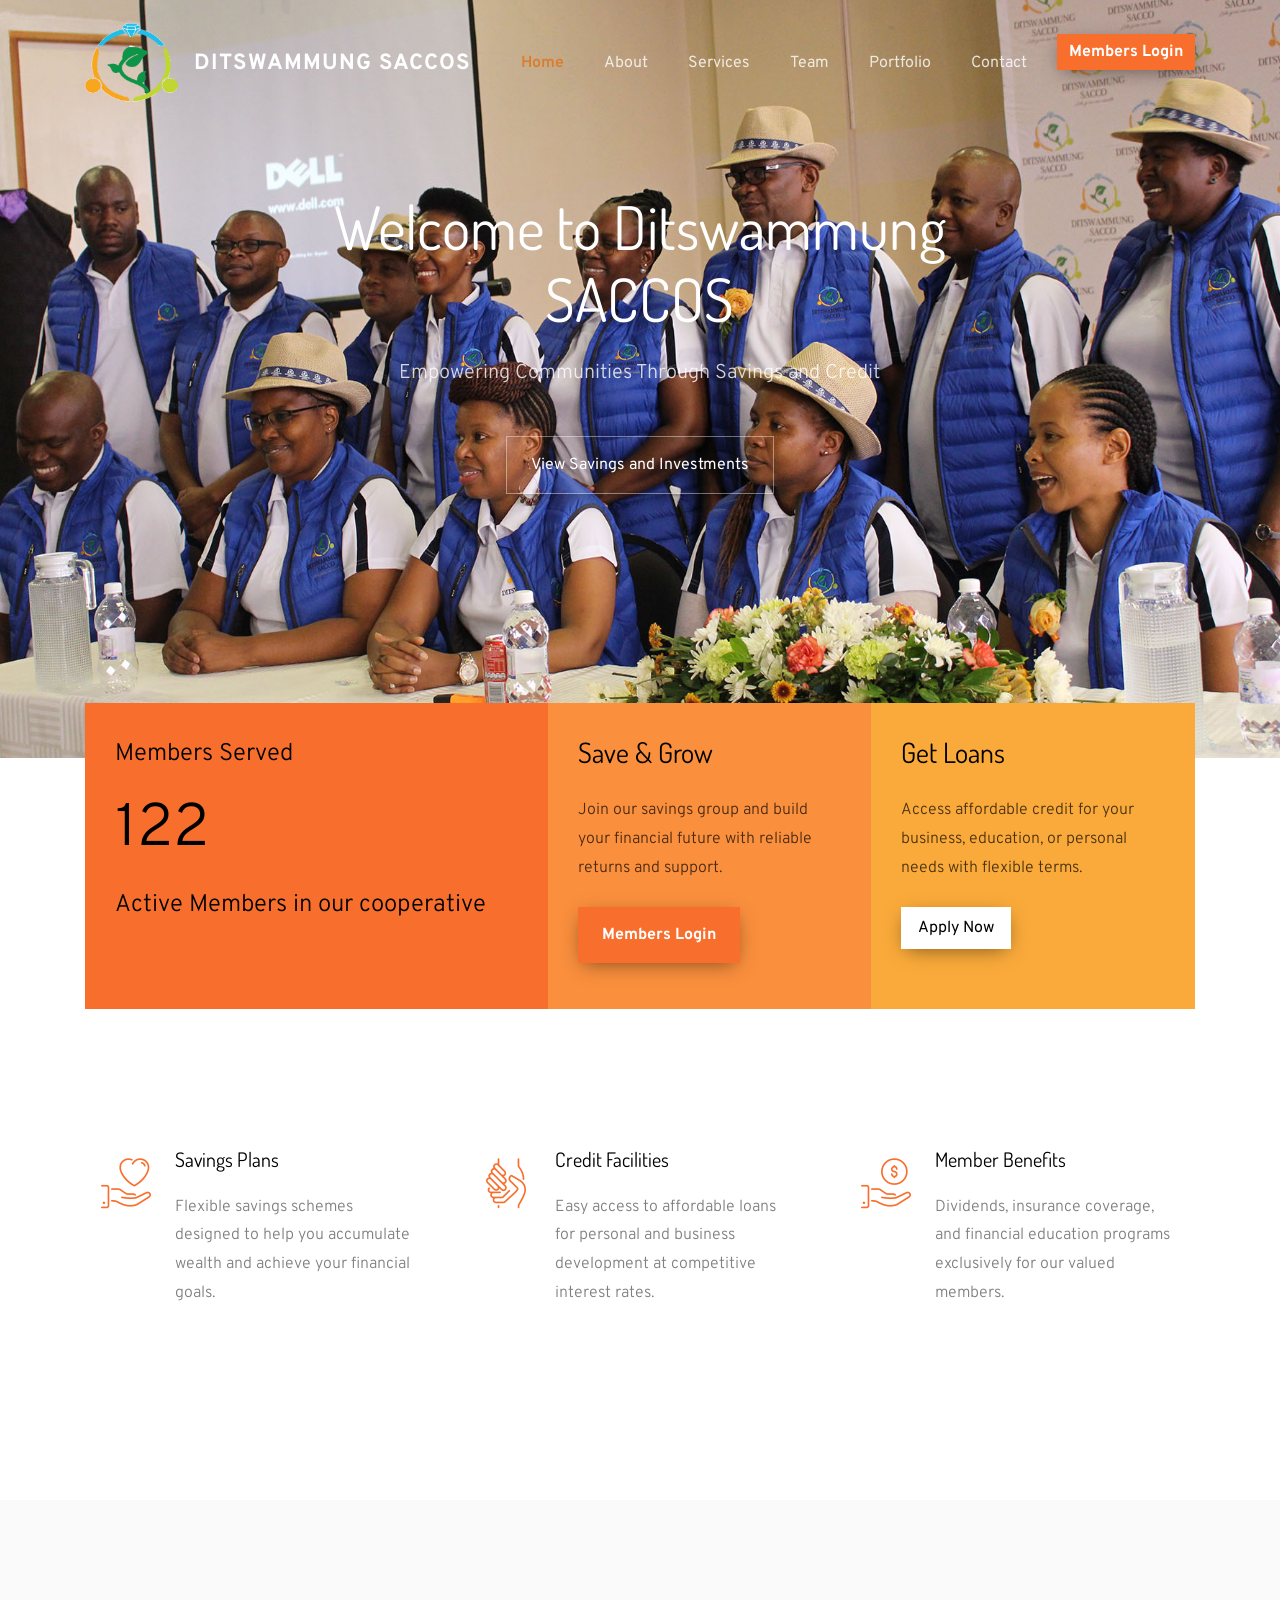
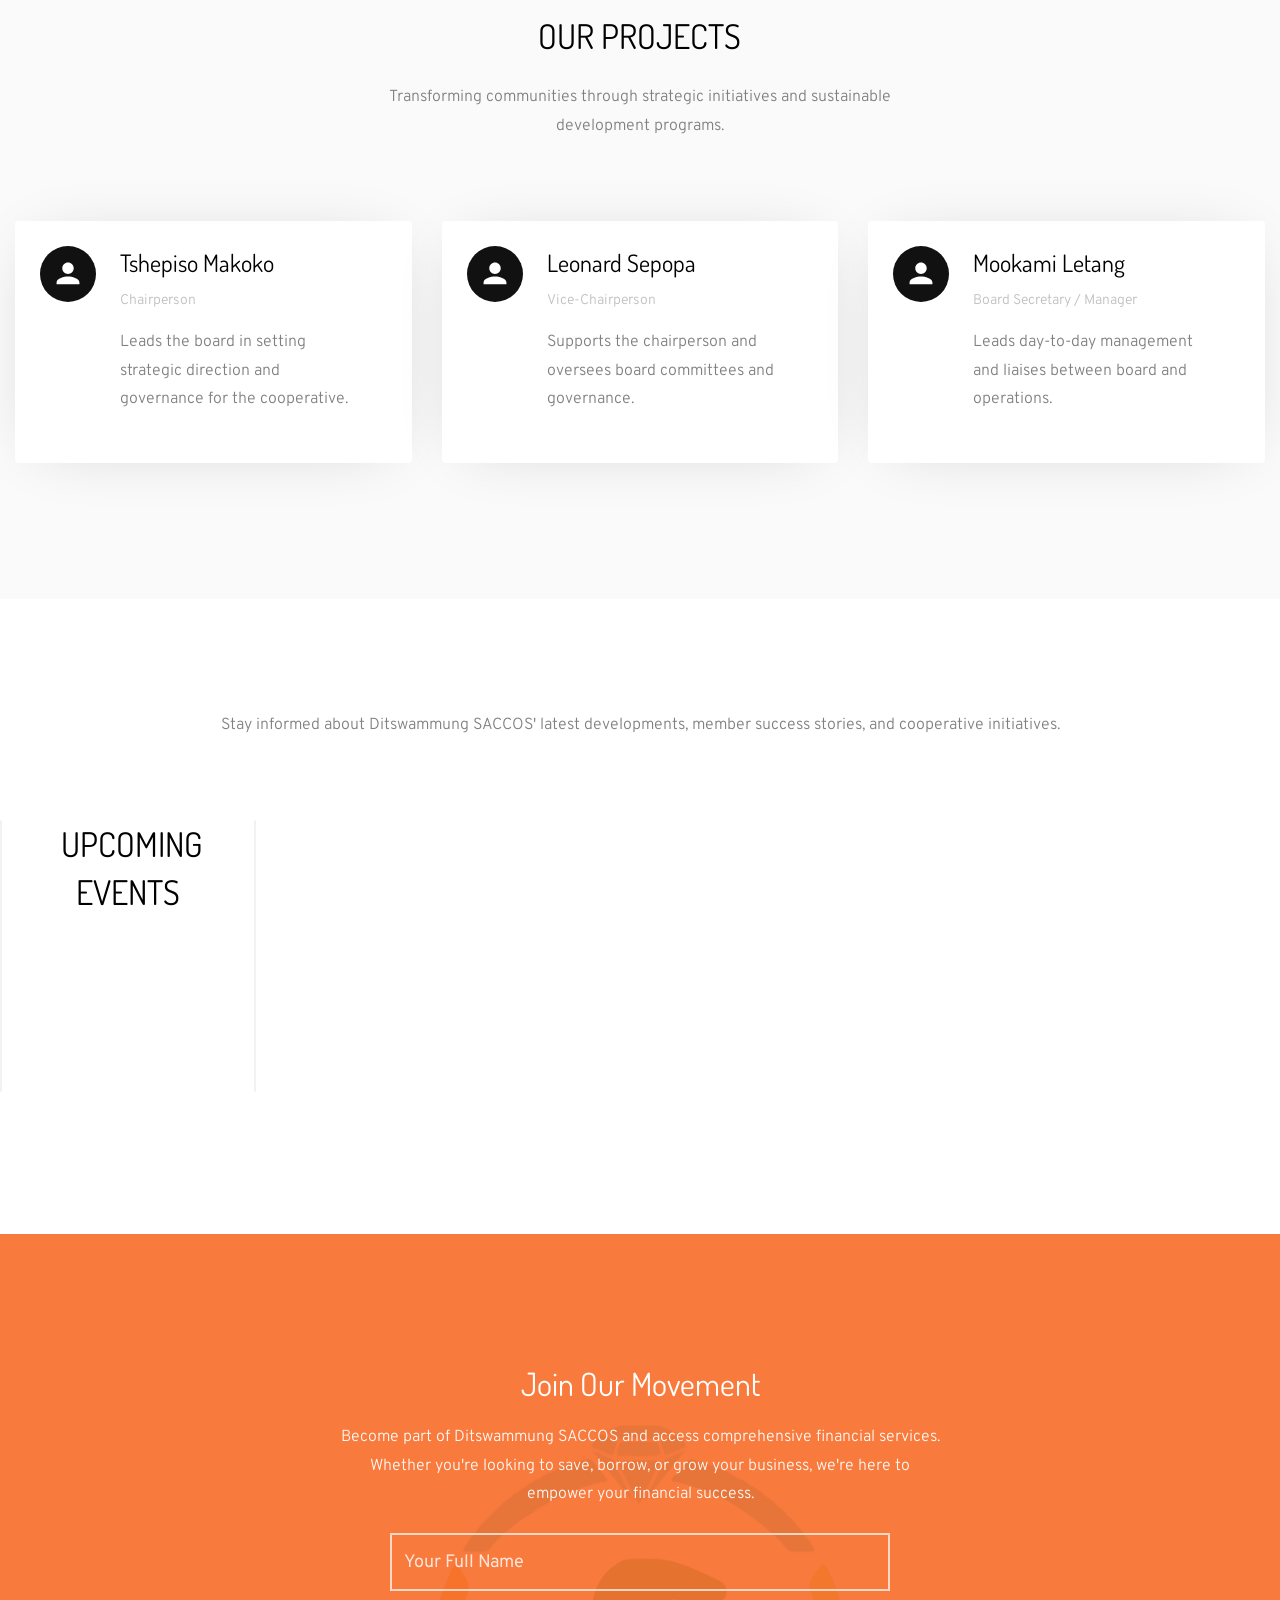
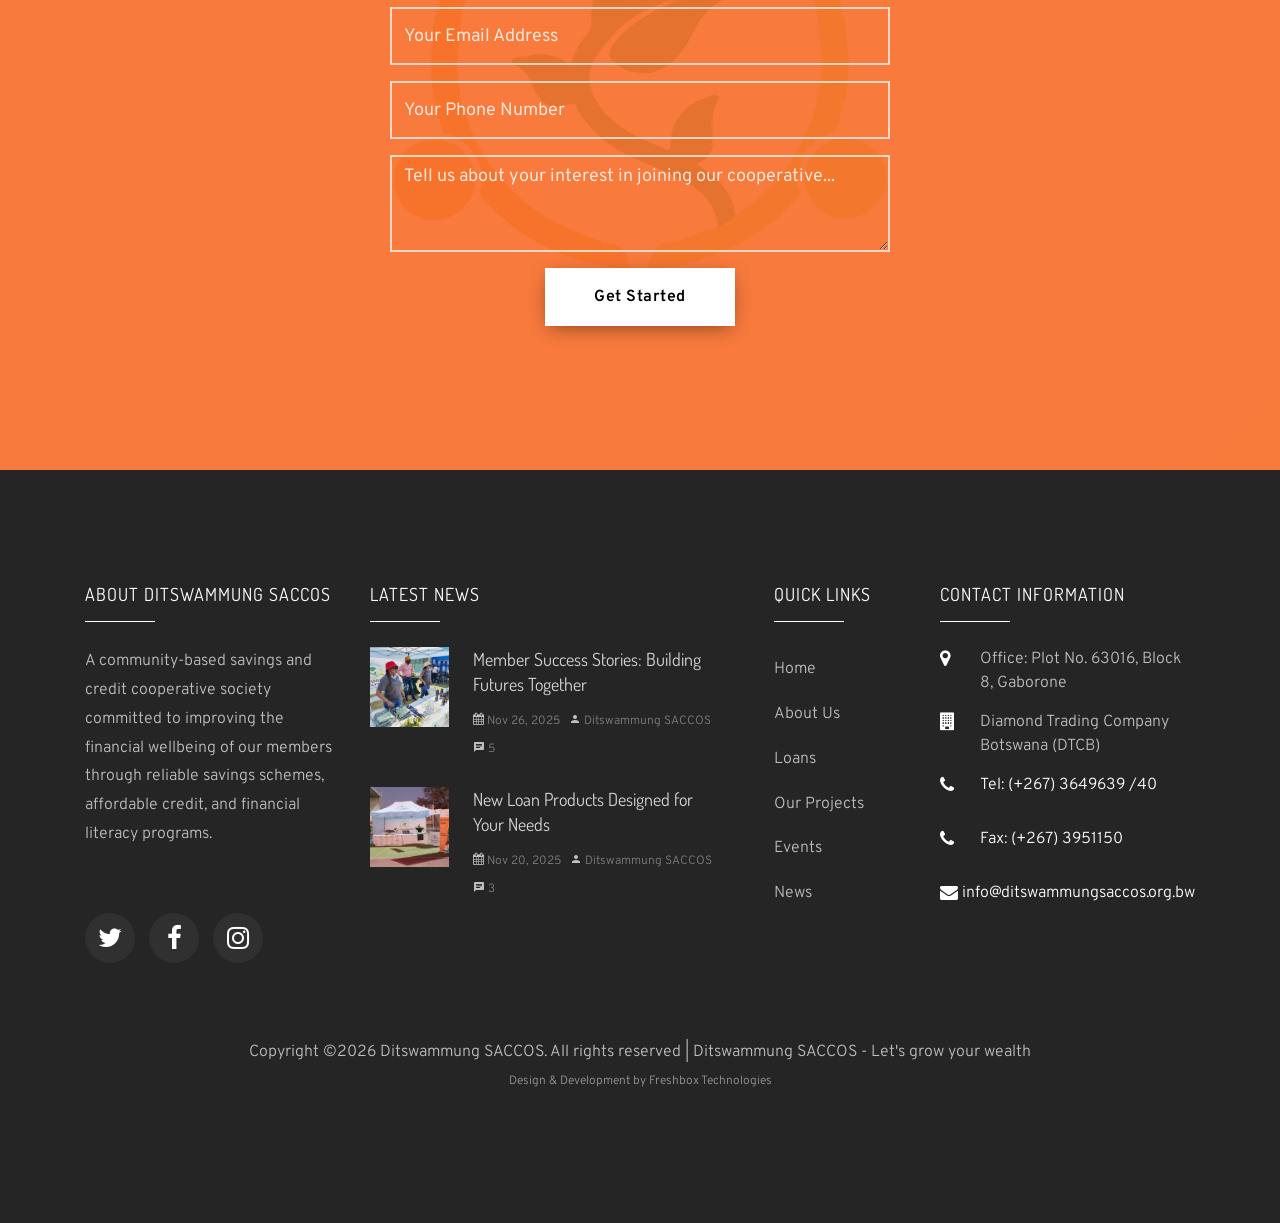
<file: index.html>
<!DOCTYPE html>
<html lang="en">

<head>
  <meta charset="utf-8">
  <meta name="viewport" content="width=device-width, initial-scale=1, shrink-to-fit=no">
  <title>Ditswammung SACCOS - Let's grow your wealth</title>

    <!-- Favicons (32x32 primary) -->
    <link rel="icon" type="image/png" href="images/favicon/favicon-32x32.png" sizes="32x32">
    <link rel="shortcut icon" href="images/favicon/favicon-32x32.png">
    <link rel="apple-touch-icon" href="images/favicon/apple-touch-icon.png" sizes="180x180">
    <link rel="manifest" href="images/favicon/site.webmanifest">
    <meta name="msapplication-TileImage" content="images/favicon/android-chrome-192x192.png">
    <meta name="theme-color" content="#c05a1f">

    <link href="https://fonts.googleapis.com/css?family=Dosis:200,300,400,500,700" rel="stylesheet">
    <link href="https://fonts.googleapis.com/css?family=Overpass:300,400,400i,600,700" rel="stylesheet">

    <link rel="stylesheet" href="css/open-iconic-bootstrap.min.css">
    <link rel="stylesheet" href="css/animate.css">
    <link rel="stylesheet" href="css/owl.carousel.min.css">
    <link rel="stylesheet" href="css/owl.theme.default.min.css">
    <link rel="stylesheet" href="css/magnific-popup.css">
    <link rel="stylesheet" href="css/aos.css">
    <link rel="stylesheet" href="css/ionicons.min.css">
    <link rel="stylesheet" href="css/bootstrap-datepicker.css">
    <link rel="stylesheet" href="css/jquery.timepicker.css">
    <link rel="stylesheet" href="css/flaticon.css">
    <link rel="stylesheet" href="css/icomoon.css">
    <link rel="stylesheet" href="css/style.css">

    <style>
      .navbar-nav .nav-item.active .nav-link {
        color: #d97d2f !important;
        font-weight: 600;
      }
      .navbar-nav .nav-link:hover {
        color: #d97d2f !important;
      }
    </style>
  </head>
  <body>
    
  <nav class="navbar navbar-expand-lg navbar-dark ftco_navbar bg-dark ftco-navbar-light" id="ftco-navbar">
    <div class="container">
      <a class="navbar-brand" href="index.html"><img src="images/logo.png" alt="Ditswammung SACCOS" style="height: 80px; margin-right: 15px;">Ditswammung SACCOS</a>
      <button class="navbar-toggler" type="button" data-toggle="collapse" data-target="#ftco-nav" aria-controls="ftco-nav" aria-expanded="false" aria-label="Toggle navigation">
        <span class="oi oi-menu"></span> Menu
      </button>

      <div class="collapse navbar-collapse" id="ftco-nav">
        <ul class="navbar-nav ml-auto">
          <li class="nav-item active"><a href="index.html" class="nav-link">Home</a></li>
          <li class="nav-item"><a href="about.html" class="nav-link">About</a></li>
          <li class="nav-item dropdown">
            <a class="nav-link dropdown-toggle" href="#" id="servicesDropdown" role="button" data-toggle="dropdown" aria-haspopup="true" aria-expanded="false">Services</a>
            <div class="dropdown-menu" aria-labelledby="servicesDropdown">
              <a class="dropdown-item" href="services.html">Core Services</a>
              <a class="dropdown-item" href="pricing.html">Savings and Investments</a>
              <a class="dropdown-item" href="loans.html">Loans</a>
            </div>
          </li>
          <li class="nav-item"><a href="team.html" class="nav-link">Team</a></li>
          <li class="nav-item"><a href="portfolio.html" class="nav-link">Portfolio</a></li>
          <li class="nav-item"><a href="contact.html" class="nav-link">Contact</a></li>
          <li class="nav-item"><a href="https://coopmis.co.bw/Landing/Index/" class="btn btn-warning" style="background-color: #f86f2d; color: white; font-weight: bold; border: none; margin-left: 10px;" target="_blank">Members Login</a></li>
        </ul>
      </div>
    </div>
  </nav>
    <!-- END nav -->
    
    <div class="hero-wrap" style="background-image: url('images/slide/slide-1.jpg');" data-stellar-background-ratio="0.5" role="img" aria-label="Welcome to Ditswammung SACCOS - Savings and Credit Cooperative">
      <div class="overlay"></div>
      <div class="container">
        <div class="row no-gutters slider-text align-items-center justify-content-center" data-scrollax-parent="true">
          <div class="col-md-7 ftco-animate text-center" data-scrollax=" properties: { translateY: '70%' }">
            <h1 class="mb-4" data-scrollax="properties: { translateY: '30%', opacity: 1.6 }">Welcome to Ditswammung SACCOS</h1>
            <p class="mb-5" data-scrollax="properties: { translateY: '30%', opacity: 1.6 }">Empowering Communities Through Savings and Credit</p>

            <p data-scrollax="properties: { translateY: '30%', opacity: 1.6 }"><a href="pricing.html" class="btn btn-white btn-outline-white px-4 py-3">View Savings and Investments</a></p>
          </div>
        </div>
      </div>
    </div>

    <section class="ftco-counter ftco-intro" id="section-counter">
    	<div class="container">
    		<div class="row no-gutters">
    			<div class="col-md-5 d-flex justify-content-center counter-wrap ftco-animate">
            <div class="block-18 color-1 align-items-stretch">
              <div class="text">
              	<span>Members Served</span>
                <strong class="number" data-number="500">0</strong>
                <span>Active Members in our cooperative</span>
              </div>
            </div>
          </div>
          <div class="col-md d-flex justify-content-center counter-wrap ftco-animate">
            <div class="block-18 color-2 align-items-stretch">
              <div class="text">
              	<h3 class="mb-4">Save & Grow</h3>
              	<p>Join our savings group and build your financial future with reliable returns and support.</p>
              	<p><a href="https://coopmis.co.bw/Landing/Index/" class="btn px-4 py-3 mt-2" style="background-color: #f86f2d; color: white; font-weight: bold; border: none; font-size: 16px;" target="_blank">Members Login</a></p>
              </div>
            </div>
          </div>
          <div class="col-md d-flex justify-content-center counter-wrap ftco-animate">
            <div class="block-18 color-3 align-items-stretch">
              <div class="text">
              	<h3 class="mb-4">Get Loans</h3>
              	<p>Access affordable credit for your business, education, or personal needs with flexible terms.</p>
              	<p><a href="contact.html" class="btn btn-white px-3 py-2 mt-2">Apply Now</a></p>
              </div>
            </div>
          </div>
    		</div>
    	</div>
    </section>

    <section class="ftco-section">
    	<div class="container">
    		<div class="row">
          <div class="col-md-4 d-flex align-self-stretch ftco-animate">
            <div class="media block-6 d-flex services p-3 py-4 d-block">
              <div class="icon d-flex mb-3"><span class="flaticon-donation-1"></span></div>
              <div class="media-body pl-4">
                <h3 class="heading">Savings Plans</h3>
                <p>Flexible savings schemes designed to help you accumulate wealth and achieve your financial goals.</p>
              </div>
            </div>      
          </div>
          <div class="col-md-4 d-flex align-self-stretch ftco-animate">
            <div class="media block-6 d-flex services p-3 py-4 d-block">
              <div class="icon d-flex mb-3"><span class="flaticon-charity"></span></div>
              <div class="media-body pl-4">
                <h3 class="heading">Credit Facilities</h3>
                <p>Easy access to affordable loans for personal and business development at competitive interest rates.</p>
              </div>
            </div>      
          </div>
          <div class="col-md-4 d-flex align-self-stretch ftco-animate">
            <div class="media block-6 d-flex services p-3 py-4 d-block">
              <div class="icon d-flex mb-3"><span class="flaticon-donation"></span></div>
              <div class="media-body pl-4">
                <h3 class="heading">Member Benefits</h3>
                <p>Dividends, insurance coverage, and financial education programs exclusively for our valued members.</p>
              </div>
            </div>    
          </div>
        </div>
    	</div>
    </section>


    <section class="ftco-section bg-light">
    	<div class="container-fluid">
    		<div class="row justify-content-center mb-5 pb-3">
          <div class="col-md-5 heading-section ftco-animate text-center">
            <h2 class="mb-4">Our Projects</h2>
            <p>Transforming communities through strategic initiatives and sustainable development programs.</p>
          </div>
        </div>
        <div class="row">
          <div class="col-lg-4 d-flex mb-sm-4 ftco-animate">
            <div class="staff w-100">
              <div class="d-flex mb-4">
                <div class="member-icon" aria-hidden>
                  <svg viewBox="0 0 24 24" xmlns="http://www.w3.org/2000/svg"><path d="M12 12c2.7 0 4.9-2.2 4.9-4.9S14.7 2.2 12 2.2 7.1 4.4 7.1 7.1 9.3 12 12 12zm0 2.2c-3.3 0-9.8 1.7-9.8 5v1.6h19.6V19.2c0-3.3-6.5-5-9.8-5z"/></svg>
                </div>
                <div class="info ml-4">
                  <h3><a href="team.html">Tshepiso Makoko</a></h3>
                  <span class="position">Chairperson</span>
                  <div class="text"><p>Leads the board in setting strategic direction and governance for the cooperative.</p></div>
                </div>
              </div>
            </div>
          </div>

          <div class="col-lg-4 d-flex mb-sm-4 ftco-animate">
            <div class="staff w-100">
              <div class="d-flex mb-4">
                <div class="member-icon" aria-hidden>
                  <svg viewBox="0 0 24 24" xmlns="http://www.w3.org/2000/svg"><path d="M12 12c2.7 0 4.9-2.2 4.9-4.9S14.7 2.2 12 2.2 7.1 4.4 7.1 7.1 9.3 12 12 12zm0 2.2c-3.3 0-9.8 1.7-9.8 5v1.6h19.6V19.2c0-3.3-6.5-5-9.8-5z"/></svg>
                </div>
                <div class="info ml-4">
                  <h3><a href="team.html">Leonard Sepopa</a></h3>
                  <span class="position">Vice-Chairperson</span>
                  <div class="text"><p>Supports the chairperson and oversees board committees and governance.</p></div>
                </div>
              </div>
            </div>
          </div>

          <div class="col-lg-4 d-flex mb-sm-4 ftco-animate">
            <div class="staff w-100">
              <div class="d-flex mb-4">
                <div class="member-icon" aria-hidden>
                  <svg viewBox="0 0 24 24" xmlns="http://www.w3.org/2000/svg"><path d="M12 12c2.7 0 4.9-2.2 4.9-4.9S14.7 2.2 12 2.2 7.1 4.4 7.1 7.1 9.3 12 12 12zm0 2.2c-3.3 0-9.8 1.7-9.8 5v1.6h19.6V19.2c0-3.3-6.5-5-9.8-5z"/></svg>
                </div>
                <div class="info ml-4">
                  <h3><a href="team.html">Mookami Letang</a></h3>
                  <span class="position">Board Secretary / Manager</span>
                  <div class="text"><p>Leads day-to-day management and liaises between board and operations.</p></div>
                </div>
              </div>
            </div>
          </div>
        </div>
        				<div class="info ml-4">
                    </div>
                  </div>
                </div>
              </div>
            </div>
          </div>
        </div>
      </section>

      <section class="ftco-section">
        <div class="container">
          <div class="row justify-content-center mb-5 pb-3">
            <p>Stay informed about Ditswammung SACCOS' latest developments, member success stories, and cooperative initiatives.</p>
          </div>
        </div>
        <div class="row d-flex">
            <div class="col-md-4 d-flex ftco-animate">
            	<div class="blog-entry align-self-stretch">
              <a href="news.html" class="block-20" style="background-image: url('images/img2/20220917_123610.jpg');">
              </a>
              </div>
        <div class="row justify-content-center mb-5 pb-3">
          <div class="col-md-7 heading-section ftco-animate text-center">
            <h2 class="mb-4">Upcoming Events</h2>
          </div>
        </div>
        <div class="row">
        	<div class="col-md-4 d-flex ftco-animate">
          	<div class="blog-entry align-self-stretch">
              <a href="news.html" class="block-20" style="background-image: url('images/img2/IMG_0249.JPG');">
              </a>
              </div>
        </div>
      </div>
    </section>
		
    <section class="ftco-section-3 img" style="background: linear-gradient(135deg, rgba(248, 111, 45, 0.25) 0%, rgba(250, 143, 61, 0.25) 100%), url(images/ditswa.png); background-size: auto, 40%; background-position: center, center; background-repeat: repeat, no-repeat; position: relative;">
    	<div class="overlay"></div>
    	<div class="container" style="position: relative; z-index: 2;">
    		<div class="row d-md-flex align-items-center justify-content-center">
    		<div class="col-md-8 volunteer ftco-animate text-center">
    			<h3 class="mb-3" style="color: #fff; font-size: 32px;">Join Our Movement</h3>
    			<p class="mb-4" style="font-size: 16px; line-height: 1.8; color: rgba(255,255,255,0.95); max-width: 600px; margin: 0 auto;">Become part of Ditswammung SACCOS and access comprehensive financial services. Whether you're looking to save, borrow, or grow your business, we're here to empower your financial success.</p>
    			<form action="#" class="volunter-form" style="max-width: 500px; margin: 0 auto;">
            <div class="form-group">
              <input type="text" class="form-control" placeholder="Your Full Name" required>
            </div>
            <div class="form-group">
              <input type="email" class="form-control" placeholder="Your Email Address" required>
            </div>
            <div class="form-group">
              <input type="tel" class="form-control" placeholder="Your Phone Number">
            </div>
            <div class="form-group">
              <textarea name="message" id="message" cols="30" rows="3" class="form-control" placeholder="Tell us about your interest in joining our cooperative..."></textarea>
            </div>
            <div class="form-group">
              <input type="submit" value="Get Started" class="btn btn-white py-3 px-5" style="font-weight: 600; letter-spacing: 0.5px;">
            </div>
          </form>
    		</div>    			
    		</div>
    	</div>
    </section>

    <footer class="ftco-footer ftco-section img">
    	<div class="overlay"></div>
      <div class="container">
        <div class="row mb-5">
          <div class="col-md-3">
            <div class="ftco-footer-widget mb-4">
              <h2 class="ftco-heading-2">About Ditswammung SACCOS</h2>
              <p>A community-based savings and credit cooperative society committed to improving the financial wellbeing of our members through reliable savings schemes, affordable credit, and financial literacy programs.</p>
              <ul class="ftco-footer-social list-unstyled float-md-left float-lft mt-5">
                <li class="ftco-animate"><a href="#"><span class="icon-twitter"></span></a></li>
                <li class="ftco-animate"><a href="#"><span class="icon-facebook"></span></a></li>
                <li class="ftco-animate"><a href="#"><span class="icon-instagram"></span></a></li>
              </ul>
            </div>
          </div>
          <div class="col-md-4">
            <div class="ftco-footer-widget mb-4">
              <h2 class="ftco-heading-2">Latest News</h2>
              <div class="block-21 mb-4 d-flex">
                <a class="blog-img mr-4" style="background-image: url(images/img2/20220917_123610.jpg);"></a>
                <div class="text">
                  <h3 class="heading"><a href="#">Member Success Stories: Building Futures Together</a></h3>
                  <div class="meta">
                    <div><a href="#"><span class="icon-calendar"></span> Nov 26, 2025</a></div>
                    <div><a href="#"><span class="icon-person"></span> Ditswammung SACCOS</a></div>
                    <div><a href="#"><span class="icon-chat"></span> 5</a></div>
                  </div>
                </div>
              </div>
              <div class="block-21 mb-4 d-flex">
                <a class="blog-img mr-4" style="background-image: url(images/img2/20220917_060430.jpg);"></a>
                <div class="text">
                  <h3 class="heading"><a href="#">New Loan Products Designed for Your Needs</a></h3>
                  <div class="meta">
                    <div><a href="#"><span class="icon-calendar"></span> Nov 20, 2025</a></div>
                    <div><a href="#"><span class="icon-person"></span> Ditswammung SACCOS</a></div>
                    <div><a href="#"><span class="icon-chat"></span> 3</a></div>
                  </div>
                </div>
              </div>
            </div>
          </div>
          <div class="col-md-2">
             <div class="ftco-footer-widget mb-4 ml-md-4">
              <h2 class="ftco-heading-2">Quick Links</h2>
              <ul class="list-unstyled">
                <li><a href="index.html" class="py-2 d-block">Home</a></li>
                <li><a href="about.html" class="py-2 d-block">About Us</a></li>
                <li><a href="loans.html" class="py-2 d-block">Loans</a></li>
                <li><a href="services.html" class="py-2 d-block">Our Projects</a></li>
                <li><a href="events.html" class="py-2 d-block">Events</a></li>
                <li><a href="news.html" class="py-2 d-block">News</a></li>
              </ul>
            </div>
          </div>
          <div class="col-md-3">
            <div class="ftco-footer-widget mb-4">
              <h2 class="ftco-heading-2">Contact Information</h2>
              <div class="block-23 mb-3">
                <ul>
                  <li><span class="icon icon-map-marker"></span><span class="text">Office: Plot No. 63016, Block 8, Gaborone</span></li>
                  <li><span class="icon icon-building"></span><span class="text">Diamond Trading Company Botswana (DTCB)</span></li>
                  <li><a href="tel:+26736496340"><span class="icon icon-phone"></span><span class="text">Tel: (+267) 3649639 /40</span></a></li>
                  <li><a href="tel:+2673951150"><span class="icon icon-phone"></span><span class="text">Fax: (+267) 3951150</span></a></li>
                  <li><a href="mailto:info@ditswammungsaccos.org.bw"><span class="icon icon-envelope"></span><span class="text">info@ditswammungsaccos.org.bw</span></a></li>
                </ul>
              </div>
            </div>
          </div>
        </div>
        <div class="row">
          <div class="col-md-12 text-center">

            <p>Copyright &copy;<script>document.write(new Date().getFullYear());</script> Ditswammung SACCOS. All rights reserved | Ditswammung SACCOS - Let's grow your wealth<br><span style="font-size: 12px; color: #999;">Design & Development by <a href="https://www.freshboxtech.co.bw" target="_blank" style="color: #999; text-decoration: none;">Freshbox Technologies</a></span></p>
          </div>
        </div>
      </div>
    </footer>
    
  

  <!-- loader -->
  <div id="ftco-loader" class="show fullscreen"><svg class="circular" width="48px" height="48px"><circle class="path-bg" cx="24" cy="24" r="22" fill="none" stroke-width="4" stroke="#eeeeee"/><circle class="path" cx="24" cy="24" r="22" fill="none" stroke-width="4" stroke-miterlimit="10" stroke="#F96D00"/></svg></div>


  <script src="js/jquery.min.js"></script>
  <script src="js/jquery-migrate-3.0.1.min.js"></script>
  <script src="js/popper.min.js"></script>
  <script src="js/bootstrap.min.js"></script>
  <script defer src="js/jquery.easing.1.3.js"></script>
  <script defer src="js/jquery.waypoints.min.js"></script>
  <script defer src="js/jquery.stellar.min.js"></script>
  <script defer src="js/owl.carousel.min.js"></script>
  <script defer src="js/jquery.magnific-popup.min.js"></script>
  <script defer src="js/aos.js"></script>
  <script defer src="js/jquery.animateNumber.min.js"></script>
  <script defer src="js/bootstrap-datepicker.js"></script>
  <script defer src="js/jquery.timepicker.min.js"></script>
  <script defer src="js/scrollax.min.js"></script>
  <script defer src="js/main.js"></script>
    
  </body>
</html>
</file>
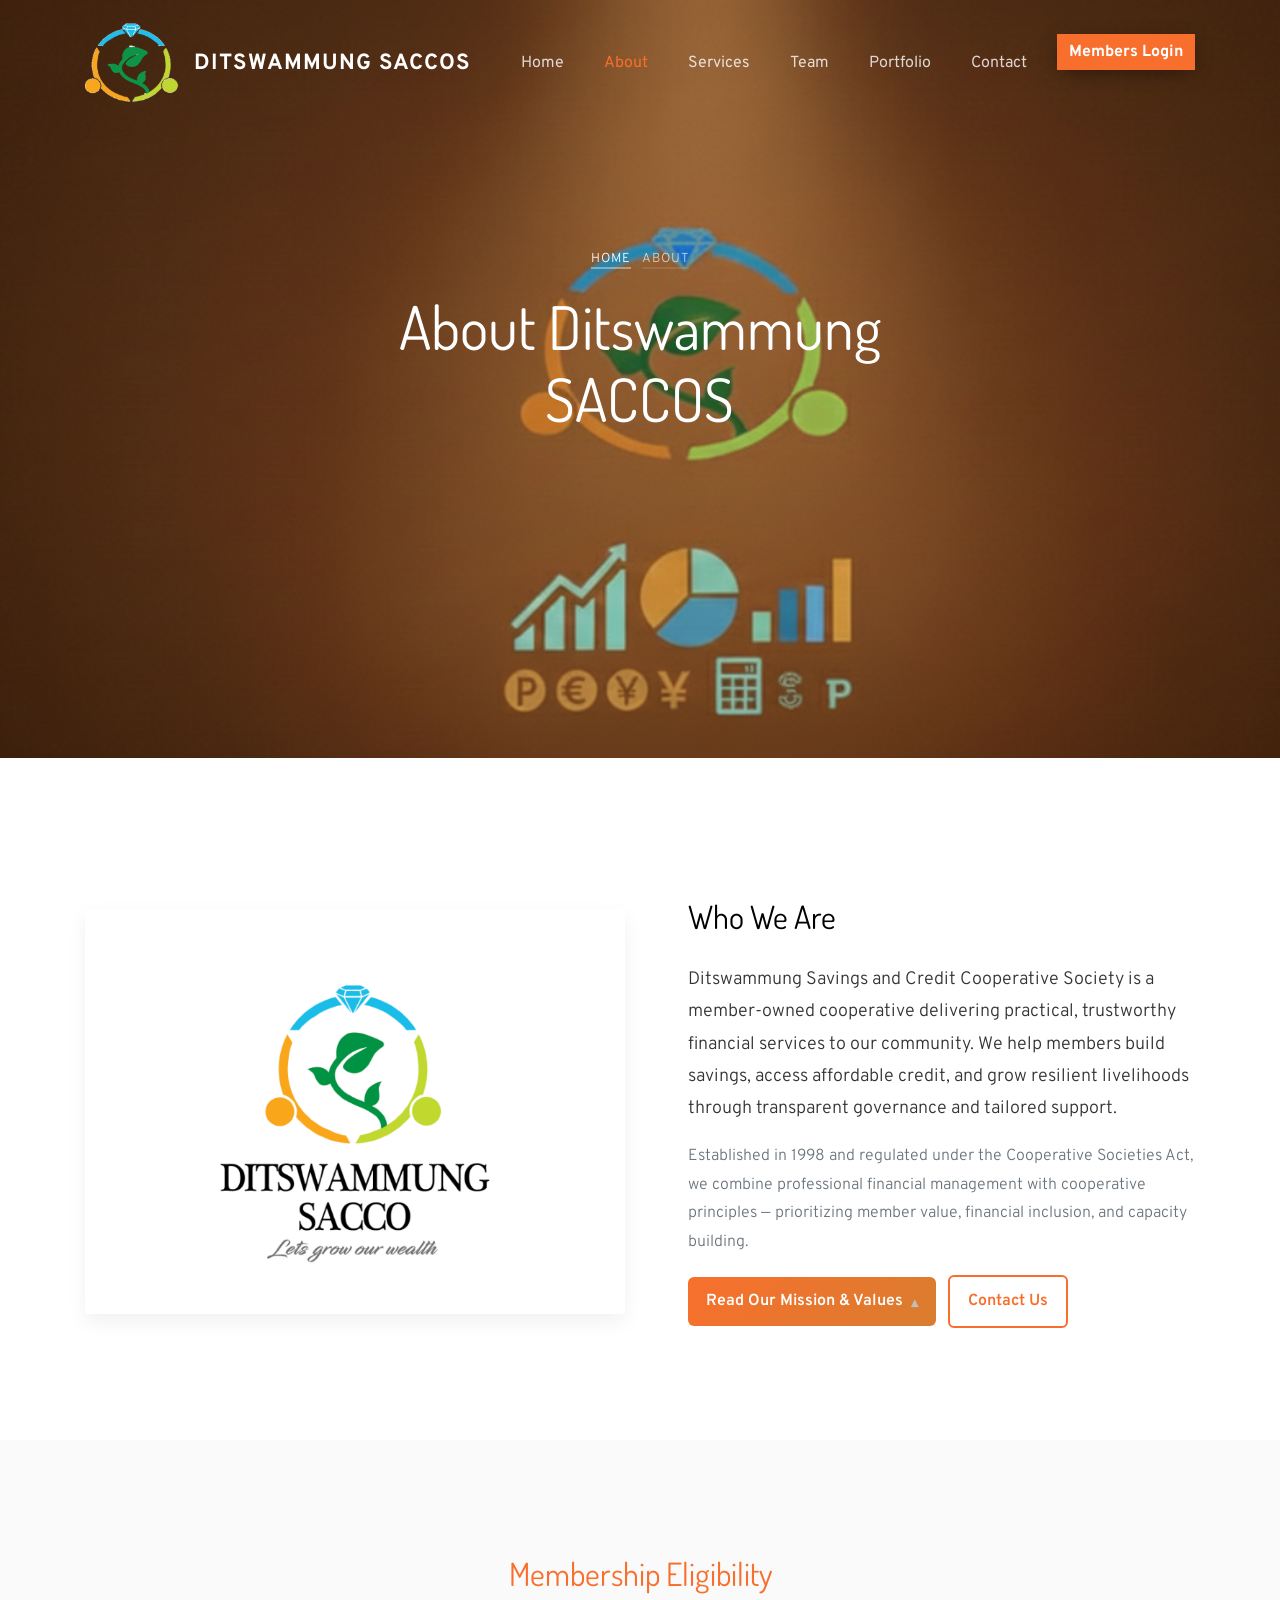
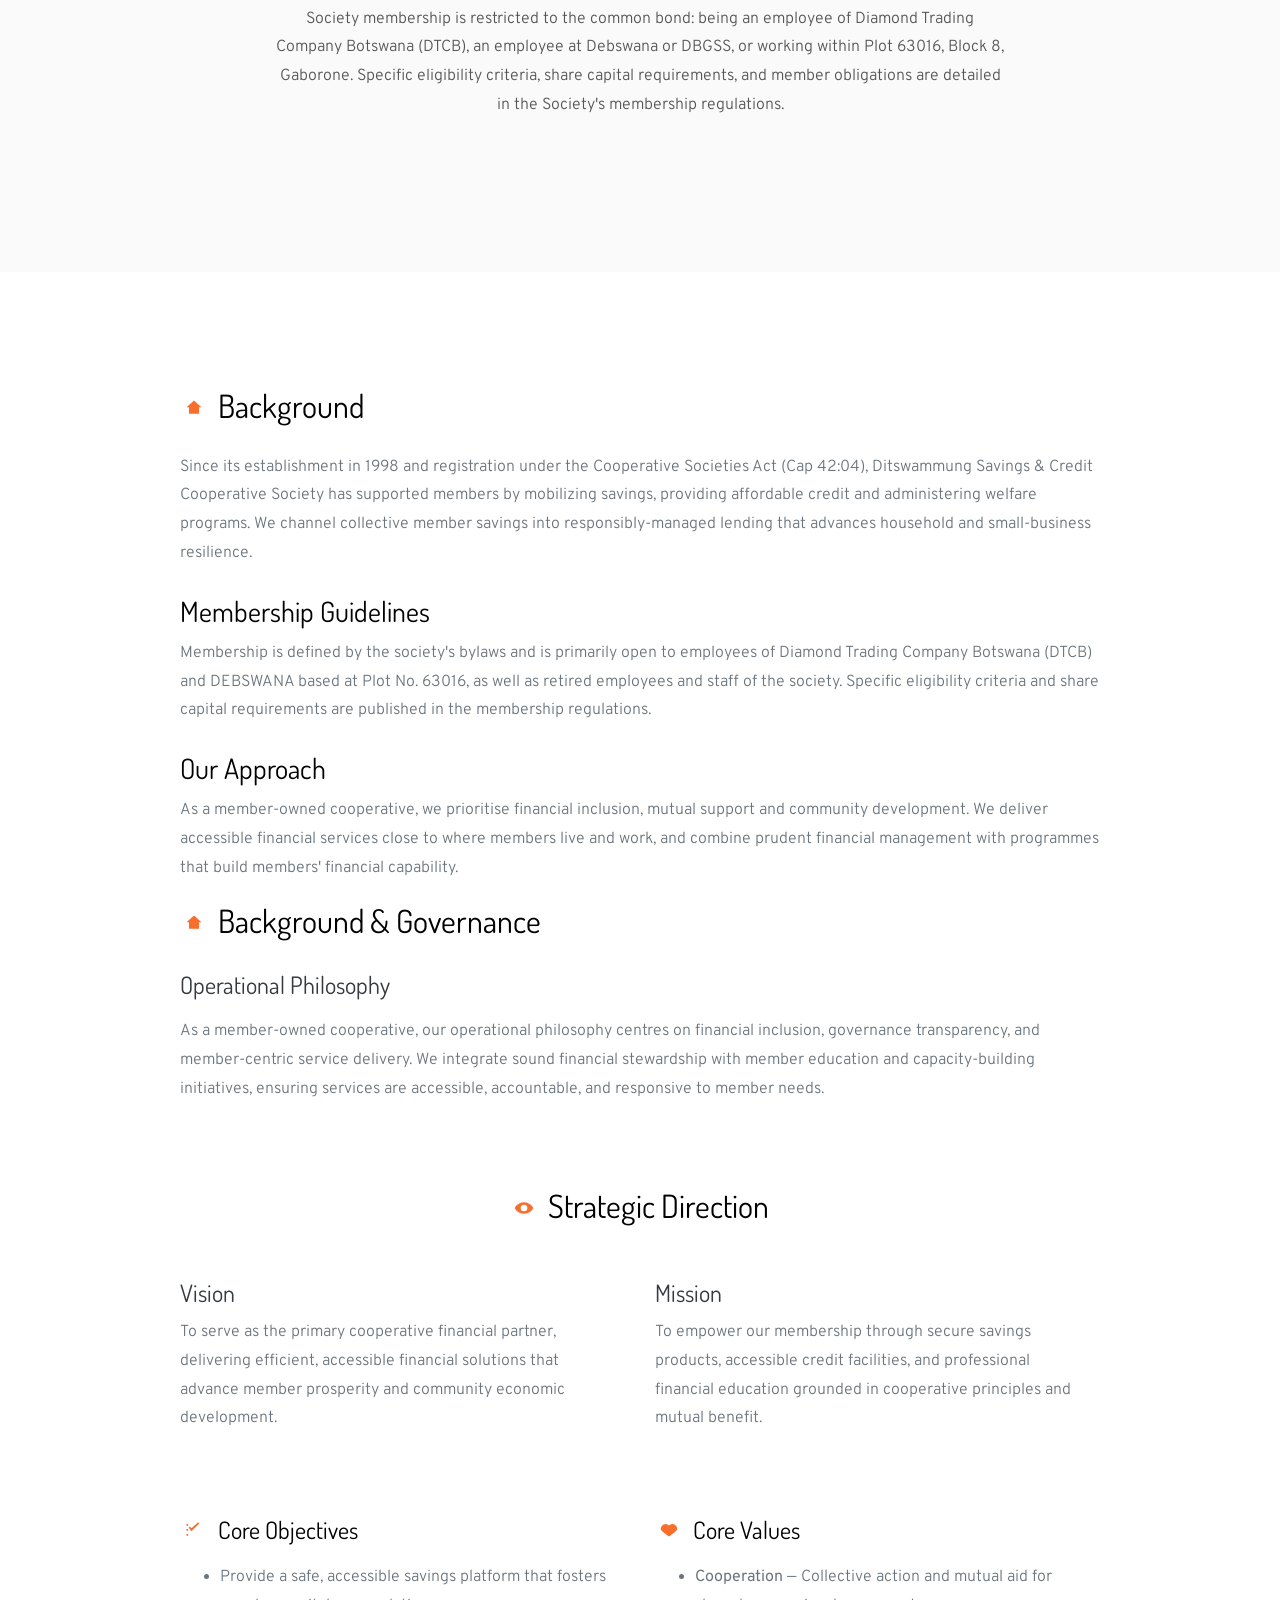
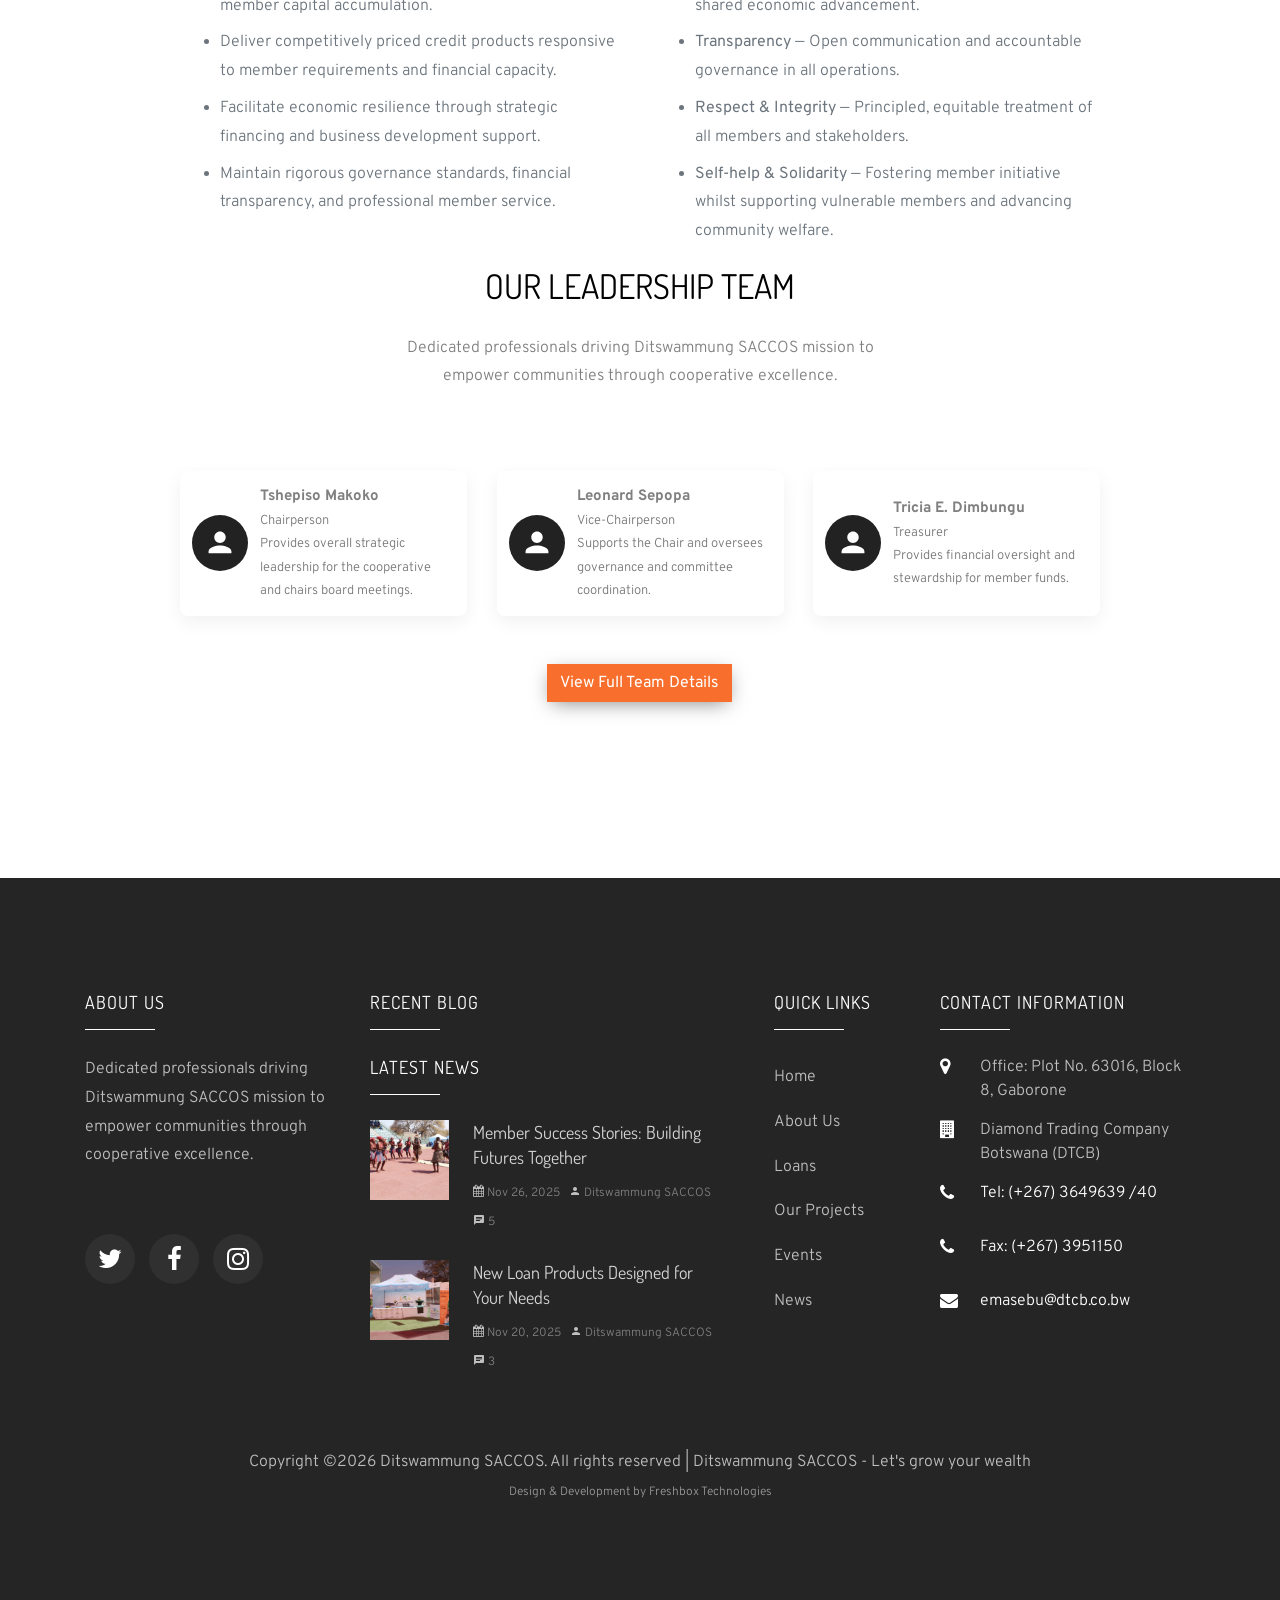
<file: about.html>
<!DOCTYPE html>
<html lang="en">
  <head>
    <title>About Ditswammung SACCOS - Savings & Credit Cooperative</title>
    <meta charset="utf-8">
    <meta name="viewport" content="width=device-width, initial-scale=1, shrink-to-fit=no">
    
    <link href="https://fonts.googleapis.com/css?family=Dosis:200,300,400,500,700" rel="stylesheet">
    <link href="https://fonts.googleapis.com/css?family=Overpass:300,400,400i,600,700" rel="stylesheet">

    <link rel="stylesheet" href="css/open-iconic-bootstrap.min.css">
    <link rel="stylesheet" href="css/animate.css">
    
    <link rel="stylesheet" href="css/owl.carousel.min.css">
    <link rel="stylesheet" href="css/owl.theme.default.min.css">
    <link rel="stylesheet" href="css/magnific-popup.css">

    <link rel="stylesheet" href="css/aos.css">

    <link rel="stylesheet" href="css/ionicons.min.css">

    <link rel="stylesheet" href="css/bootstrap-datepicker.css">
    <link rel="stylesheet" href="css/jquery.timepicker.css">

    
    <link rel="stylesheet" href="css/flaticon.css">
    <link rel="stylesheet" href="css/icomoon.css">
    <link rel="stylesheet" href="css/style.css">
    <link rel="stylesheet" href="css/about-extras.css">
    <!-- Favicons (32x32 primary) -->
    <link rel="icon" type="image/png" href="images/favicon/favicon-32x32.png" sizes="32x32">
    <link rel="shortcut icon" href="images/favicon/favicon-32x32.png">
    <link rel="apple-touch-icon" href="images/favicon/apple-touch-icon.png" sizes="180x180">
    <link rel="manifest" href="images/favicon/site.webmanifest">
    <meta name="msapplication-TileImage" content="images/favicon/android-chrome-192x192.png">
    <meta name="theme-color" content="#c05a1f">
    <!-- about-extras.css contains page-specific styles moved from <style> block -->
  </head>
  <body>
    
  <nav class="navbar navbar-expand-lg navbar-dark ftco_navbar bg-dark ftco-navbar-light" id="ftco-navbar">
    <div class="container">
      <a class="navbar-brand" href="index.html"><img src="images/logo.png" alt="Ditswammung SACCOS" style="height: 80px; margin-right: 15px;">Ditswammung SACCOS</a>
      <button class="navbar-toggler" type="button" data-toggle="collapse" data-target="#ftco-nav" aria-controls="ftco-nav" aria-expanded="false" aria-label="Toggle navigation">
        <span class="oi oi-menu"></span> Menu
      </button>

      <div class="collapse navbar-collapse" id="ftco-nav">
        <ul class="navbar-nav ml-auto">
          <li class="nav-item"><a href="index.html" class="nav-link">Home</a></li>
          <li class="nav-item active"><a href="about.html" class="nav-link">About</a></li>
          <li class="nav-item dropdown">
            <a class="nav-link dropdown-toggle" href="#" id="servicesDropdown" role="button" data-toggle="dropdown" aria-haspopup="true" aria-expanded="false">Services</a>
            <div class="dropdown-menu" aria-labelledby="servicesDropdown">
              <a class="dropdown-item" href="services.html">Core Services</a>
              <a class="dropdown-item" href="pricing.html">Savings and Investments</a>
              <a class="dropdown-item" href="loans.html">Loans</a>
            </div>
          </li>
          <li class="nav-item"><a href="team.html" class="nav-link">Team</a></li>
          <li class="nav-item"><a href="portfolio.html" class="nav-link">Portfolio</a></li>
          <li class="nav-item"><a href="contact.html" class="nav-link">Contact</a></li>
          <li class="nav-item"><a href="https://coopmis.co.bw/Landing/Index/" class="btn btn-warning" style="background-color: #f86f2d; color: white; font-weight: bold; border: none; margin-left: 10px;" target="_blank">Members Login</a></li>
        </ul>
      </div>
    </div>
  </nav>
    <!-- END nav -->
    
    <div class="hero-wrap" style="background-image: url('images/slide/about pic.png');" data-stellar-background-ratio="0.5">
      <div class="overlay"></div>
      <div class="container">
        <div class="row no-gutters slider-text align-items-center justify-content-center" data-scrollax-parent="true">
          <div class="col-md-7 ftco-animate text-center" data-scrollax=" properties: { translateY: '70%' }">
             <p class="breadcrumbs" data-scrollax="properties: { translateY: '30%', opacity: 1.6 }"><span class="mr-2"><a href="index.html">Home</a></span> <span>About</span></p>
            <h1 class="mb-3 bread" data-scrollax="properties: { translateY: '30%', opacity: 1.6 }">About Ditswammung SACCOS</h1>
          </div>
        </div>
      </div>
    </div>

    
    <section class="ftco-section">
    	<div class="container">
        <div class="row d-flex align-items-center">
          <div class="col-md-6 d-flex ftco-animate">
            <img src="images/portfolio/Ditswammung Logo Presentation1 (1)-7.jpg" alt="Ditswammung SACCOS" class="img-fluid about-image">
          </div>
    			<div class="col-md-6 pl-md-5 ftco-animate">
                <h2 class="mb-4">Who We Are</h2>
                <p class="lead about-lead">Ditswammung Savings and Credit Cooperative Society is a member-owned cooperative delivering practical, trustworthy financial services to our community. We help members build savings, access affordable credit, and grow resilient livelihoods through transparent governance and tailored support.</p>
                <p class="mt-3 text-muted">Established in 1998 and regulated under the Cooperative Societies Act, we combine professional financial management with cooperative principles — prioritizing member value, financial inclusion, and capacity building.</p>
              <div class="about-cta" data-aos="fade-up" data-aos-delay="50">
                <a href="#background-values" class="btn-accent">Read Our Mission &amp; Values <span class="chev">▾</span></a>
                <a href="contact.html" class="btn-outline-accent">Contact Us</a>
              </div>
    			</div>
    		</div>
    	</div>
    </section>

    <!-- Membership Eligibility & How to Join (added for compliance with PDF) -->
    <section class="ftco-section bg-light" id="membership-eligibility">
      <div class="container">
        <div class="row justify-content-center mb-4">
          <div class="col-md-8 text-center">
            <h2 class="heading-section" style="color: #f86f2d;">Membership Eligibility</h2>
            <p style="font-size: 16px; color: #555; line-height: 1.8;">Society membership is restricted to the common bond: being an employee of Diamond Trading Company Botswana (DTCB), an employee at Debswana or DBGSS, or working within Plot 63016, Block 8, Gaborone. Specific eligibility criteria, share capital requirements, and member obligations are detailed in the Society's membership regulations.</p>
          </div>
        </div>
      </div>
    </section>

    <!-- Background, Mission & Values (refined) -->
    <section class="ftco-section bg-white" id="background-values">
      <div class="container">
        <div class="row justify-content-center mb-5">
          <div class="col-md-10">
            <h2 class="mb-4"><span class="section-icon" aria-hidden>
                <svg viewBox="0 0 24 24" xmlns="http://www.w3.org/2000/svg"><path d="M12 3l9 8h-3v8h-12v-8h-3l9-8z"/></svg>
              </span>Background</h2>
            <p class="text-muted">Since its establishment in 1998 and registration under the Cooperative Societies Act (Cap 42:04), Ditswammung Savings &amp; Credit Cooperative Society has supported members by mobilizing savings, providing affordable credit and administering welfare programs. We channel collective member savings into responsibly-managed lending that advances household and small-business resilience.</p>

            <h3 class="mt-4">Membership Guidelines</h3>
            <p class="text-muted">Membership is defined by the society's bylaws and is primarily open to employees of Diamond Trading Company Botswana (DTCB) and DEBSWANA based at Plot No. 63016, as well as retired employees and staff of the society. Specific eligibility criteria and share capital requirements are published in the membership regulations.</p>

            <h3 class="mt-4">Our Approach</h3>
            <p class="text-muted">As a member-owned cooperative, we prioritise financial inclusion, mutual support and community development. We deliver accessible financial services close to where members live and work, and combine prudent financial management with programmes that build members' financial capability.</p>

            <h2 class="mb-4"><span class="section-icon" aria-hidden>
                <svg viewBox="0 0 24 24" xmlns="http://www.w3.org/2000/svg"><path d="M12 3l9 8h-3v8h-12v-8h-3l9-8z"/></svg>
              </span>Background &amp; Governance</h2>

            <div class="row mt-4">
              <div class="col-md-12" data-aos="fade-up" data-aos-delay="150">
                <h4 class="text-dark mb-3">Operational Philosophy</h4>
                <p class="text-muted">As a member-owned cooperative, our operational philosophy centres on financial inclusion, governance transparency, and member-centric service delivery. We integrate sound financial stewardship with member education and capacity-building initiatives, ensuring services are accessible, accountable, and responsive to member needs.</p>
              </div>
            </div>

            <div class="row mt-5 pt-3">
              <div class="col-md-10 mx-auto">
                <h2 class="mb-4 text-center"><span class="section-icon" aria-hidden>
                    <svg viewBox="0 0 24 24" xmlns="http://www.w3.org/2000/svg"><path d="M12 5c-7 0-11 6-11 7s4 7 11 7 11-6 11-7-4-7-11-7zm0 11a4 4 0 110-8 4 4 0 010 8z"/></svg>
                  </span>Strategic Direction</h2>
              </div>
            </div>

            <div class="row mt-4">
              <div class="col-md-6" data-aos="fade-up" data-aos-delay="100">
                <div class="d-flex align-items-start">
                  <div class="pr-3">
                    <h4 class="text-dark mb-2">Vision</h4>
                    <p class="text-muted">To serve as the primary cooperative financial partner, delivering efficient, accessible financial solutions that advance member prosperity and community economic development.</p>
                  </div>
                </div>
              </div>

              <div class="col-md-6" data-aos="fade-up" data-aos-delay="150">
                <div class="d-flex align-items-start">
                  <div class="pr-3">
                    <h4 class="text-dark mb-2">Mission</h4>
                    <p class="text-muted">To empower our membership through secure savings products, accessible credit facilities, and professional financial education grounded in cooperative principles and mutual benefit.</p>
                  </div>
                </div>
              </div>
            </div>

            <div class="row mt-5 pt-3">
              <div class="col-md-6" data-aos="fade-up" data-aos-delay="100">
                <h4><span class="section-icon" aria-hidden>
                    <svg viewBox="0 0 24 24" xmlns="http://www.w3.org/2000/svg"><path d="M9 11l-2-2-1.4 1.4L9 14.8 18.4 5.4 17 4l-8 7zM3 6h2v2H3V6zm0 6h2v2H3v-2zm0 6h2v2H3v-2z"/></svg>
                  </span>Core Objectives</h4>
                <ul class="text-muted mt-3">
                  <li class="mb-2">Provide a safe, accessible savings platform that fosters member capital accumulation.</li>
                  <li class="mb-2">Deliver competitively priced credit products responsive to member requirements and financial capacity.</li>
                  <li class="mb-2">Facilitate economic resilience through strategic financing and business development support.</li>
                  <li>Maintain rigorous governance standards, financial transparency, and professional member service.</li>
                </ul>
              </div>

              <div class="col-md-6" data-aos="fade-up" data-aos-delay="150">
                <h4><span class="section-icon" aria-hidden>
                    <svg viewBox="0 0 24 24" xmlns="http://www.w3.org/2000/svg"><path d="M12 21s-7.5-4.9-9.7-8.1C1.5 9.8 4.2 6 8 6c1.9 0 3.3 1 4 2 0.7-1 2.1-2 4-2 3.8 0 6.5 3.8 5.7 6.9C19.5 16.1 12 21 12 21z"/></svg>
                  </span>Core Values</h4>
                <ul class="text-muted mt-3">
                  <li class="mb-2"><strong>Cooperation</strong> — Collective action and mutual aid for shared economic advancement.</li>
                  <li class="mb-2"><strong>Transparency</strong> — Open communication and accountable governance in all operations.</li>
                  <li class="mb-2"><strong>Respect &amp; Integrity</strong> — Principled, equitable treatment of all members and stakeholders.</li>
                  <li><strong>Self-help &amp; Solidarity</strong> — Fostering member initiative whilst supporting vulnerable members and advancing community welfare.</li>
                </ul>
              </div>
            </div>
      	<div class="row justify-content-center mb-5 pb-3">
          <div class="col-md-7 heading-section ftco-animate text-center">
            <h2 class="mb-4">Our Leadership Team</h2>
            <p>Dedicated professionals driving Ditswammung SACCOS mission to empower communities through cooperative excellence.</p>
          </div>
        </div>
        <div class="row">
          <div class="col-lg-4 d-flex mb-sm-4 ftco-animate" data-aos="fade-up" data-aos-delay="150">
            <div class="member-card">
              <div class="member-icon" aria-hidden>
                <svg viewBox="0 0 24 24" xmlns="http://www.w3.org/2000/svg"><path d="M12 12c2.7 0 4.9-2.2 4.9-4.9S14.7 2.2 12 2.2 7.1 4.4 7.1 7.1 9.3 12 12 12zm0 2.2c-3.3 0-9.8 1.7-9.8 5v1.6h19.6V19.2c0-3.3-6.5-5-9.8-5z"/></svg>
              </div>
              <div class="member-info">
                <p class="member-name">Tshepiso Makoko</p>
                <p class="member-role">Chairperson</p>
                <p class="member-role">Provides overall strategic leadership for the cooperative and chairs board meetings.</p>
              </div>
            </div>
          </div>

          <div class="col-lg-4 d-flex mb-sm-4 ftco-animate" data-aos="fade-up" data-aos-delay="250">
            <div class="member-card">
              <div class="member-icon" aria-hidden>
                <svg viewBox="0 0 24 24" xmlns="http://www.w3.org/2000/svg"><path d="M12 12c2.7 0 4.9-2.2 4.9-4.9S14.7 2.2 12 2.2 7.1 4.4 7.1 7.1 9.3 12 12 12zm0 2.2c-3.3 0-9.8 1.7-9.8 5v1.6h19.6V19.2c0-3.3-6.5-5-9.8-5z"/></svg>
              </div>
              <div class="member-info">
                <p class="member-name">Leonard Sepopa</p>
                <p class="member-role">Vice‑Chairperson</p>
                <p class="member-role">Supports the Chair and oversees governance and committee coordination.</p>
              </div>
            </div>
          </div>

          <div class="col-lg-4 d-flex mb-sm-4 ftco-animate" data-aos="fade-up" data-aos-delay="350">
            <div class="member-card">
              <div class="member-icon" aria-hidden>
                <svg viewBox="0 0 24 24" xmlns="http://www.w3.org/2000/svg"><path d="M12 12c2.7 0 4.9-2.2 4.9-4.9S14.7 2.2 12 2.2 7.1 4.4 7.1 7.1 9.3 12 12 12zm0 2.2c-3.3 0-9.8 1.7-9.8 5v1.6h19.6V19.2c0-3.3-6.5-5-9.8-5z"/></svg>
              </div>
              <div class="member-info">
                <p class="member-name">Tricia E. Dimbungu</p>
                <p class="member-role">Treasurer</p>
                <p class="member-role">Provides financial oversight and stewardship for member funds.</p>
              </div>
            </div>
          </div>
        </div>

        <div class="row mt-4">
          <div class="col text-center">
            <p><a href="team.html" class="btn btn-primary">View Full Team Details</a></p>
          </div>
        </div>
      </div>
    </section>
		

    <footer class="ftco-footer ftco-section img">
    	<div class="overlay"></div>
      <div class="container">
        <div class="row mb-5">
          <div class="col-md-3">
            <div class="ftco-footer-widget mb-4">
              <h2 class="ftco-heading-2">About Us</h2>
              <p>Dedicated professionals driving Ditswammung SACCOS mission to empower communities through cooperative excellence.</p>
              <ul class="ftco-footer-social list-unstyled float-md-left float-lft mt-5">
                <li class="ftco-animate"><a href="#"><span class="icon-twitter"></span></a></li>
                <li class="ftco-animate"><a href="#"><span class="icon-facebook"></span></a></li>
                <li class="ftco-animate"><a href="#"><span class="icon-instagram"></span></a></li>
              </ul>
            </div>
          </div>
          <div class="col-md-4">
            <div class="ftco-footer-widget mb-4">
              <h2 class="ftco-heading-2">Recent Blog</h2>
              <h2 class="ftco-heading-2">Latest News</h2>
              <div class="block-21 mb-4 d-flex">
                <a class="blog-img mr-4" style="background-image: url(images/img2/IMG_0249.JPG);"></a>
                <div class="text">
                  <h3 class="heading"><a href="#">Member Success Stories: Building Futures Together</a></h3>
                  <div class="meta">
                    <div><a href="#"><span class="icon-calendar"></span> Nov 26, 2025</a></div>
                    <div><a href="#"><span class="icon-person"></span> Ditswammung SACCOS</a></div>
                    <div><a href="#"><span class="icon-chat"></span> 5</a></div>
                  </div>
                </div>
              </div>
              <div class="block-21 mb-4 d-flex">
                <a class="blog-img mr-4" style="background-image: url(images/img2/20220917_060430.jpg);"></a>
                <div class="text">
                  <h3 class="heading"><a href="#">New Loan Products Designed for Your Needs</a></h3>
                  <div class="meta">
                    <div><a href="#"><span class="icon-calendar"></span> Nov 20, 2025</a></div>
                    <div><a href="#"><span class="icon-person"></span> Ditswammung SACCOS</a></div>
                    <div><a href="#"><span class="icon-chat"></span> 3</a></div>
                  </div>
                </div>
              </div>
            </div>
          </div>
          <div class="col-md-2">
             <div class="ftco-footer-widget mb-4 ml-md-4">
              <h2 class="ftco-heading-2">Quick Links</h2>
              <ul class="list-unstyled">
                <li><a href="index.html" class="py-2 d-block">Home</a></li>
                <li><a href="about.html" class="py-2 d-block">About Us</a></li>
                <li><a href="loans.html" class="py-2 d-block">Loans</a></li>
                <li><a href="services.html" class="py-2 d-block">Our Projects</a></li>
                <li><a href="events.html" class="py-2 d-block">Events</a></li>
                <li><a href="news.html" class="py-2 d-block">News</a></li>
              </ul>
            </div>
          </div>
          <div class="col-md-3">
            <div class="ftco-footer-widget mb-4">
            	<h2 class="ftco-heading-2">Contact Information</h2>
              <div class="block-23 mb-3">
                <ul>
                  <li><span class="icon icon-map-marker"></span><span class="text">Office: Plot No. 63016, Block 8, Gaborone</span></li>
                  <li><span class="icon icon-building"></span><span class="text">Diamond Trading Company Botswana (DTCB)</span></li>
                  <li><a href="tel:+26736496340"><span class="icon icon-phone"></span><span class="text">Tel: (+267) 3649639 /40</span></a></li>
                  <li><a href="tel:+2673951150"><span class="icon icon-phone"></span><span class="text">Fax: (+267) 3951150</span></a></li>
                  <li><a href="mailto:emasebu@dtcb.co.bw"><span class="icon icon-envelope"></span><span class="text">emasebu@dtcb.co.bw</span></a></li>
                </ul>
              </div>
            </div>
          </div>
        </div>
        <div class="row">
          <div class="col-md-12 text-center">

            <p>Copyright &copy;<script>document.write(new Date().getFullYear());</script> Ditswammung SACCOS. All rights reserved | Ditswammung SACCOS - Let's grow your wealth<br><span style="font-size: 12px; color: #999;">Design & Development by <a href="https://www.freshboxtech.co.bw" target="_blank" style="color: #999; text-decoration: none;">Freshbox Technologies</a></span></p>
          </div>
        </div>
      </div>
    </footer>
    
  

  <!-- loader -->
  <div id="ftco-loader" class="show fullscreen"><svg class="circular" width="48px" height="48px"><circle class="path-bg" cx="24" cy="24" r="22" fill="none" stroke-width="4" stroke="#eeeeee"/><circle class="path" cx="24" cy="24" r="22" fill="none" stroke-width="4" stroke-miterlimit="10" stroke="#F96D00"/></svg></div>


  <script src="js/jquery.min.js"></script>
  <script src="js/jquery-migrate-3.0.1.min.js"></script>
  <script src="js/popper.min.js"></script>
  <script src="js/bootstrap.min.js"></script>
  <script src="js/jquery.easing.1.3.js"></script>
  <script src="js/jquery.waypoints.min.js"></script>
  <script src="js/jquery.stellar.min.js"></script>
  <script src="js/owl.carousel.min.js"></script>
  <script src="js/jquery.magnific-popup.min.js"></script>
  <script src="js/aos.js"></script>
  <script src="js/jquery.animateNumber.min.js"></script>
  <script src="js/bootstrap-datepicker.js"></script>
  <script src="js/jquery.timepicker.min.js"></script>
  <script src="js/scrollax.min.js"></script>
  <script src="js/main.js"></script>
    
  </body>
</html>
</file>
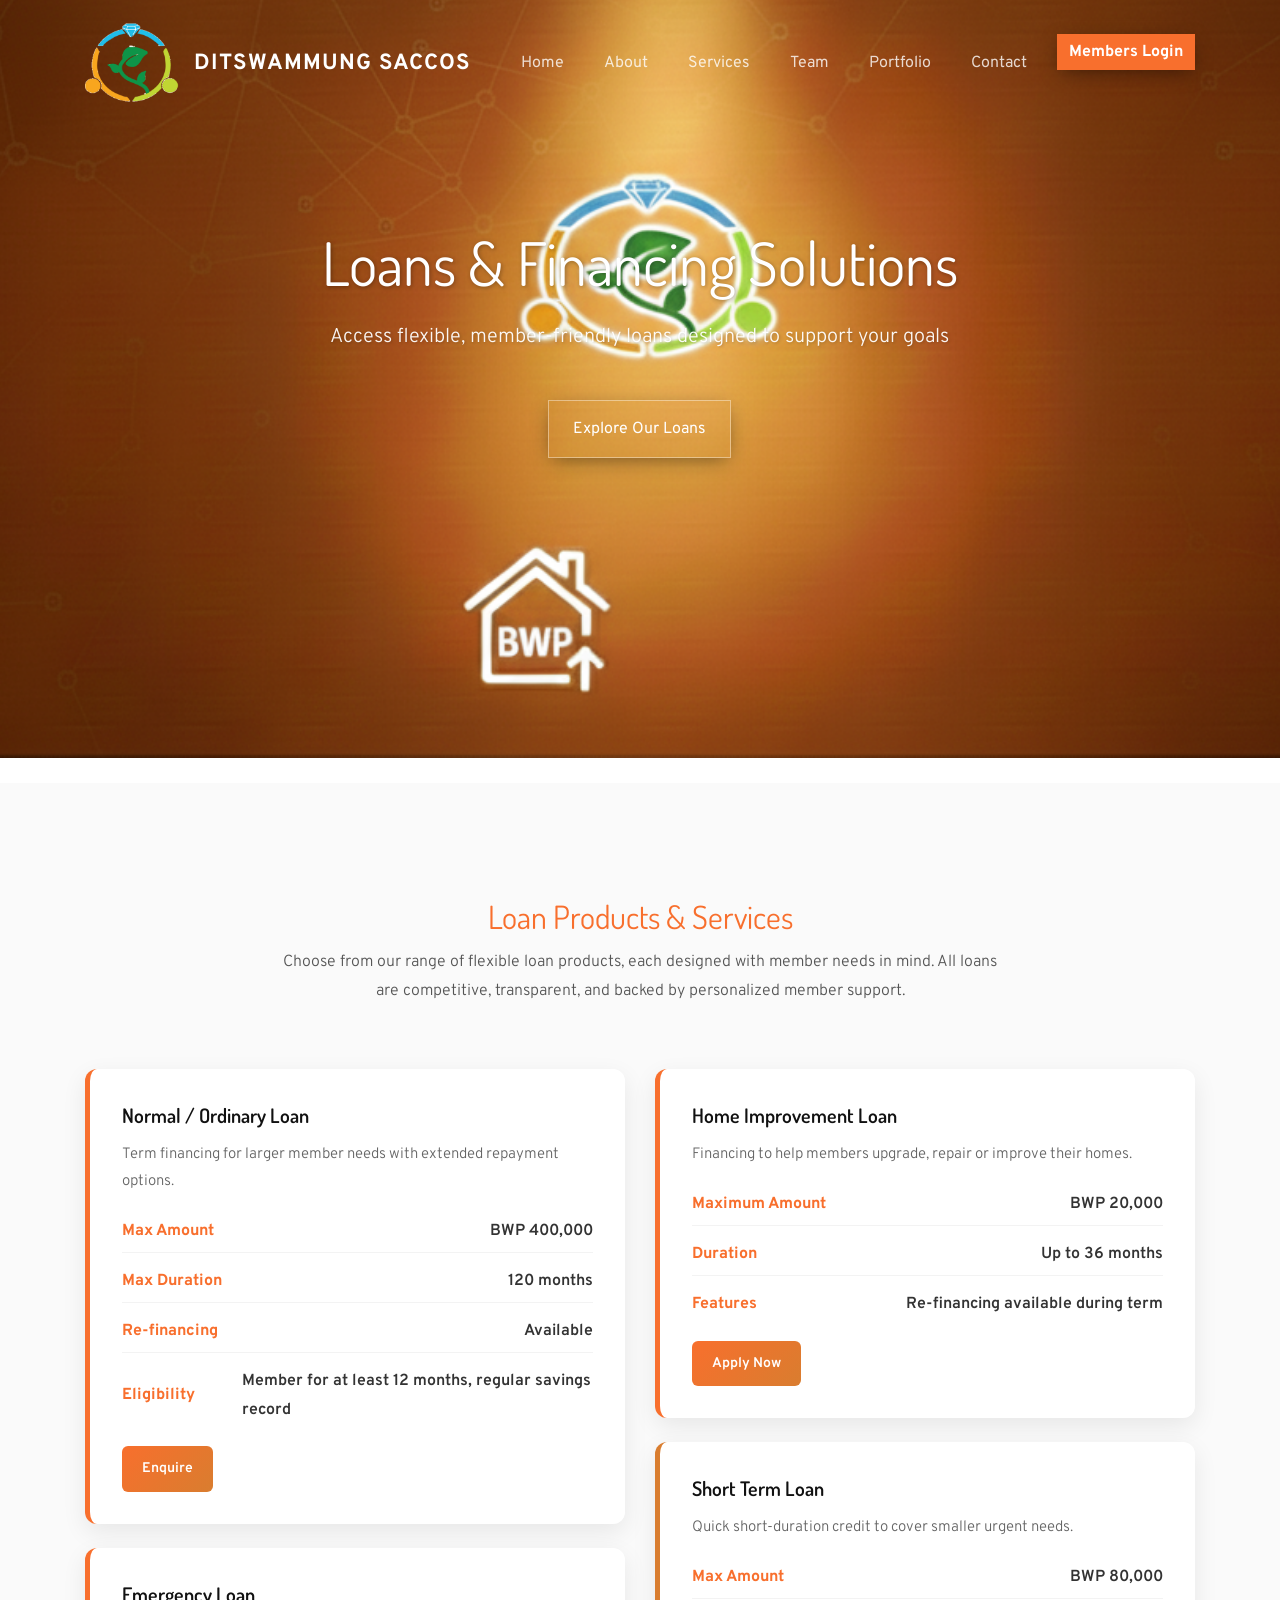
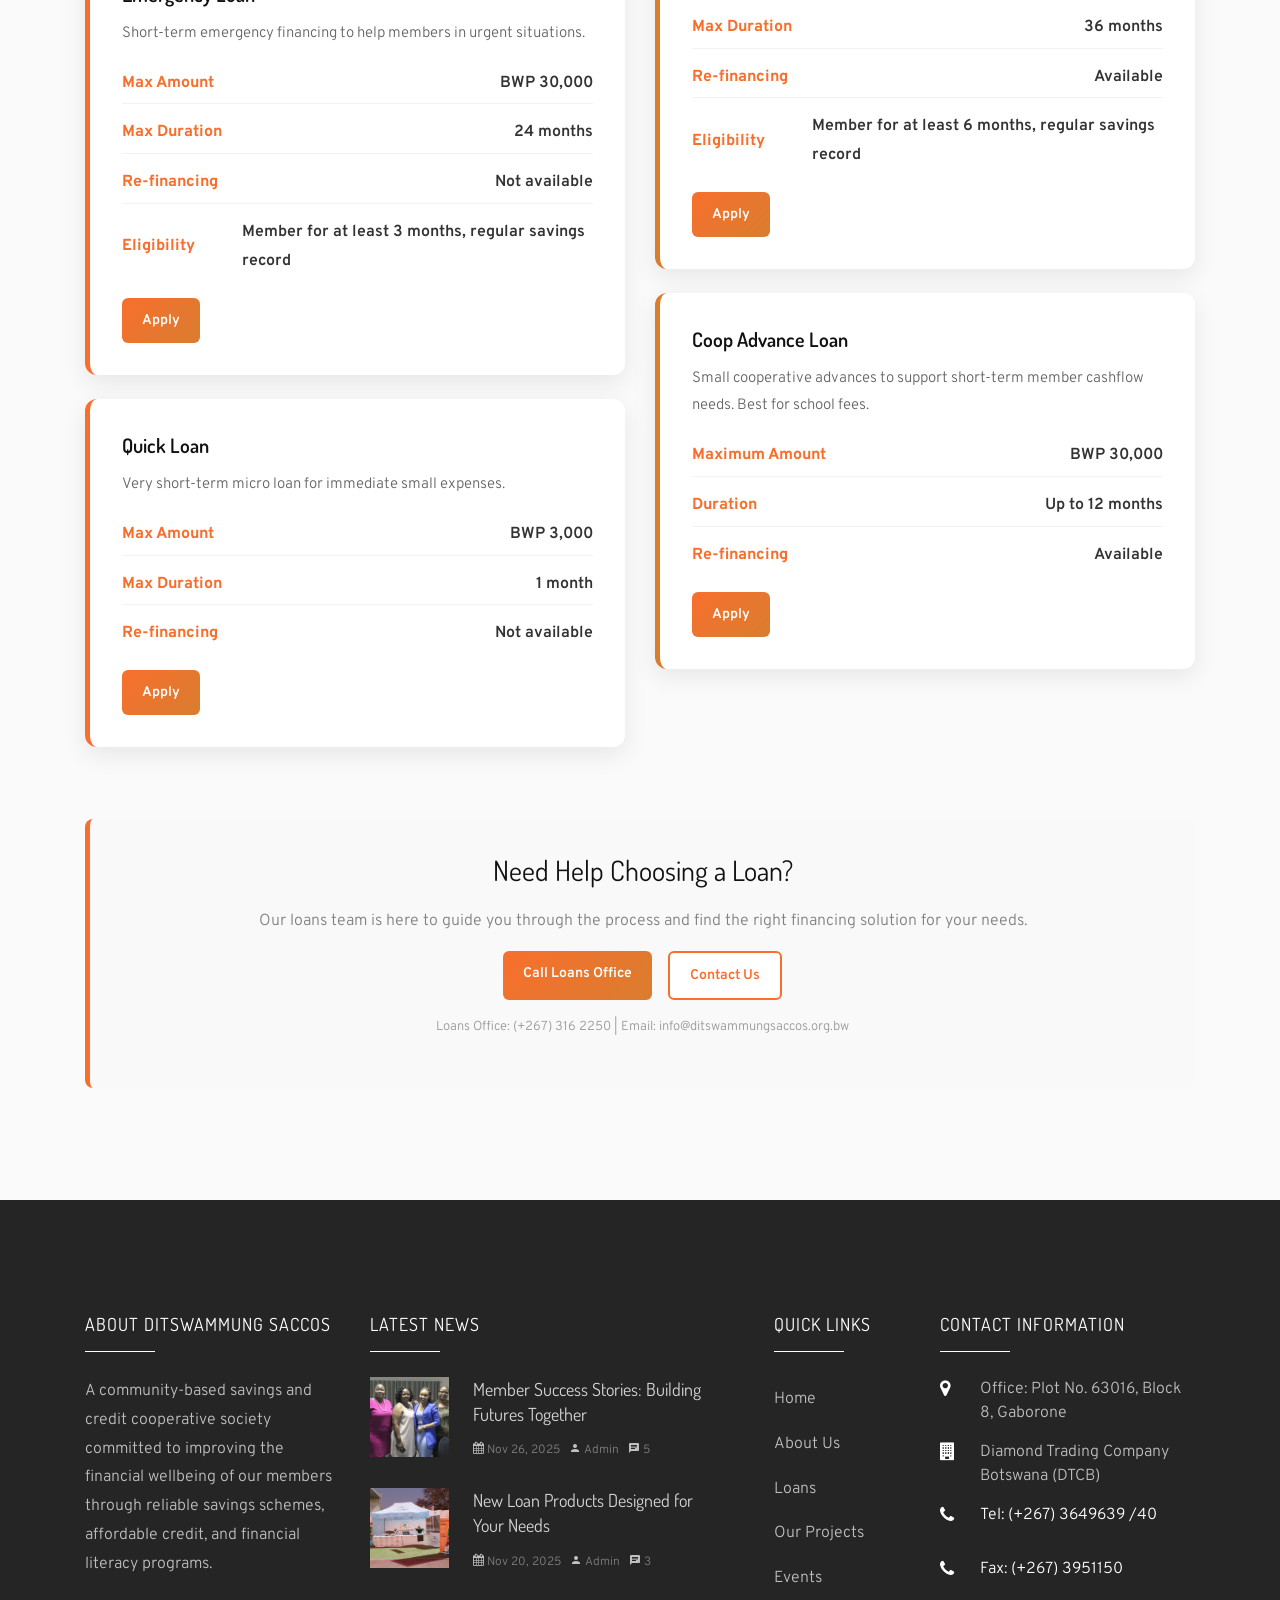
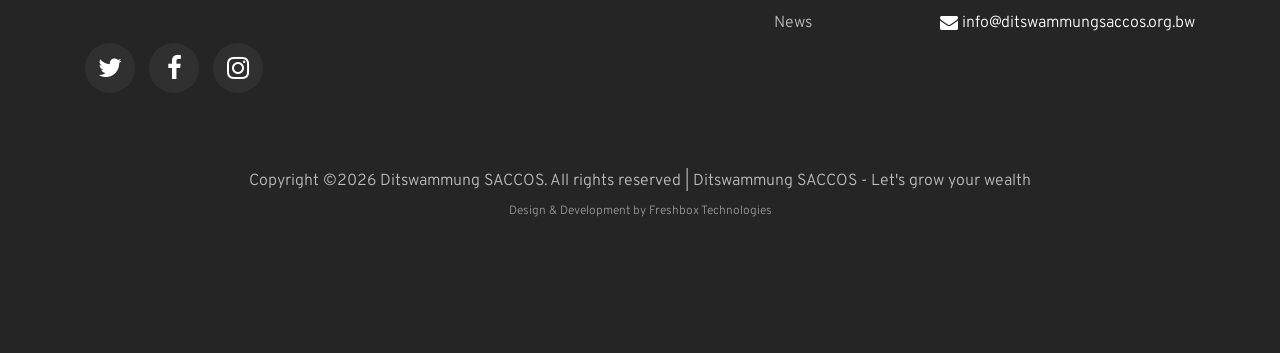
<file: loans.html>
<!DOCTYPE html>
<html lang="en">
  <head>
    <title>Loans - Ditswammung SACCOS</title>
    <meta charset="utf-8">
    <meta name="viewport" content="width=device-width, initial-scale=1, shrink-to-fit=no">
    
    <link href="https://fonts.googleapis.com/css?family=Dosis:200,300,400,500,700" rel="stylesheet">
    <link href="https://fonts.googleapis.com/css?family=Overpass:300,400,400i,600,700" rel="stylesheet">

    <link rel="stylesheet" href="css/open-iconic-bootstrap.min.css">
    <link rel="stylesheet" href="css/animate.css">
    
    <link rel="stylesheet" href="css/owl.carousel.min.css">
    <link rel="stylesheet" href="css/owl.theme.default.min.css">
    <link rel="stylesheet" href="css/magnific-popup.css">

    <link rel="stylesheet" href="css/aos.css">

    <link rel="stylesheet" href="css/ionicons.min.css">

    <link rel="stylesheet" href="css/bootstrap-datepicker.css">
    <link rel="stylesheet" href="css/jquery.timepicker.css">

    
    <link rel="stylesheet" href="css/flaticon.css">
    <link rel="stylesheet" href="css/icomoon.css">
    <link rel="stylesheet" href="css/style.css">
    <!-- Favicons - Enhanced for visibility -->
    <!-- Favicons (32x32 primary) -->
    <link rel="icon" type="image/png" href="images/favicon/favicon-32x32.png" sizes="32x32">
    <link rel="shortcut icon" href="images/favicon/favicon-32x32.png">
    <link rel="apple-touch-icon" href="images/favicon/apple-touch-icon.png" sizes="180x180">
    <link rel="manifest" href="images/favicon/site.webmanifest">
    <meta name="msapplication-TileImage" content="images/favicon/android-chrome-192x192.png">
    <meta name="theme-color" content="#c05a1f">
    <!-- loan styles moved to css/style.css -->
  </head>
  <body>
    
  <nav class="navbar navbar-expand-lg navbar-dark ftco_navbar bg-dark ftco-navbar-light" id="ftco-navbar">
    <div class="container">
      <a class="navbar-brand" href="index.html"><img src="images/logo.png" alt="Ditswammung SACCOS" style="height: 80px; margin-right: 15px;">Ditswammung SACCOS</a>
      <button class="navbar-toggler" type="button" data-toggle="collapse" data-target="#ftco-nav" aria-controls="ftco-nav" aria-expanded="false" aria-label="Toggle navigation">
        <span class="oi oi-menu"></span> Menu
      </button>

      <div class="collapse navbar-collapse" id="ftco-nav">
        <ul class="navbar-nav ml-auto">
          <li class="nav-item"><a href="index.html" class="nav-link">Home</a></li>
          <li class="nav-item"><a href="about.html" class="nav-link">About</a></li>
          <li class="nav-item dropdown">
            <a class="nav-link dropdown-toggle" href="#" id="servicesDropdown" role="button" data-toggle="dropdown" aria-haspopup="true" aria-expanded="false">Services</a>
            <div class="dropdown-menu" aria-labelledby="servicesDropdown">
              <a class="dropdown-item" href="services.html">Core Services</a>
              <a class="dropdown-item" href="pricing.html">Savings and Investments</a>
              <a class="dropdown-item" href="loans.html">Loans</a>
            </div>
          </li>
          <li class="nav-item"><a href="team.html" class="nav-link">Team</a></li>
          <li class="nav-item"><a href="portfolio.html" class="nav-link">Portfolio</a></li>
          <li class="nav-item"><a href="contact.html" class="nav-link">Contact</a></li>
          <li class="nav-item"><a href="https://coopmis.co.bw/Landing/Index/" class="btn btn-warning" style="background-color: #f86f2d; color: white; font-weight: bold; border: none; margin-left: 10px;" target="_blank">Members Login</a></li>
        </ul>
      </div>
    </div>
  </nav>
    <!-- END nav -->
    
    <div class="hero-wrap" style="background-image: url('images/slide/Loans & Financing Solutions.png');" data-stellar-background-ratio="0.5">
      <div class="overlay" style="background-color: rgba(0,0,0,0.4);"></div>
      <div class="container">
        <div class="row no-gutters slider-text align-items-center justify-content-center" data-scrollax-parent="true">
          <div class="col-md-7 ftco-animate text-center" data-scrollax=" properties: { translateY: '70%' }">
            <h1 class="mb-4" data-scrollax="properties: { translateY: '30%', opacity: 1.6 }" style="color: #fff; text-shadow: 1px 1px 4px rgba(0,0,0,0.3);">Loans & Financing Solutions</h1>
            <p class="mb-5" data-scrollax="properties: { translateY: '30%', opacity: 1.6 }" style="color: rgba(255,255,255,0.95); text-shadow: 1px 1px 3px rgba(0,0,0,0.2);">Access flexible, member-friendly loans designed to support your goals</p>

            <p data-scrollax="properties: { translateY: '30%', opacity: 1.6 }"><a href="#loan-products" class="btn btn-white btn-outline-white px-4 py-3">Explore Our Loans</a></p>
          </div>
        </div>
      </div>
    </div>

    
    <section class="ftco-section bg-light">
      <div class="container">
        <div class="row mb-5 justify-content-center">
          <div class="col-lg-8 text-center">
            <h2 class="heading-section" style="color: #f86f2d;">Loan Products & Services</h2>
            <p style="font-size: 16px; color: #555; line-height: 1.8;">Choose from our range of flexible loan products, each designed with member needs in mind. All loans are competitive, transparent, and backed by personalized member support.</p>
          </div>
        </div>

        <div class="row">
          <div class="col-lg-6">


            <div class="mb-4 ftco-animate">
              <div class="loan-card">
                <h3 class="loan-title">Normal / Ordinary Loan</h3>
                <p class="loan-desc">Term financing for larger member needs with extended repayment options.</p>
                <ul>
                  <li><strong>Max Amount</strong><span class="value">BWP 400,000</span></li>
                  <li><strong>Max Duration</strong><span class="value">120 months</span></li>
                  <li><strong>Re-financing</strong><span class="value">Available</span></li>
                  <li><strong>Eligibility</strong><span class="value">Member for at least 12 months, regular savings record</span></li>
                </ul>
                <a href="mailto:info@ditswammungsaccos.org.bw?subject=Normal%20Loan%20Enquiry" class="loan-cta">Enquire</a>
              </div>
            </div>

            <div class="mb-4 ftco-animate">
              <div class="loan-card">
                <h3 class="loan-title">Emergency Loan</h3>
                <p class="loan-desc">Short-term emergency financing to help members in urgent situations.</p>
                <ul>
                  <li><strong>Max Amount</strong><span class="value">BWP 30,000</span></li>
                  <li><strong>Max Duration</strong><span class="value">24 months</span></li>
                  <li><strong>Re-financing</strong><span class="value">Not available</span></li>
                  <li><strong>Eligibility</strong><span class="value">Member for at least 3 months, regular savings record</span></li>
                </ul>
                <a href="mailto:info@ditswammungsaccos.org.bw?subject=Emergency%20Loan%20Enquiry" class="loan-cta">Apply</a>
              </div>
            </div>

            <div class="mb-4 ftco-animate">
              <div class="loan-card">
                <h3 class="loan-title">Quick Loan</h3>
                <p class="loan-desc">Very short-term micro loan for immediate small expenses.</p>
                <ul>
                  <li><strong>Max Amount</strong><span class="value">BWP 3,000</span></li>
                  <li><strong>Max Duration</strong><span class="value">1 month</span></li>
                  <li><strong>Re-financing</strong><span class="value">Not available</span></li>
                </ul>
                <a href="mailto:info@ditswammungsaccos.org.bw?subject=Quick%20Loan%20Enquiry" class="loan-cta">Apply</a>
              </div>
            </div>
          </div>

          <div class="col-lg-6">
            <div class="mb-4 ftco-animate">
              <div class="loan-card">
                <h3 class="loan-title">Home Improvement Loan</h3>
                <p class="loan-desc">Financing to help members upgrade, repair or improve their homes.</p>
                <ul>
                  <li><strong>Maximum Amount</strong><span class="value">BWP 20,000</span></li>
                  <li><strong>Duration</strong><span class="value">Up to 36 months</span></li>
                  <li><strong>Features</strong><span class="value">Re-financing available during term</span></li>
                </ul>
                <a href="mailto:info@ditswammungsaccos.org.bw?subject=Home%20Improvement%20Loan%20Application" class="loan-cta">Apply Now</a>
              </div>
            </div>

            <div class="mb-4 ftco-animate">
              <div class="loan-card alt">
                <h3 class="loan-title">Short Term Loan</h3>
                <p class="loan-desc">Quick short-duration credit to cover smaller urgent needs.</p>
                <ul>
                  <li><strong>Max Amount</strong><span class="value">BWP 80,000</span></li>
                  <li><strong>Max Duration</strong><span class="value">36 months</span></li>
                  <li><strong>Re-financing</strong><span class="value">Available</span></li>
                  <li><strong>Eligibility</strong><span class="value">Member for at least 6 months, regular savings record</span></li>
                </ul>
                <a href="mailto:info@ditswammungsaccos.org.bw?subject=Short%20Term%20Loan%20Enquiry" class="loan-cta">Apply</a>
              </div>
            </div>

            <div class="mb-4 ftco-animate">
              <div class="loan-card alt">
                <h3 class="loan-title">Coop Advance Loan</h3>
                <p class="loan-desc">Small cooperative advances to support short-term member cashflow needs. Best for school fees.</p>
                <ul>
                  <li><strong>Maximum Amount</strong><span class="value">BWP 30,000</span></li>
                  <li><strong>Duration</strong><span class="value">Up to 12 months</span></li>
                  <li><strong>Re-financing</strong><span class="value">Available</span></li>
                </ul>
                <a href="mailto:info@ditswammungsaccos.org.bw?subject=Coop%20Advance%20Loan%20Enquiry" class="loan-cta">Apply</a>
              </div>
            </div>
          </div>
        </div>

        <div class="row mt-5">
            <div class="col-12 text-center">
            <div class="loan-help">
              <h3 style="color: #111; margin-bottom: 16px;">Need Help Choosing a Loan?</h3>
              <p class="loan-desc">Our loans team is here to guide you through the process and find the right financing solution for your needs.</p>
              <div style="display: flex; gap: 16px; justify-content: center; flex-wrap: wrap;">
                <a href="tel:+267316 2250" class="loan-cta">Call Loans Office</a>
                <a href="contact.html" class="loan-cta secondary">Contact Us</a>
              </div>
              <p style="color: #999; margin-top: 16px; font-size: 13px;">Loans Office: (+267) 316 2250 | Email: info@ditswammungsaccos.org.bw</p>
            </div>
          </div>
        </div>
      </div>
    </section>



    <footer class="ftco-footer ftco-section img">
     	<div class="overlay"></div>
      <div class="container">
        <div class="row mb-5">
          <div class="col-md-3">
            <div class="ftco-footer-widget mb-4">
              <h2 class="ftco-heading-2">About Ditswammung SACCOS</h2>
              <p>A community-based savings and credit cooperative society committed to improving the financial wellbeing of our members through reliable savings schemes, affordable credit, and financial literacy programs.</p>
              <ul class="ftco-footer-social list-unstyled float-md-left float-lft mt-5">
                <li class="ftco-animate"><a href="#"><span class="icon-twitter"></span></a></li>
                <li class="ftco-animate"><a href="#"><span class="icon-facebook"></span></a></li>
                <li class="ftco-animate"><a href="#"><span class="icon-instagram"></span></a></li>
              </ul>
            </div>
          </div>
          <div class="col-md-4">
            <div class="ftco-footer-widget mb-4">
              <h2 class="ftco-heading-2">Latest News</h2>
              <div class="block-21 mb-4 d-flex">
                <a class="blog-img mr-4" style="background-image: url(images/img2/IMG_0634.JPG);"></a>
                <div class="text">
                  <h3 class="heading"><a href="#">Member Success Stories: Building Futures Together</a></h3>
                  <div class="meta">
                    <div><a href="#"><span class="icon-calendar"></span> Nov 26, 2025</a></div>
                    <div><a href="#"><span class="icon-person"></span> Admin</a></div>
                    <div><a href="#"><span class="icon-chat"></span> 5</a></div>
                  </div>
                </div>
              </div>
              <div class="block-21 mb-4 d-flex">
                <a class="blog-img mr-4" style="background-image: url(images/img2/20220917_060430.jpg);"></a>
                <div class="text">
                  <h3 class="heading"><a href="#">New Loan Products Designed for Your Needs</a></h3>
                  <div class="meta">
                    <div><a href="#"><span class="icon-calendar"></span> Nov 20, 2025</a></div>
                    <div><a href="#"><span class="icon-person"></span> Admin</a></div>
                    <div><a href="#"><span class="icon-chat"></span> 3</a></div>
                  </div>
                </div>
              </div>
            </div>
          </div>
          <div class="col-md-2">
             <div class="ftco-footer-widget mb-4 ml-md-4">
              <h2 class="ftco-heading-2">Quick Links</h2>
              <ul class="list-unstyled">
                <li><a href="index.html" class="py-2 d-block">Home</a></li>
                <li><a href="about.html" class="py-2 d-block">About Us</a></li>
                <li><a href="loans.html" class="py-2 d-block">Loans</a></li>
                <li><a href="services.html" class="py-2 d-block">Our Projects</a></li>
                <li><a href="events.html" class="py-2 d-block">Events</a></li>
                <li><a href="news.html" class="py-2 d-block">News</a></li>
              </ul>
            </div>
          </div>
          <div class="col-md-3">
            <div class="ftco-footer-widget mb-4">
              <h2 class="ftco-heading-2">Contact Information</h2>
              <div class="block-23 mb-3">
                <ul>
                  <li><span class="icon icon-map-marker"></span><span class="text">Office: Plot No. 63016, Block 8, Gaborone</span></li>
                  <li><span class="icon icon-building"></span><span class="text">Diamond Trading Company Botswana (DTCB)</span></li>
                  <li><a href="tel:+26736496340"><span class="icon icon-phone"></span><span class="text">Tel: (+267) 3649639 /40</span></a></li>
                  <li><a href="tel:+2673951150"><span class="icon icon-phone"></span><span class="text">Fax: (+267) 3951150</span></a></li>
                  <li><a href="mailto:info@ditswammungsaccos.org.bw"><span class="icon icon-envelope"></span><span class="text">info@ditswammungsaccos.org.bw</span></a></li>
                </ul>
              </div>
            </div>
          </div>
        </div>
        <div class="row">
          <div class="col-md-12 text-center">

            <p>Copyright &copy;<script>document.write(new Date().getFullYear());</script> Ditswammung SACCOS. All rights reserved | Ditswammung SACCOS - Let's grow your wealth<br><span style="font-size: 12px; color: #999;">Design & Development by <a href="https://www.freshboxtech.co.bw" target="_blank" style="color: #999; text-decoration: none;">Freshbox Technologies</a></span></p>
          </div>
        </div>
      </div>
    </footer>
    
  

  <!-- loader -->
  <div id="ftco-loader" class="show fullscreen"><svg class="circular" width="48px" height="48px"><circle class="path-bg" cx="24" cy="24" r="22" fill="none" stroke-width="4" stroke="#eeeeee"/><circle class="path" cx="24" cy="24" r="22" fill="none" stroke-width="4" stroke-miterlimit="10" stroke="#F96D00"/></svg></div>


  <script src="js/jquery.min.js"></script>
  <script src="js/jquery-migrate-3.0.1.min.js"></script>
  <script src="js/popper.min.js"></script>
  <script src="js/bootstrap.min.js"></script>
  <script src="js/jquery.easing.1.3.js"></script>
  <script src="js/jquery.waypoints.min.js"></script>
  <script src="js/jquery.stellar.min.js"></script>
  <script src="js/owl.carousel.min.js"></script>
  <script src="js/jquery.magnific-popup.min.js"></script>
  <script src="js/aos.js"></script>
  <script src="js/jquery.animateNumber.min.js"></script>
  <script src="js/bootstrap-datepicker.js"></script>
  <script src="js/jquery.timepicker.min.js"></script>
  <script src="js/scrollax.min.js"></script>
  <script src="js/main.js"></script>
    
  </body>
</html>
</file>
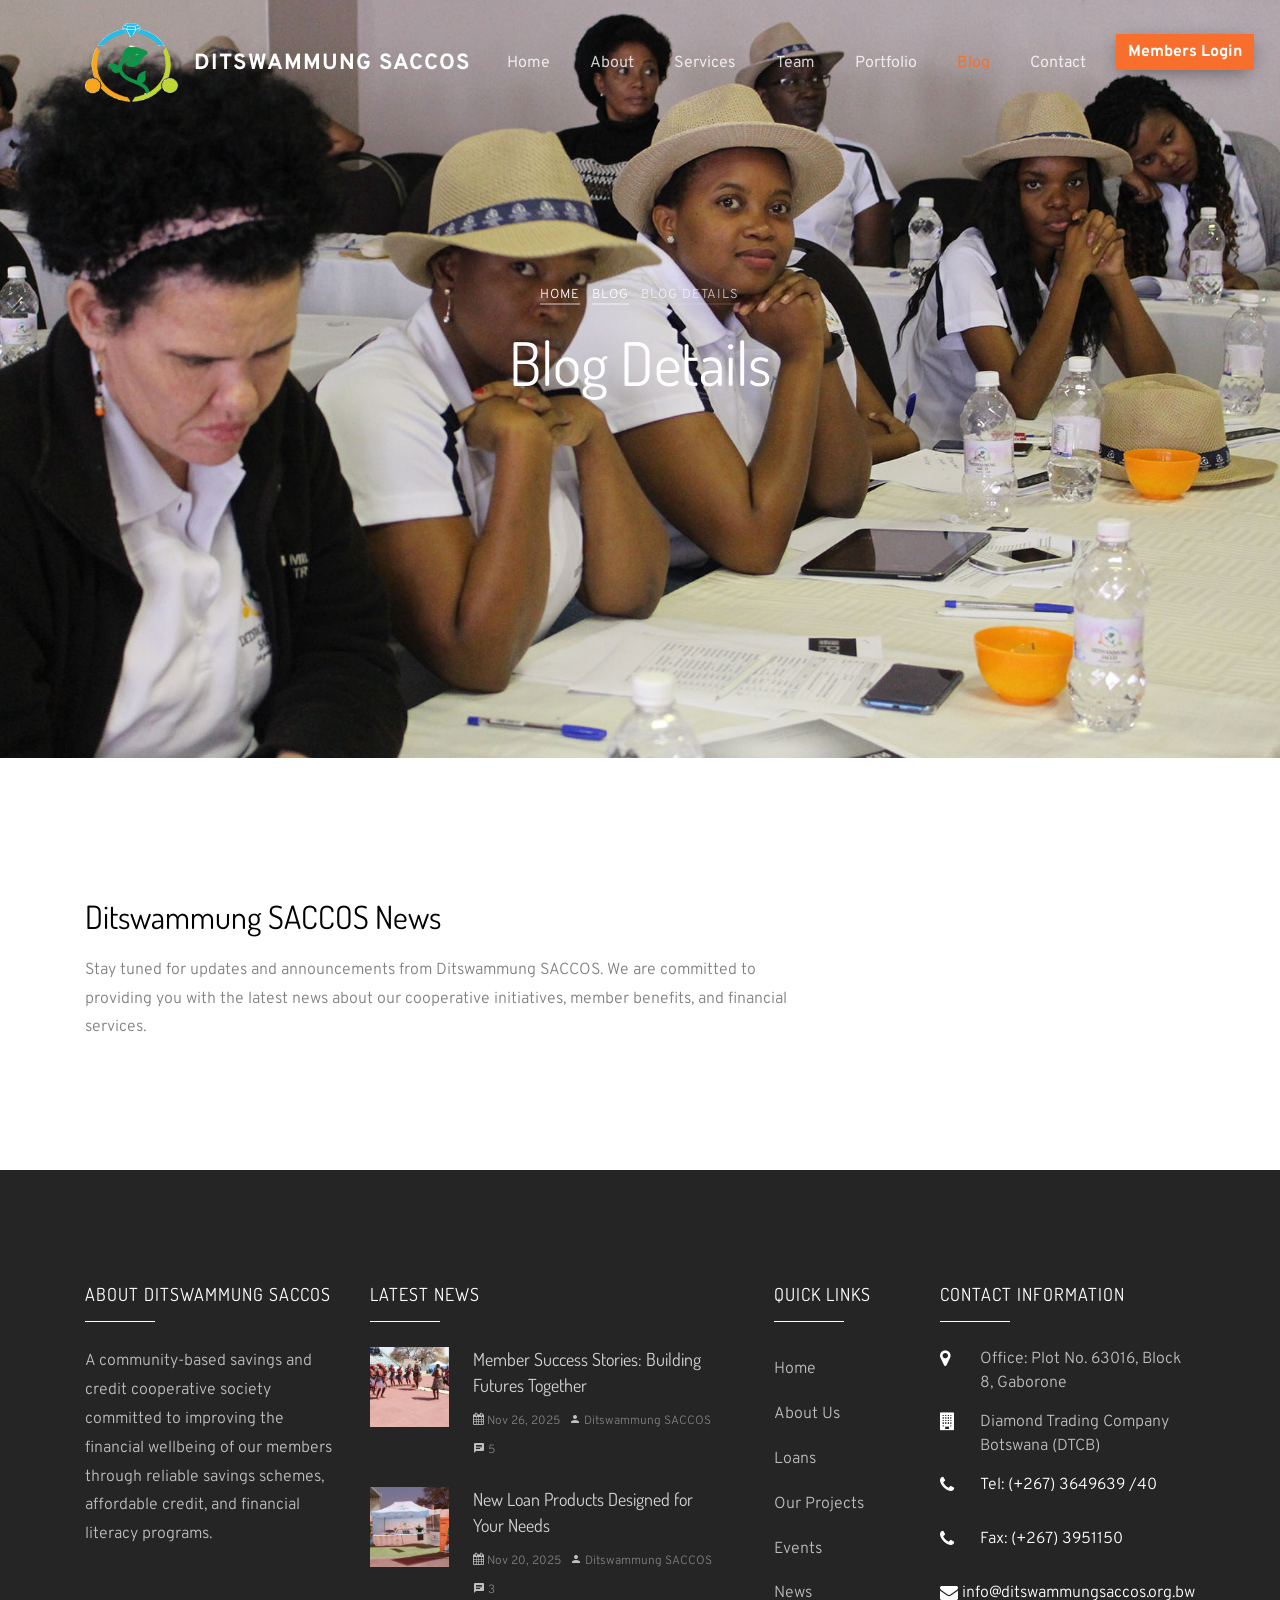
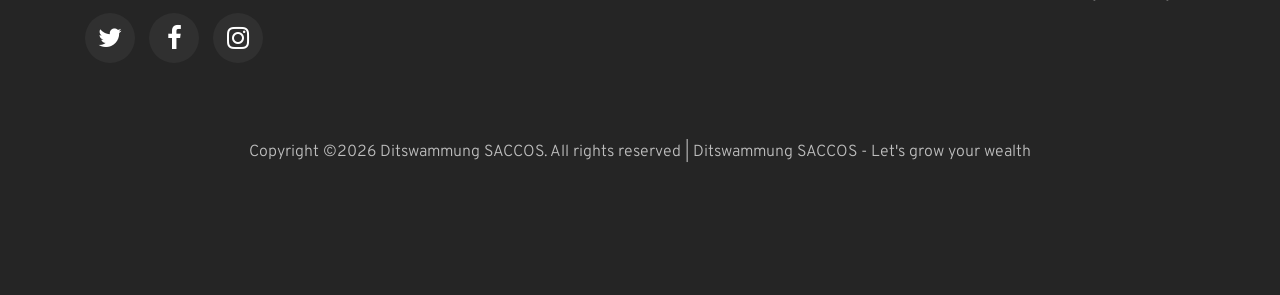
<file: news.html>
<!DOCTYPE html>
<html lang="en">
  <head>
    <title>Ditswammung SACCOS News</title>
    <meta charset="utf-8">
    <meta name="viewport" content="width=device-width, initial-scale=1, shrink-to-fit=no">
    
    <link href="https://fonts.googleapis.com/css?family=Dosis:200,300,400,500,700" rel="stylesheet">
    <link href="https://fonts.googleapis.com/css?family=Overpass:300,400,400i,600,700" rel="stylesheet">

    <link rel="stylesheet" href="css/open-iconic-bootstrap.min.css">
    <link rel="stylesheet" href="css/animate.css">
    
    <link rel="stylesheet" href="css/owl.carousel.min.css">
    <link rel="stylesheet" href="css/owl.theme.default.min.css">
    <link rel="stylesheet" href="css/magnific-popup.css">

    <link rel="stylesheet" href="css/aos.css">

    <link rel="stylesheet" href="css/ionicons.min.css">

    <link rel="stylesheet" href="css/bootstrap-datepicker.css">
    <link rel="stylesheet" href="css/jquery.timepicker.css">

    
    <link rel="stylesheet" href="css/flaticon.css">
    <link rel="stylesheet" href="css/icomoon.css">
    <link rel="stylesheet" href="css/style.css">
    <!-- Favicons (32x32 primary) -->
    <link rel="icon" type="image/png" href="images/favicon/favicon-32x32.png" sizes="32x32">
    <link rel="shortcut icon" href="images/favicon/favicon-32x32.png">
    <link rel="apple-touch-icon" href="images/favicon/apple-touch-icon.png" sizes="180x180">
    <link rel="manifest" href="images/favicon/site.webmanifest">
    <meta name="msapplication-TileImage" content="images/favicon/android-chrome-192x192.png">
    <meta name="theme-color" content="#c05a1f">
  </head>
  <body>
    
  <nav class="navbar navbar-expand-lg navbar-dark ftco_navbar bg-dark ftco-navbar-light" id="ftco-navbar">
    <div class="container">
      <a class="navbar-brand" href="index.html"><img src="images/logo.png" alt="Ditswammung SACCOS" style="height: 80px; margin-right: 15px;">Ditswammung SACCOS</a>
      <button class="navbar-toggler" type="button" data-toggle="collapse" data-target="#ftco-nav" aria-controls="ftco-nav" aria-expanded="false" aria-label="Toggle navigation">
        <span class="oi oi-menu"></span> Menu
      </button>

      <div class="collapse navbar-collapse" id="ftco-nav">
        <ul class="navbar-nav ml-auto">
          <li class="nav-item"><a href="index.html" class="nav-link">Home</a></li>
          <li class="nav-item"><a href="about.html" class="nav-link">About</a></li>
          <li class="nav-item dropdown">
            <a class="nav-link dropdown-toggle" href="#" id="servicesDropdown" role="button" data-toggle="dropdown" aria-haspopup="true" aria-expanded="false">Services</a>
            <div class="dropdown-menu" aria-labelledby="servicesDropdown">
              <a class="dropdown-item" href="services.html">Core Services</a>
              <a class="dropdown-item" href="pricing.html">Savings and Investments</a>
              <a class="dropdown-item" href="loans.html">Loans</a>
            </div>
          </li>
          <li class="nav-item"><a href="team.html" class="nav-link">Team</a></li>
          <li class="nav-item"><a href="portfolio.html" class="nav-link">Portfolio</a></li>
          <li class="nav-item active"><a href="news.html" class="nav-link">Blog</a></li>
          <li class="nav-item"><a href="contact.html" class="nav-link">Contact</a></li>
          <li class="nav-item"><a href="https://coopmis.co.bw/Landing/Index/" class="btn btn-warning" style="background-color: #f86f2d; color: white; font-weight: bold; border: none; margin-left: 10px;" target="_blank">Members Login</a></li>
        </ul>
      </div>
    </div>
  </nav>
    <!-- END nav -->
    
    <div class="hero-wrap" style="background-image: url('images/slide/slide-2.jpg');" data-stellar-background-ratio="0.5">
      <div class="overlay"></div>
      <div class="container">
        <div class="row no-gutters slider-text align-items-center justify-content-center" data-scrollax-parent="true">
          <div class="col-md-7 ftco-animate text-center" data-scrollax=" properties: { translateY: '70%' }">
             <p class="breadcrumbs" data-scrollax="properties: { translateY: '30%', opacity: 1.6 }"><span class="mr-2"><a href="index.html">Home</a></span> <span class="mr-2"><a href="news.html">Blog</a></span> <span>Blog Details</span></p>
            <h1 class="mb-3 bread" data-scrollax="properties: { translateY: '30%', opacity: 1.6 }">Blog Details</h1>
          </div>
        </div>
      </div>
    </div>

    <section class="ftco-section ftco-degree-bg">
      <div class="container">
        <div class="row">
          <div class="col-md-8 ftco-animate">
            <h2 class="mb-3">Ditswammung SACCOS News</h2>
            <p>Stay tuned for updates and announcements from Ditswammung SACCOS. We are committed to providing you with the latest news about our cooperative initiatives, member benefits, and financial services.</p>






          </div> <!-- .col-md-8 -->
          <div class="col-md-4 sidebar ftco-animate">

          </div>

        </div>
      </div>
    </section> <!-- .section -->

    <footer class="ftco-footer ftco-section img">
     	<div class="overlay"></div>
      <div class="container">
        <div class="row mb-5">
          <div class="col-md-3">
            <div class="ftco-footer-widget mb-4">
              <h2 class="ftco-heading-2">About Ditswammung SACCOS</h2>
              <p>A community-based savings and credit cooperative society committed to improving the financial wellbeing of our members through reliable savings schemes, affordable credit, and financial literacy programs.</p>
              <ul class="ftco-footer-social list-unstyled float-md-left float-lft mt-5">
                <li class="ftco-animate"><a href="#"><span class="icon-twitter"></span></a></li>
                <li class="ftco-animate"><a href="#"><span class="icon-facebook"></span></a></li>
                <li class="ftco-animate"><a href="#"><span class="icon-instagram"></span></a></li>
              </ul>
            </div>
          </div>
          <div class="col-md-4">
            <div class="ftco-footer-widget mb-4">
              <h2 class="ftco-heading-2">Latest News</h2>
              <div class="block-21 mb-4 d-flex">
                <a class="blog-img mr-4" style="background-image: url(images/img2/IMG_0249.JPG);"></a>
                <div class="text">
                  <h3 class="heading"><a href="#">Member Success Stories: Building Futures Together</a></h3>
                  <div class="meta">
                    <div><a href="#"><span class="icon-calendar"></span> Nov 26, 2025</a></div>
                    <div><a href="#"><span class="icon-person"></span> Ditswammung SACCOS</a></div>
                    <div><a href="#"><span class="icon-chat"></span> 5</a></div>
                  </div>
                </div>
              </div>
              <div class="block-21 mb-4 d-flex">
                <a class="blog-img mr-4" style="background-image: url(images/img2/20220917_060430.jpg);"></a>
                <div class="text">
                  <h3 class="heading"><a href="#">New Loan Products Designed for Your Needs</a></h3>
                  <div class="meta">
                    <div><a href="#"><span class="icon-calendar"></span> Nov 20, 2025</a></div>
                    <div><a href="#"><span class="icon-person"></span> Ditswammung SACCOS</a></div>
                    <div><a href="#"><span class="icon-chat"></span> 3</a></div>
                  </div>
                </div>
              </div>
            </div>
          </div>
          <div class="col-md-2">
             <div class="ftco-footer-widget mb-4 ml-md-4">
              <h2 class="ftco-heading-2">Quick Links</h2>
              <ul class="list-unstyled">
                <li><a href="index.html" class="py-2 d-block">Home</a></li>
                <li><a href="about.html" class="py-2 d-block">About Us</a></li>
                <li><a href="loans.html" class="py-2 d-block">Loans</a></li>
                <li><a href="services.html" class="py-2 d-block">Our Projects</a></li>
                <li><a href="events.html" class="py-2 d-block">Events</a></li>
                <li><a href="news.html" class="py-2 d-block">News</a></li>
              </ul>
            </div>
          </div>
          <div class="col-md-3">
            <div class="ftco-footer-widget mb-4">
            	<h2 class="ftco-heading-2">Contact Information</h2>
              <div class="block-23 mb-3">
                <ul>
                  <li><span class="icon icon-map-marker"></span><span class="text">Office: Plot No. 63016, Block 8, Gaborone</span></li>
                  <li><span class="icon icon-building"></span><span class="text">Diamond Trading Company Botswana (DTCB)</span></li>
                  <li><a href="tel:+26736496340"><span class="icon icon-phone"></span><span class="text">Tel: (+267) 3649639 /40</span></a></li>
                  <li><a href="tel:+2673951150"><span class="icon icon-phone"></span><span class="text">Fax: (+267) 3951150</span></a></li>
                  <li><a href="mailto:info@ditswammungsaccos.org.bw"><span class="icon icon-envelope"></span><span class="text">info@ditswammungsaccos.org.bw</span></a></li>
                </ul>
              </div>
            </div>
          </div>
        </div>
        <div class="row">
          <div class="col-md-12 text-center">

            <p>Copyright &copy;<script>document.write(new Date().getFullYear());</script> Ditswammung SACCOS. All rights reserved | Ditswammung SACCOS - Let's grow your wealth</p>
          </div>
        </div>
      </div>
    </footer>
    
  

  <!-- loader -->
  <div id="ftco-loader" class="show fullscreen"><svg class="circular" width="48px" height="48px"><circle class="path-bg" cx="24" cy="24" r="22" fill="none" stroke-width="4" stroke="#eeeeee"/><circle class="path" cx="24" cy="24" r="22" fill="none" stroke-width="4" stroke-miterlimit="10" stroke="#F96D00"/></svg></div>


  <script src="js/jquery.min.js"></script>
  <script src="js/jquery-migrate-3.0.1.min.js"></script>
  <script src="js/popper.min.js"></script>
  <script src="js/bootstrap.min.js"></script>
  <script src="js/jquery.easing.1.3.js"></script>
  <script src="js/jquery.waypoints.min.js"></script>
  <script src="js/jquery.stellar.min.js"></script>
  <script src="js/owl.carousel.min.js"></script>
  <script src="js/jquery.magnific-popup.min.js"></script>
  <script src="js/aos.js"></script>
  <script src="js/jquery.animateNumber.min.js"></script>
  <script src="js/bootstrap-datepicker.js"></script>
  <script src="js/jquery.timepicker.min.js"></script>
  <script src="js/scrollax.min.js"></script>
  <script src="js/main.js"></script>
    
  </body>
</html>
</file>
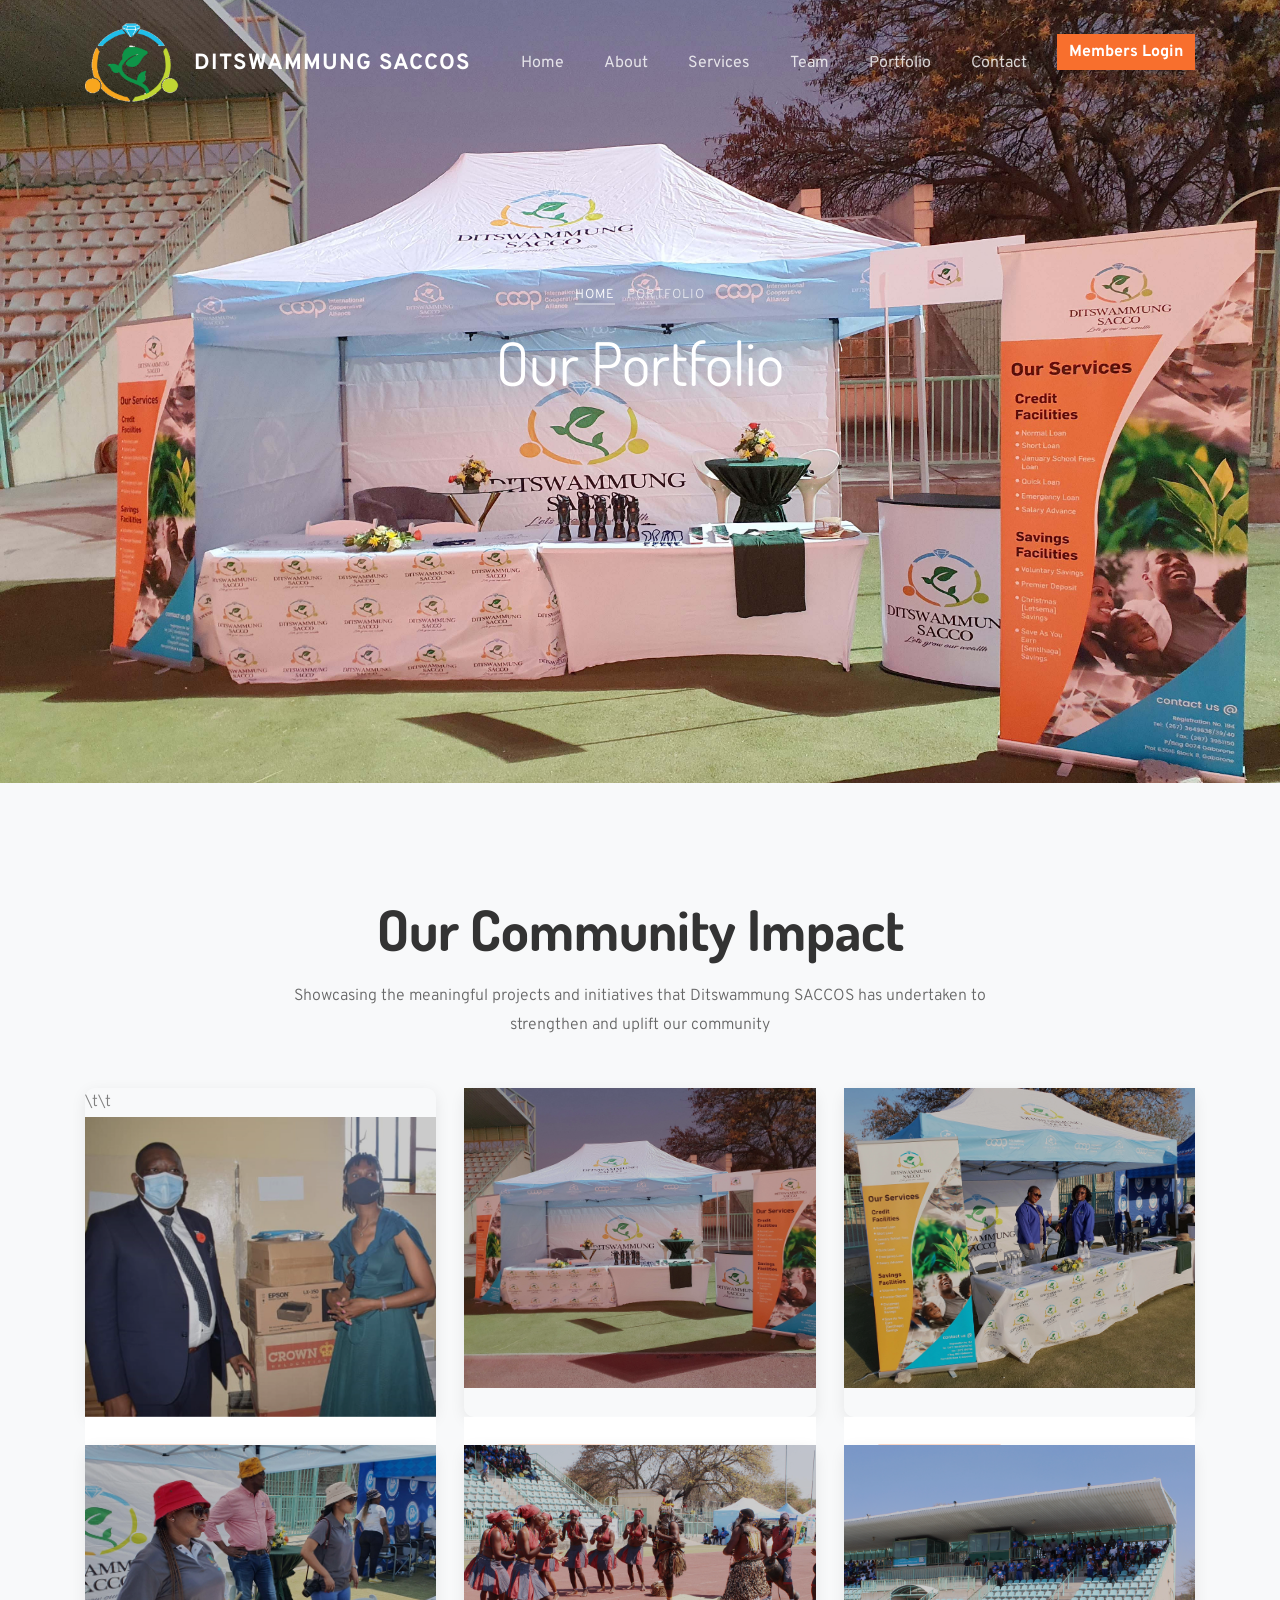
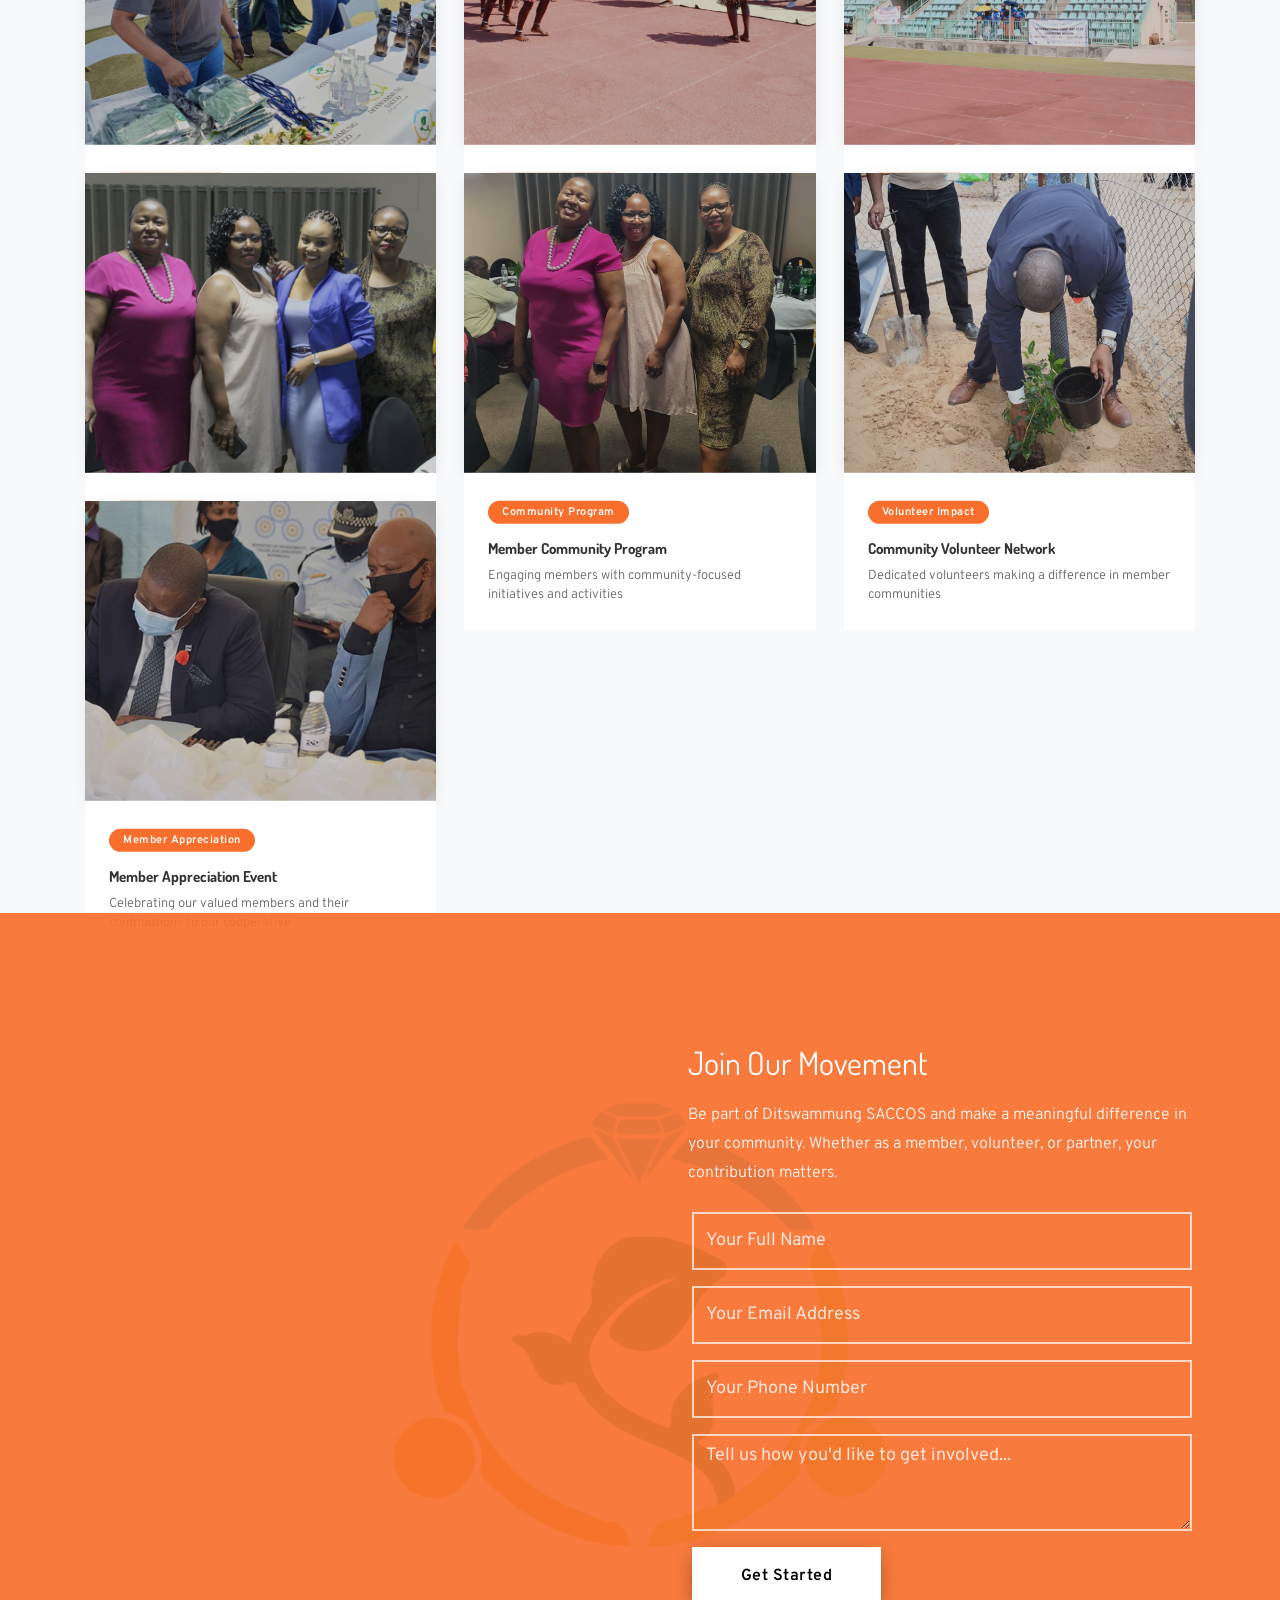
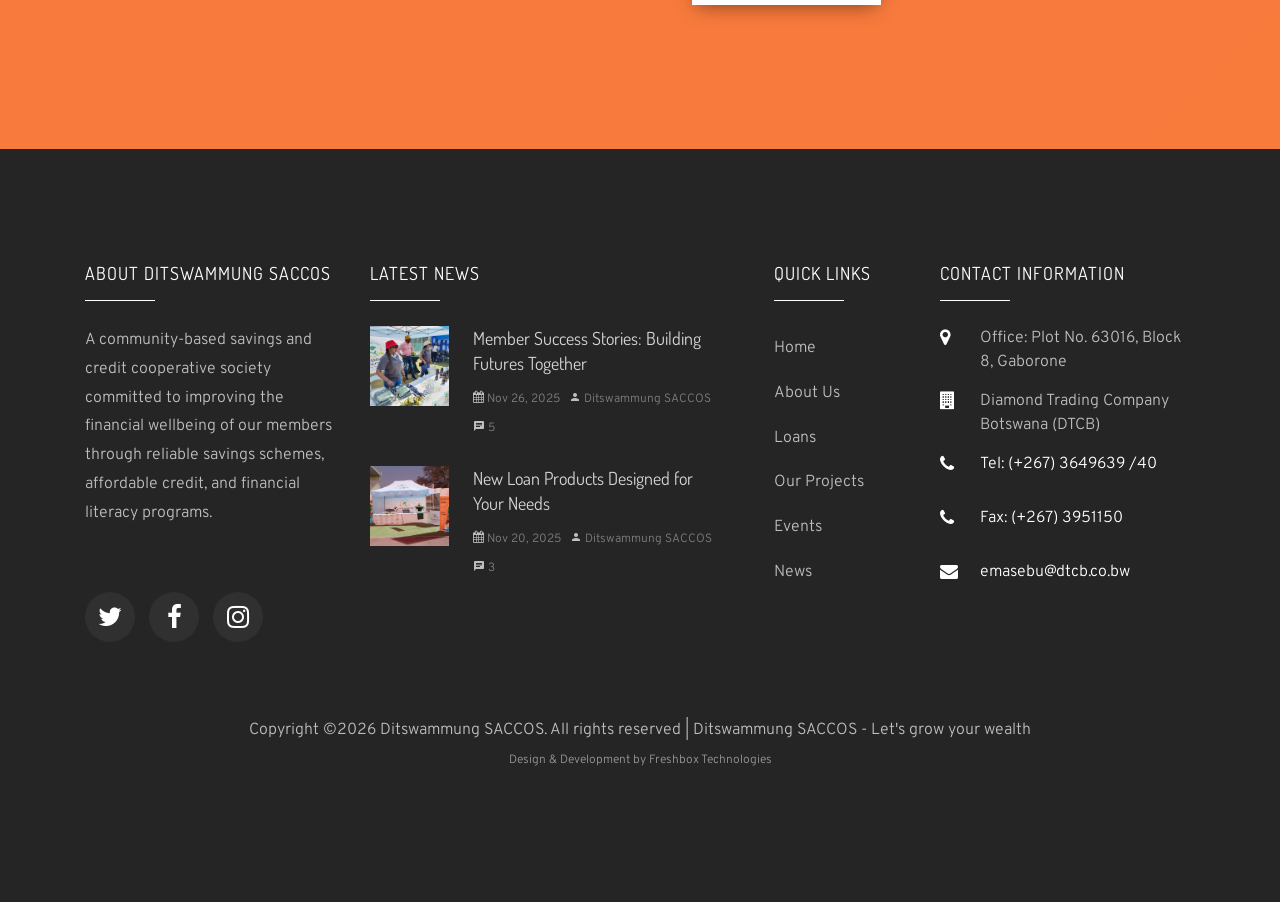
<file: portfolio.html>
<!DOCTYPE html>
<html lang="en">
  <head>
    <title>Portfolio - Ditswammung SACCOS Projects</title>
    <meta charset="utf-8">
    <meta name="viewport" content="width=device-width, initial-scale=1, shrink-to-fit=no">
    
    <link href="https://fonts.googleapis.com/css?family=Dosis:200,300,400,500,700" rel="stylesheet">
    <link href="https://fonts.googleapis.com/css?family=Overpass:300,400,400i,600,700" rel="stylesheet">

    <link rel="stylesheet" href="css/open-iconic-bootstrap.min.css">
    <link rel="stylesheet" href="css/animate.css">
    
    <link rel="stylesheet" href="css/owl.carousel.min.css">
    <link rel="stylesheet" href="css/owl.theme.default.min.css">
    <link rel="stylesheet" href="css/magnific-popup.css">

    <link rel="stylesheet" href="css/aos.css">

    <link rel="stylesheet" href="css/ionicons.min.css">

    <link rel="stylesheet" href="css/bootstrap-datepicker.css">
    <link rel="stylesheet" href="css/jquery.timepicker.css">

    
    <link rel="stylesheet" href="css/flaticon.css">
    <link rel="stylesheet" href="css/icomoon.css">
    <link rel="stylesheet" href="css/style.css">
	<!-- Favicons (32x32 primary) -->
	<link rel="icon" type="image/png" href="images/favicon/favicon-32x32.png" sizes="32x32">
	<link rel="shortcut icon" href="images/favicon/favicon-32x32.png">
	<link rel="apple-touch-icon" href="images/favicon/apple-touch-icon.png" sizes="180x180">
	<link rel="manifest" href="images/favicon/site.webmanifest">
	<meta name="msapplication-TileImage" content="images/favicon/android-chrome-192x192.png">
	<meta name="theme-color" content="#c05a1f">
  </head>
  <body>
    
  <nav class="navbar navbar-expand-lg navbar-dark ftco_navbar bg-dark ftco-navbar-light" id="ftco-navbar">
    <div class="container">
      <a class="navbar-brand" href="index.html"><img src="images/logo.png" alt="Ditswammung SACCOS" style="height: 80px; margin-right: 15px;">Ditswammung SACCOS</a>
      <button class="navbar-toggler" type="button" data-toggle="collapse" data-target="#ftco-nav" aria-controls="ftco-nav" aria-expanded="false" aria-label="Toggle navigation">
        <span class="oi oi-menu"></span> Menu
      </button>

      <div class="collapse navbar-collapse" id="ftco-nav">
        <ul class="navbar-nav ml-auto">
          <li class="nav-item"><a href="index.html" class="nav-link">Home</a></li>
          <li class="nav-item"><a href="about.html" class="nav-link">About</a></li>
          <li class="nav-item dropdown">
            <a class="nav-link dropdown-toggle" href="#" id="servicesDropdown" role="button" data-toggle="dropdown" aria-haspopup="true" aria-expanded="false">Services</a>
            <div class="dropdown-menu" aria-labelledby="servicesDropdown">
              <a class="dropdown-item" href="services.html">Core Services</a>
			  <a class="dropdown-item" href="pricing.html">Savings and Investments</a>
              <a class="dropdown-item" href="loans.html">Loans</a>
            </div>
          </li>
          <li class="nav-item"><a href="team.html" class="nav-link">Team</a></li>
          <li class="nav-item"><a href="portfolio.html" class="nav-link">Portfolio</a></li>          <li class="nav-item"><a href="contact.html" class="nav-link">Contact</a></li>          <li class="nav-item"><a href="https://coopmis.co.bw/Landing/Index/" class="btn btn-warning" style="background-color: #f86f2d; color: white; font-weight: bold; border: none; margin-left: 10px;" target="_blank">Members Login</a></li>
        </ul>
      </div>
    </div>
  </nav>
    <!-- END nav -->
    
	<div class="hero-wrap" style="background-image: url('images/img2/20220917_060430.jpg'); background-size: cover; background-repeat: no-repeat; background-position: center; min-height: 400px;" data-stellar-background-ratio="0.5">
      <div class="overlay"></div>
      <div class="container">
        <div class="row no-gutters slider-text align-items-center justify-content-center" data-scrollax-parent="true">
          <div class="col-md-7 ftco-animate text-center" data-scrollax=" properties: { translateY: '70%' }">
             <p class="breadcrumbs" data-scrollax="properties: { translateY: '30%', opacity: 1.6 }"><span class="mr-2"><a href="index.html">Home</a></span> <span>Portfolio</span></p>
            <h1 class="mb-3 bread" data-scrollax="properties: { translateY: '30%', opacity: 1.6 }">Our Portfolio</h1>
          </div>
        </div>
      </div>
    </div>

    <section class="ftco-section ftco-gallery" style="background: #f8f9fa;">
    	<div class="container">
    		<div class="row text-center mb-5" data-aos="fade-up">
    			<div class="col-md-12">
    				<h2 class="display-4" style="color: #333; font-weight: 700; margin-bottom: 20px;">Our Community Impact</h2>
    				<p class="lead" style="color: #666; font-size: 16px; max-width: 700px; margin: 0 auto;">Showcasing the meaningful projects and initiatives that Ditswammung SACCOS has undertaken to strengthen and uplift our community</p>
    			</div>
    		</div>

	    	<div style="display: grid; grid-template-columns: repeat(auto-fit, minmax(300px, 1fr)); gap: 28px;">
		    	<!-- Project 1 -->
		    	<div class="gallery-item position-relative ftco-animate overflow-hidden" style="border-radius: 10px; box-shadow: 0 4px 15px rgba(0,0,0,0.08); transition: all 0.3s ease;" data-aos="fade-up" data-aos-delay="0">
    \t\t<a href="images/portfolio/portfolio-1.jpg" class="gallery image-popup d-flex justify-content-center align-items-center img" style="background-image: url(images/portfolio/portfolio-1.jpg); height: 300px; width: 100%; background-size: cover; background-position: center; position: relative;">
		    		<div class="icon d-flex justify-content-center align-items-center" style="font-size: 36px; color: #fff; opacity: 0; transition: opacity 0.3s ease;">
		    			<span class="icon-search"></span>
		    		</div>
		    	</a>
		    	<div class="gallery-content p-4 bg-white" style="position: absolute; bottom: 0; left: 0; right: 0; transform: translateY(100%); transition: transform 0.3s ease;">
		    		<span class="badge" style="background-color: #f86f2d; color: white; padding: 6px 14px; border-radius: 20px; font-size: 11px; font-weight: 600; letter-spacing: 0.5px;">Community Events</span>
		    		<h5 style="margin-top: 12px; color: #333; font-weight: 700; font-size: 15px;">Member Engagement Day</h5>
		    		<p style="font-size: 13px; color: #666; margin-top: 8px; margin-bottom: 0; line-height: 1.5;">Building stronger bonds through community gatherings and activities</p>
		    	</div>
		    	</div>		    	<!-- Project 2 -->
		    	<div class="gallery-item position-relative ftco-animate overflow-hidden" style="border-radius: 10px; box-shadow: 0 4px 15px rgba(0,0,0,0.08); transition: all 0.3s ease;" data-aos="fade-up" data-aos-delay="100">
		    		<a href="images/img2/20220917_060430.jpg" class="gallery image-popup d-flex justify-content-center align-items-center img" style="background-image: url(images/img2/20220917_060430.jpg); height: 300px; width: 100%; background-size: cover; background-position: center; position: relative;">
		    			<div class="icon d-flex justify-content-center align-items-center" style="font-size: 36px; color: #fff; opacity: 0; transition: opacity 0.3s ease;">
		    				<span class="icon-search"></span>
		    			</div>
		    		</a>
		    		<div class="gallery-content p-4 bg-white" style="position: absolute; bottom: 0; left: 0; right: 0; transform: translateY(100%); transition: transform 0.3s ease;">
		    		<span class="badge" style="background-color: #f86f2d; color: white; padding: 6px 14px; border-radius: 20px; font-size: 11px; font-weight: 600; letter-spacing: 0.5px;">Community Building</span>
		    		<h5 style="margin-top: 12px; color: #333; font-weight: 700; font-size: 15px;">Community Gathering & Networking</h5>
		    		<p style="font-size: 13px; color: #666; margin-top: 8px; margin-bottom: 0; line-height: 1.5;">Members connecting and building stronger community bonds</p>
		    		</div>
		    	</div>

		    	<!-- Project 3 -->
		    	<div class="gallery-item position-relative ftco-animate overflow-hidden" style="border-radius: 10px; box-shadow: 0 4px 15px rgba(0,0,0,0.08); transition: all 0.3s ease;" data-aos="fade-up" data-aos-delay="200">
		    		<a href="images/img2/20220917_071815.jpg" class="gallery image-popup d-flex justify-content-center align-items-center img" style="background-image: url(images/img2/20220917_071815.jpg); height: 300px; width: 100%; background-size: cover; background-position: center; position: relative;">
		    			<div class="icon d-flex justify-content-center align-items-center" style="font-size: 36px; color: #fff; opacity: 0; transition: opacity 0.3s ease;">
		    				<span class="icon-search"></span>
		    			</div>
		    		</a>
		    		<div class="gallery-content p-4 bg-white" style="position: absolute; bottom: 0; left: 0; right: 0; transform: translateY(100%); transition: transform 0.3s ease;">
		    		<span class="badge" style="background-color: #f86f2d; color: white; padding: 6px 14px; border-radius: 20px; font-size: 11px; font-weight: 600; letter-spacing: 0.5px;">Member Engagement</span>
		    		<h5 style="margin-top: 12px; color: #333; font-weight: 700; font-size: 15px;">Community Service Outreach</h5>
		    		<p style="font-size: 13px; color: #666; margin-top: 8px; margin-bottom: 0; line-height: 1.5;">Members engaged in community development and social responsibility</p>
		    		</div>
		    	</div>

		    	<!-- Project 4 -->
		    	<div class="gallery-item position-relative ftco-animate overflow-hidden" style="border-radius: 10px; box-shadow: 0 4px 15px rgba(0,0,0,0.08); transition: all 0.3s ease;" data-aos="fade-up" data-aos-delay="300">
		    		<a href="images/img2/20220917_123610.jpg" class="gallery image-popup d-flex justify-content-center align-items-center img" style="background-image: url(images/img2/20220917_123610.jpg); height: 300px; width: 100%; background-size: cover; background-position: center; position: relative;">
		    			<div class="icon d-flex justify-content-center align-items-center" style="font-size: 36px; color: #fff; opacity: 0; transition: opacity 0.3s ease;">
		    				<span class="icon-search"></span>
		    			</div>
		    		</a>
		    		<div class="gallery-content p-4 bg-white" style="position: absolute; bottom: 0; left: 0; right: 0; transform: translateY(100%); transition: transform 0.3s ease;">
		    		<span class="badge" style="background-color: #f86f2d; color: white; padding: 6px 14px; border-radius: 20px; font-size: 11px; font-weight: 600; letter-spacing: 0.5px;">Member Services</span>
		    		<h5 style="margin-top: 12px; color: #333; font-weight: 700; font-size: 15px;">Annual General Meeting 2024</h5>
		    		<p style="font-size: 13px; color: #666; margin-top: 8px; margin-bottom: 0; line-height: 1.5;">Celebrating member achievements and reviewing cooperative progress</p>
		    		</div>
		    	</div>

		    	<!-- Project 5 -->
		    	<div class="gallery-item position-relative ftco-animate overflow-hidden" style="border-radius: 10px; box-shadow: 0 4px 15px rgba(0,0,0,0.08); transition: all 0.3s ease;" data-aos="fade-up" data-aos-delay="400">
		    		<a href="images/img2/IMG_0249.JPG" class="gallery image-popup d-flex justify-content-center align-items-center img" style="background-image: url(images/img2/IMG_0249.JPG); height: 300px; width: 100%; background-size: cover; background-position: center; position: relative;">
		    			<div class="icon d-flex justify-content-center align-items-center" style="font-size: 36px; color: #fff; opacity: 0; transition: opacity 0.3s ease;">
		    				<span class="icon-search"></span>
		    			</div>
		    		</a>
		    		<div class="gallery-content p-4 bg-white" style="position: absolute; bottom: 0; left: 0; right: 0; transform: translateY(100%); transition: transform 0.3s ease;">
		    		<span class="badge" style="background-color: #f86f2d; color: white; padding: 6px 14px; border-radius: 20px; font-size: 11px; font-weight: 600; letter-spacing: 0.5px;">Member Experience</span>
		    		<h5 style="margin-top: 12px; color: #333; font-weight: 700; font-size: 15px;">Member Participation Event</h5>
		    		<p style="font-size: 13px; color: #666; margin-top: 8px; margin-bottom: 0; line-height: 1.5;">Active member involvement in cooperative activities and programs</p>
		    		</div>
		    	</div>

		    	<!-- Project 6 -->
		    	<div class="gallery-item position-relative ftco-animate overflow-hidden" style="border-radius: 10px; box-shadow: 0 4px 15px rgba(0,0,0,0.08); transition: all 0.3s ease;" data-aos="fade-up" data-aos-delay="500">
		    		<a href="images/img2/IMG_0308.JPG" class="gallery image-popup d-flex justify-content-center align-items-center img" style="background-image: url(images/img2/IMG_0308.JPG); height: 300px; width: 100%; background-size: cover; background-position: center; position: relative;">
		    			<div class="icon d-flex justify-content-center align-items-center" style="font-size: 36px; color: #fff; opacity: 0; transition: opacity 0.3s ease;">
		    				<span class="icon-search"></span>
		    			</div>
		    		</a>
		    		<div class="gallery-content p-4 bg-white" style="position: absolute; bottom: 0; left: 0; right: 0; transform: translateY(100%); transition: transform 0.3s ease;">
		    		<span class="badge" style="background-color: #f86f2d; color: white; padding: 6px 14px; border-radius: 20px; font-size: 11px; font-weight: 600; letter-spacing: 0.5px;">Social Impact</span>
		    		<h5 style="margin-top: 12px; color: #333; font-weight: 700; font-size: 15px;">Community Social Events</h5>
		    		<p style="font-size: 13px; color: #666; margin-top: 8px; margin-bottom: 0; line-height: 1.5;">Social gathering and networking activities for community members</p>
		    		</div>
		    	</div>

		    	<!-- Project 7 -->
		    	<div class="gallery-item position-relative ftco-animate overflow-hidden" style="border-radius: 10px; box-shadow: 0 4px 15px rgba(0,0,0,0.08); transition: all 0.3s ease;" data-aos="fade-up" data-aos-delay="600">
		    		<a href="images/img2/IMG_0634.JPG" class="gallery image-popup d-flex justify-content-center align-items-center img" style="background-image: url(images/img2/IMG_0634.JPG); height: 300px; width: 100%; background-size: cover; background-position: center; position: relative;">
		    			<div class="icon d-flex justify-content-center align-items-center" style="font-size: 36px; color: #fff; opacity: 0; transition: opacity 0.3s ease;">
		    				<span class="icon-search"></span>
		    			</div>
		    		</a>
		    		<div class="gallery-content p-4 bg-white" style="position: absolute; bottom: 0; left: 0; right: 0; transform: translateY(100%); transition: transform 0.3s ease;">
		    		<span class="badge" style="background-color: #f86f2d; color: white; padding: 6px 14px; border-radius: 20px; font-size: 11px; font-weight: 600; letter-spacing: 0.5px;">Team Meeting</span>
		    		<h5 style="margin-top: 12px; color: #333; font-weight: 700; font-size: 15px;">Leadership Team Meeting</h5>
		    		<p style="font-size: 13px; color: #666; margin-top: 8px; margin-bottom: 0; line-height: 1.5;">Strategic planning and coordination for cooperative growth</p>
		    		</div>
		    	</div>

		    	<!-- Project 8 -->
		    	<div class="gallery-item position-relative ftco-animate overflow-hidden" style="border-radius: 10px; box-shadow: 0 4px 15px rgba(0,0,0,0.08); transition: all 0.3s ease;" data-aos="fade-up" data-aos-delay="700">
		    		<a href="images/img2/IMG_706.jpg" class="gallery image-popup d-flex justify-content-center align-items-center img" style="background-image: url(images/img2/IMG_706.jpg); height: 300px; width: 100%; background-size: cover; background-position: center; position: relative;">
		    			<div class="icon d-flex justify-content-center align-items-center" style="font-size: 36px; color: #fff; opacity: 0; transition: opacity 0.3s ease;">
		    				<span class="icon-search"></span>
		    			</div>
		    		</a>
		    		<div class="gallery-content p-4 bg-white" style="position: absolute; bottom: 0; left: 0; right: 0; transform: translateY(100%); transition: transform 0.3s ease;">
		    		<span class="badge" style="background-color: #f86f2d; color: white; padding: 6px 14px; border-radius: 20px; font-size: 11px; font-weight: 600; letter-spacing: 0.5px;">Community Program</span>
		    		<h5 style="margin-top: 12px; color: #333; font-weight: 700; font-size: 15px;">Member Community Program</h5>
		    		<p style="font-size: 13px; color: #666; margin-top: 8px; margin-bottom: 0; line-height: 1.5;">Engaging members with community-focused initiatives and activities</p>
		    		</div>
		    	</div>

		    	<!-- Volunteer Impact -->
		    	<div class="gallery-item position-relative ftco-animate overflow-hidden" style="border-radius: 10px; box-shadow: 0 4px 15px rgba(0,0,0,0.08); transition: all 0.3s ease;" data-aos="fade-up" data-aos-delay="800">
		    		<a href="images/portfolio/portfolio-4.jpg" class="gallery image-popup d-flex justify-content-center align-items-center img" style="background-image: url(images/portfolio/portfolio-4.jpg); height: 300px; width: 100%; background-size: cover; background-position: center; position: relative;">
		    			<div class="icon d-flex justify-content-center align-items-center" style="font-size: 36px; color: #fff; opacity: 0; transition: opacity 0.3s ease;">
		    				<span class="icon-search"></span>
		    			</div>
		    		</a>
		    		<div class="gallery-content p-4 bg-white" style="position: absolute; bottom: 0; left: 0; right: 0; transform: translateY(100%); transition: transform 0.3s ease;">
		    		<span class="badge" style="background-color: #f86f2d; color: white; padding: 6px 14px; border-radius: 20px; font-size: 11px; font-weight: 600; letter-spacing: 0.5px;">Volunteer Impact</span>
		    		<h5 style="margin-top: 12px; color: #333; font-weight: 700; font-size: 15px;">Community Volunteer Network</h5>
		    		<p style="font-size: 13px; color: #666; margin-top: 8px; margin-bottom: 0; line-height: 1.5;">Dedicated volunteers making a difference in member communities</p>
		    		</div>
		    	</div>

		    	<!-- Project 9 -->
		    	<div class="gallery-item position-relative ftco-animate overflow-hidden" style="border-radius: 10px; box-shadow: 0 4px 15px rgba(0,0,0,0.08); transition: all 0.3s ease;" data-aos="fade-up" data-aos-delay="900">
		    		<a href="images/portfolio/portfolio-5.jpg" class="gallery image-popup d-flex justify-content-center align-items-center img" style="background-image: url(images/portfolio/portfolio-5.jpg); height: 300px; width: 100%; background-size: cover; background-position: center; position: relative;">
		    			<div class="icon d-flex justify-content-center align-items-center" style="font-size: 36px; color: #fff; opacity: 0; transition: opacity 0.3s ease;">
		    				<span class="icon-search"></span>
		    			</div>
		    		</a>
		    		<div class="gallery-content p-4 bg-white" style="position: absolute; bottom: 0; left: 0; right: 0; transform: translateY(100%); transition: transform 0.3s ease;">
		    			<span class="badge" style="background-color: #f86f2d; color: white; padding: 6px 14px; border-radius: 20px; font-size: 11px; font-weight: 600; letter-spacing: 0.5px;">Member Appreciation</span>
		    			<h5 style="margin-top: 12px; color: #333; font-weight: 700; font-size: 15px;">Member Appreciation Event</h5>
		    			<p style="font-size: 13px; color: #666; margin-top: 8px; margin-bottom: 0; line-height: 1.5;">Celebrating our valued members and their contributions to our cooperative</p>
		    		</div>
		    	</div>
	    	</div>
    	</div>

    	<style>
    		.gallery-item {
    			transition: all 0.4s cubic-bezier(0.25, 0.46, 0.45, 0.94);
    		}
    		.gallery-item:hover .icon {
    			opacity: 1 !important;
    			background-color: rgba(248, 111, 45, 0.92);
    			border-radius: 50%;
    			width: 70px;
    			height: 70px;
    			animation: pulse 0.4s ease-out;
    		}
    		@keyframes pulse {
    			0% {
    				transform: scale(0.8);
    				opacity: 0;
    			}
    			100% {
    				transform: scale(1);
    				opacity: 1;
    			}
    		}
    		.gallery-item:hover .gallery-content {
    			transform: translateY(0) !important;
    		}
    		.gallery-item:hover {
    			box-shadow: 0 12px 35px rgba(248, 111, 45, 0.35) !important;
    			transform: translateY(-8px);
    		}
    		.gallery-item .img {
    			transition: transform 0.4s ease;
    		}
    		.gallery-item:hover .img {
    			transform: scale(1.05);
    		}
    		@media (max-width: 768px) {
    			.gallery-item {
    				grid-column: auto !important;
    			}
    			.gallery-content h5 {
    				font-size: 14px !important;
    			}
    			.gallery-item:hover .icon {
    				width: 50px !important;
    				height: 50px !important;
    				font-size: 28px !important;
    			}
    		}
    	</style>
    </section>

	<section class="ftco-section-3 img" style="background: linear-gradient(135deg, rgba(248, 111, 45, 0.25) 0%, rgba(250, 143, 61, 0.25) 100%), url(images/ditswa.png); background-size: auto, 40%; background-position: center, center; background-repeat: repeat, no-repeat; position: relative;">
    	<div class="overlay"></div>
    	<div class="container" style="position: relative; z-index: 2;">
    		<div class="row d-md-flex align-items-center">
    		<div class="col-md-6 d-flex ftco-animate">
    			<div class="img img-2 align-self-stretch" style="background-image: url(images/slide/Loans & Financing Solutions.png); border-radius: 10px;"></div>
    		</div>
    		<div class="col-md-6 volunteer ftco-animate pl-md-5 text-left">
    			<h3 class="mb-3" style="color: #fff; font-size: 32px;">Join Our Movement</h3>
    			<p class="mb-4" style="font-size: 16px; line-height: 1.8; color: rgba(255,255,255,0.95); max-width: 600px; margin: 0 auto;">Be part of Ditswammung SACCOS and make a meaningful difference in your community. Whether as a member, volunteer, or partner, your contribution matters.</p>
    			<form action="#" class="volunter-form" style="max-width: 500px; margin: 0 auto;">
            <div class="form-group">
              <input type="text" class="form-control" placeholder="Your Full Name" required>
            </div>
            <div class="form-group">
              <input type="email" class="form-control" placeholder="Your Email Address" required>
            </div>
            <div class="form-group">
              <input type="tel" class="form-control" placeholder="Your Phone Number">
            </div>
            <div class="form-group">
              <textarea name="message" id="message" cols="30" rows="3" class="form-control" placeholder="Tell us how you'd like to get involved..."></textarea>
            </div>
            <div class="form-group">
              <input type="submit" value="Get Started" class="btn btn-white py-3 px-5" style="font-weight: 600; letter-spacing: 0.5px;">
            </div>
          </form>
    		</div>    			
    		</div>
    	</div>
    </section>

    <footer class="ftco-footer ftco-section img">
    	<div class="overlay"></div>
      <div class="container">
        <div class="row mb-5">
          <div class="col-md-3">
            <div class="ftco-footer-widget mb-4">
              <h2 class="ftco-heading-2">About Ditswammung SACCOS</h2>
              <p>A community-based savings and credit cooperative society committed to improving the financial wellbeing of our members through reliable savings schemes, affordable credit, and financial literacy programs.</p>
              <ul class="ftco-footer-social list-unstyled float-md-left float-lft mt-5">
                <li class="ftco-animate"><a href="#"><span class="icon-twitter"></span></a></li>
                <li class="ftco-animate"><a href="#"><span class="icon-facebook"></span></a></li>
                <li class="ftco-animate"><a href="#"><span class="icon-instagram"></span></a></li>
              </ul>
            </div>
          </div>
          <div class="col-md-4">
            <div class="ftco-footer-widget mb-4">
              <h2 class="ftco-heading-2">Latest News</h2>
              <div class="block-21 mb-4 d-flex">
			<a class="blog-img mr-4" style="background-image: url(images/img2/20220917_123610.jpg);"></a>
                <div class="text">
                  <h3 class="heading"><a href="#">Member Success Stories: Building Futures Together</a></h3>
                  <div class="meta">
                    <div><a href="#"><span class="icon-calendar"></span> Nov 26, 2025</a></div>
                    <div><a href="#"><span class="icon-person"></span> Ditswammung SACCOS</a></div>
                    <div><a href="#"><span class="icon-chat"></span> 5</a></div>
                  </div>
                </div>
              </div>
              <div class="block-21 mb-4 d-flex">
				<a class="blog-img mr-4" style="background-image: url(images/img2/20220917_060430.jpg);"></a>
                <div class="text">
                  <h3 class="heading"><a href="#">New Loan Products Designed for Your Needs</a></h3>
                  <div class="meta">
                    <div><a href="#"><span class="icon-calendar"></span> Nov 20, 2025</a></div>
                    <div><a href="#"><span class="icon-person"></span> Ditswammung SACCOS</a></div>
                    <div><a href="#"><span class="icon-chat"></span> 3</a></div>
                  </div>
                </div>
              </div>
            </div>
          </div>
          <div class="col-md-2">
             <div class="ftco-footer-widget mb-4 ml-md-4">
              <h2 class="ftco-heading-2">Quick Links</h2>
              <ul class="list-unstyled">
                <li><a href="index.html" class="py-2 d-block">Home</a></li>
                <li><a href="about.html" class="py-2 d-block">About Us</a></li>
                <li><a href="loans.html" class="py-2 d-block">Loans</a></li>
                <li><a href="services.html" class="py-2 d-block">Our Projects</a></li>
                <li><a href="events.html" class="py-2 d-block">Events</a></li>
                <li><a href="news.html" class="py-2 d-block">News</a></li>
              </ul>
            </div>
          </div>
          <div class="col-md-3">
            <div class="ftco-footer-widget mb-4">
            	<h2 class="ftco-heading-2">Contact Information</h2>
						<div class="block-23 mb-3">
							<ul>
								<li><span class="icon icon-map-marker"></span><span class="text">Office: Plot No. 63016, Block 8, Gaborone</span></li>
								<li><span class="icon icon-building"></span><span class="text">Diamond Trading Company Botswana (DTCB)</span></li>
								<li><a href="tel:+26736496340"><span class="icon icon-phone"></span><span class="text">Tel: (+267) 3649639 /40</span></a></li>
								<li><a href="tel:+2673951150"><span class="icon icon-phone"></span><span class="text">Fax: (+267) 3951150</span></a></li>
								<li><a href="mailto:emasebu@dtcb.co.bw"><span class="icon icon-envelope"></span><span class="text">emasebu@dtcb.co.bw</span></a></li>
							</ul>
						</div>
            </div>
          </div>
        </div>
        <div class="row">
          <div class="col-md-12 text-center">

			<p>Copyright &copy;<script>document.write(new Date().getFullYear());</script> Ditswammung SACCOS. All rights reserved | Ditswammung SACCOS - Let's grow your wealth<br><span style="font-size: 12px; color: #999;">Design & Development by <a href="https://www.freshboxtech.co.bw" target="_blank" style="color: #999; text-decoration: none;">Freshbox Technologies</a></span></p>
          </div>
        </div>
      </div>
    </footer>
    
  

  <!-- loader -->
  <div id="ftco-loader" class="show fullscreen"><svg class="circular" width="48px" height="48px"><circle class="path-bg" cx="24" cy="24" r="22" fill="none" stroke-width="4" stroke="#eeeeee"/><circle class="path" cx="24" cy="24" r="22" fill="none" stroke-width="4" stroke-miterlimit="10" stroke="#F96D00"/></svg></div>


  <script src="js/jquery.min.js"></script>
  <script src="js/jquery-migrate-3.0.1.min.js"></script>
  <script src="js/popper.min.js"></script>
  <script src="js/bootstrap.min.js"></script>
  <script src="js/jquery.easing.1.3.js"></script>
  <script src="js/jquery.waypoints.min.js"></script>
  <script src="js/jquery.stellar.min.js"></script>
  <script src="js/owl.carousel.min.js"></script>
  <script src="js/jquery.magnific-popup.min.js"></script>
  <script src="js/aos.js"></script>
  <script src="js/jquery.animateNumber.min.js"></script>
  <script src="js/bootstrap-datepicker.js"></script>
  <script src="js/jquery.timepicker.min.js"></script>
  <script src="js/scrollax.min.js"></script>
  <script src="js/main.js"></script>
    
  </body>
</html>
</file>
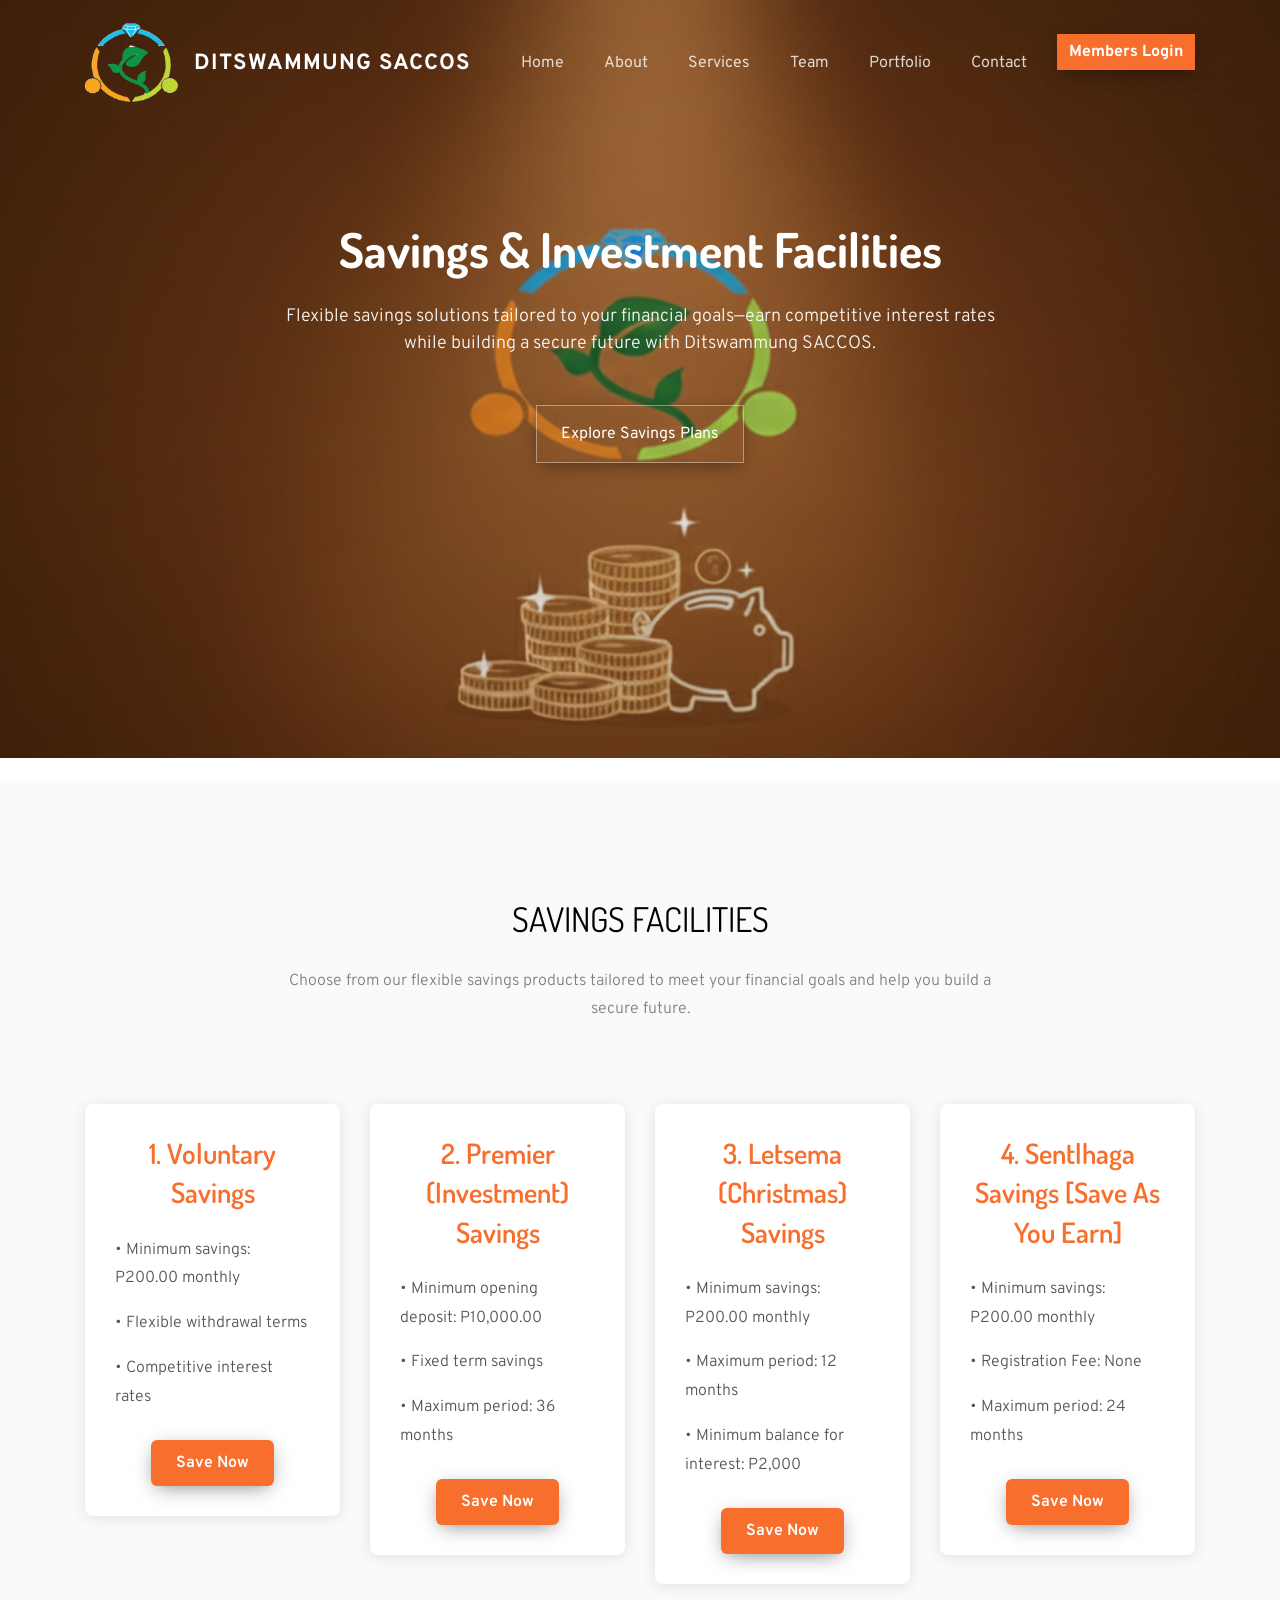
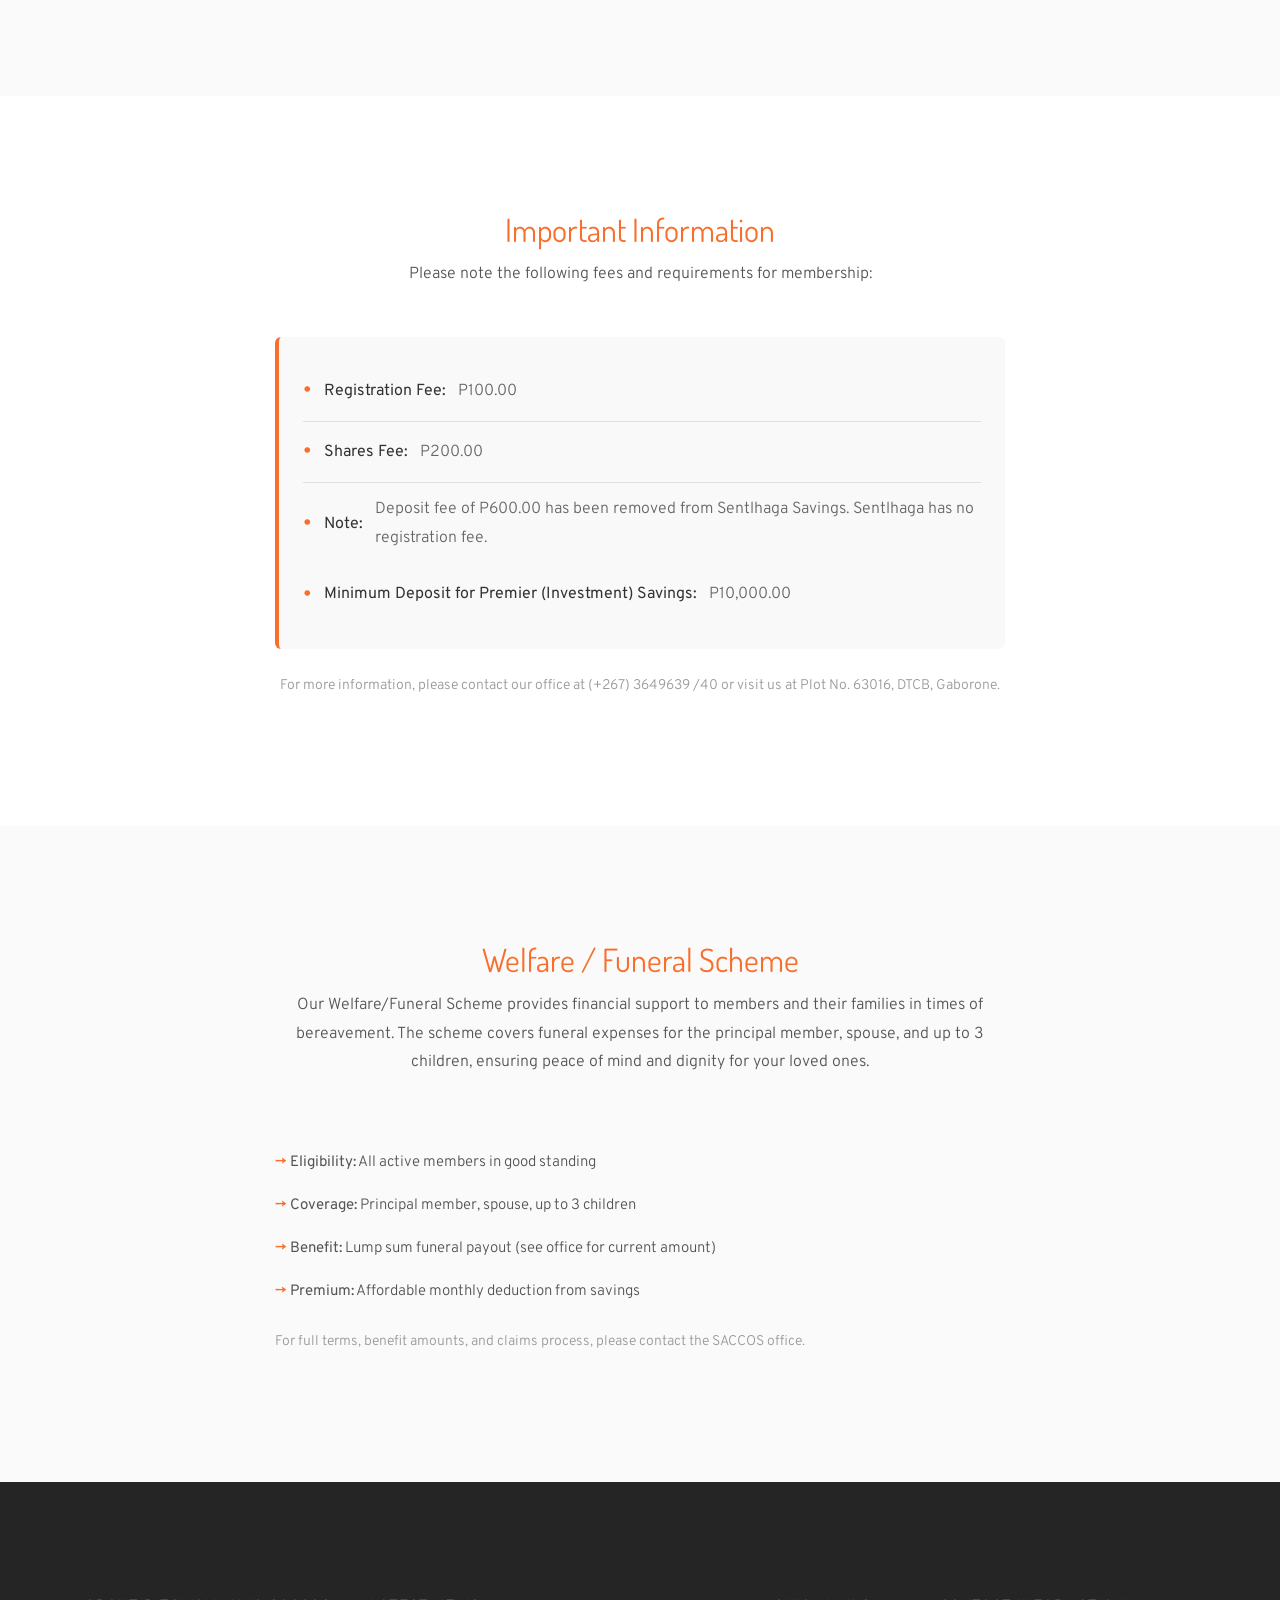
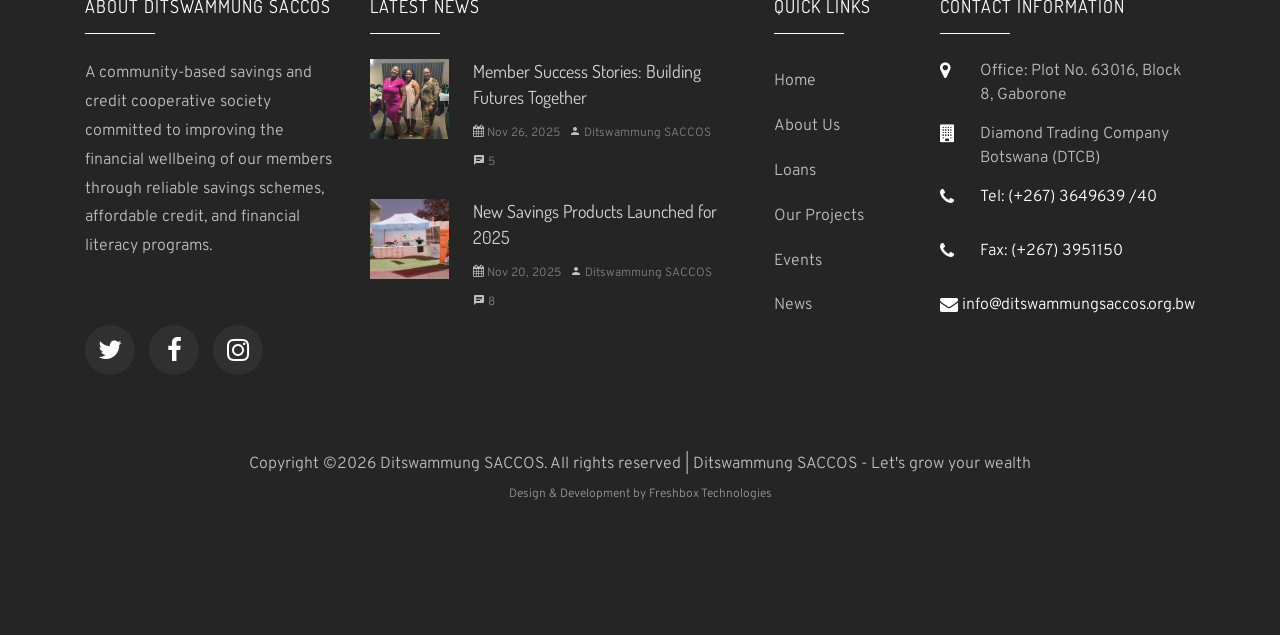
<file: pricing.html>
<!DOCTYPE html>
<html lang="en">
  <head>
    <title>Pricing - Ditswammung SACCOS</title>
    <meta charset="utf-8">
    <meta name="viewport" content="width=device-width, initial-scale=1, shrink-to-fit=no">
    <link href="https://fonts.googleapis.com/css?family=Dosis:200,300,400,500,700" rel="stylesheet">
    <link href="https://fonts.googleapis.com/css?family=Overpass:300,400,400i,600,700" rel="stylesheet">

    <link rel="stylesheet" href="css/open-iconic-bootstrap.min.css">
    <link rel="stylesheet" href="css/animate.css">
    <link rel="stylesheet" href="css/owl.carousel.min.css">
    <link rel="stylesheet" href="css/owl.theme.default.min.css">
    <link rel="stylesheet" href="css/magnific-popup.css">
    <link rel="stylesheet" href="css/aos.css">
    <link rel="stylesheet" href="css/ionicons.min.css">
    <link rel="stylesheet" href="css/bootstrap-datepicker.css">
    <link rel="stylesheet" href="css/jquery.timepicker.css">
    <link rel="stylesheet" href="css/flaticon.css">
    <link rel="stylesheet" href="css/icomoon.css">
    <link rel="stylesheet" href="css/style.css">
    <!-- Favicons (32x32 primary) -->
    <link rel="icon" type="image/png" href="images/favicon/favicon-32x32.png" sizes="32x32">
    <link rel="shortcut icon" href="images/favicon/favicon-32x32.png">
    <link rel="apple-touch-icon" href="images/favicon/apple-touch-icon.png" sizes="180x180">
    <link rel="manifest" href="images/favicon/site.webmanifest">
    <meta name="msapplication-TileImage" content="images/favicon/android-chrome-192x192.png">
    <meta name="theme-color" content="#c05a1f">
  </head>
  <body>
  
  <nav class="navbar navbar-expand-lg navbar-dark ftco_navbar bg-dark ftco-navbar-light" id="ftco-navbar">
    <div class="container">
      <a class="navbar-brand" href="index.html"><img src="images/logo.png" alt="Ditswammung SACCOS" style="height: 80px; margin-right: 15px;">Ditswammung SACCOS</a>
      <button class="navbar-toggler" type="button" data-toggle="collapse" data-target="#ftco-nav" aria-controls="ftco-nav" aria-expanded="false" aria-label="Toggle navigation">
        <span class="oi oi-menu"></span> Menu
      </button>

      <div class="collapse navbar-collapse" id="ftco-nav">
        <ul class="navbar-nav ml-auto">
          <li class="nav-item"><a href="index.html" class="nav-link">Home</a></li>
          <li class="nav-item"><a href="about.html" class="nav-link">About</a></li>
          <li class="nav-item dropdown">
            <a class="nav-link dropdown-toggle" href="#" id="servicesDropdown" role="button" data-toggle="dropdown" aria-haspopup="true" aria-expanded="false">Services</a>
            <div class="dropdown-menu" aria-labelledby="servicesDropdown">
              <a class="dropdown-item" href="services.html">Core Services</a>
              <a class="dropdown-item" href="pricing.html">Savings and Investments</a>
              <a class="dropdown-item" href="loans.html">Loans</a>
            </div>
          </li>
          <li class="nav-item"><a href="team.html" class="nav-link">Team</a></li>
          <li class="nav-item"><a href="portfolio.html" class="nav-link">Portfolio</a></li>
          <li class="nav-item"><a href="contact.html" class="nav-link">Contact</a></li>
          <li class="nav-item"><a href="https://coopmis.co.bw/Landing/Index/" class="btn btn-warning" style="background-color: #f86f2d; color: white; font-weight: bold; border: none; margin-left: 10px;" target="_blank">Members Login</a></li>
        </ul>
      </div>
    </div>
  </nav>

  <div class="hero-wrap" style="background-image: url('images/slide/saving carosol.png');" data-stellar-background-ratio="0.5">
    <div class="overlay"></div>
    <div class="container">
      <div class="row no-gutters slider-text align-items-center justify-content-center" data-scrollax-parent="true">
        <div class="col-md-8 ftco-animate text-center" data-scrollax=" properties: { translateY: '70%' }">
          <h1 class="mb-4" data-scrollax="properties: { translateY: '30%', opacity: 1.6 }" style="color: #fff; font-weight: 700; font-size: 48px;">Savings & Investment Facilities</h1>
          <p class="mb-5" data-scrollax="properties: { translateY: '30%', opacity: 1.6 }" style="font-size: 18px; color: rgba(255,255,255,0.95);">Flexible savings solutions tailored to your financial goals—earn competitive interest rates while building a secure future with Ditswammung SACCOS.</p>
          <p data-scrollax="properties: { translateY: '30%', opacity: 1.6 }"><a href="#" class="btn btn-white btn-outline-white px-4 py-3">Explore Savings Plans</a></p>
        </div>
      </div>
    </div>
  </div>

  <section id="pricing" class="pricing ftco-section bg-light">
    <div class="container" data-aos="fade-up">

      <div class="row justify-content-center mb-5 pb-3">
        <div class="col-lg-8 text-center heading-section ftco-animate">
          <h2 class="mb-4">SAVINGS FACILITIES</h2>
          <p>Choose from our flexible savings products tailored to meet your financial goals and help you build a secure future.</p>
        </div>
      </div>

      <div class="row">

        <div class="col-lg-3 col-md-6">
          <div class="box featured" style="background: #fff; border-radius: 8px; box-shadow: 0 2px 15px rgba(0,0,0,0.1); padding: 30px; transition: all 0.3s ease; text-align: center;">
            <h3 style="color: #f86f2d; font-weight: 600; margin-bottom: 15px;">1. Voluntary Savings</h3>
            <ul style="list-style: none; padding: 0; text-align: left;">
              <li style="padding: 8px 0; color: #555;">• Minimum savings: P200.00 monthly</li>
              <li style="padding: 8px 0; color: #555;">• Flexible withdrawal terms</li>
              <li style="padding: 8px 0; color: #555;">• Competitive interest rates</li>
            </ul>
            <div class="btn-wrap" style="margin-top: 20px;">
              <a href="contact.html" class="btn" style="background: #f86f2d; color: #fff; padding: 10px 24px; border-radius: 6px; text-decoration: none; font-weight: 600; display: inline-block;">Save Now</a>
            </div>
          </div>
        </div>

        <div class="col-lg-3 col-md-6 mt-4 mt-md-0">
          <div class="box featured" style="background: #fff; border-radius: 8px; box-shadow: 0 2px 15px rgba(0,0,0,0.1); padding: 30px; transition: all 0.3s ease; text-align: center;">
              <h3 style="color: #f86f2d; font-weight: 600; margin-bottom: 15px;">2. Premier (Investment) Savings</h3>
            <ul style="list-style: none; padding: 0; text-align: left;">
              <li style="padding: 8px 0; color: #555;">• Minimum opening deposit: P10,000.00</li>
              <li style="padding: 8px 0; color: #555;">• Fixed term savings</li>
              <li style="padding: 8px 0; color: #555;">• Maximum period: 36 months</li>
            </ul>
            <div class="btn-wrap" style="margin-top: 20px;">
              <a href="contact.html" class="btn" style="background: #f86f2d; color: #fff; padding: 10px 24px; border-radius: 6px; text-decoration: none; font-weight: 600; display: inline-block;">Save Now</a>
            </div>
          </div>
        </div>

        <div class="col-lg-3 col-md-6 mt-4 mt-lg-0">
          <div class="box featured" style="background: #fff; border-radius: 8px; box-shadow: 0 2px 15px rgba(0,0,0,0.1); padding: 30px; transition: all 0.3s ease; text-align: center;">
            <h3 style="color: #f86f2d; font-weight: 600; margin-bottom: 15px;">3. Letsema (Christmas) Savings</h3>
            <ul style="list-style: none; padding: 0; text-align: left;">
              <li style="padding: 8px 0; color: #555;">• Minimum savings: P200.00 monthly</li>
              <li style="padding: 8px 0; color: #555;">• Maximum period: 12 months</li>
              <li style="padding: 8px 0; color: #555;">• Minimum balance for interest: P2,000</li>
            </ul>
            <div class="btn-wrap" style="margin-top: 20px;">
              <a href="contact.html" class="btn" style="background: #f86f2d; color: #fff; padding: 10px 24px; border-radius: 6px; text-decoration: none; font-weight: 600; display: inline-block;">Save Now</a>
            </div>
          </div>
        </div>

        <div class="col-lg-3 col-md-6 mt-4 mt-lg-0">
          <div class="box featured" style="background: #fff; border-radius: 8px; box-shadow: 0 2px 15px rgba(0,0,0,0.1); padding: 30px; transition: all 0.3s ease; text-align: center;">
            <h3 style="color: #f86f2d; font-weight: 600; margin-bottom: 15px;">4. Sentlhaga Savings [Save As You Earn]</h3>
            <ul style="list-style: none; padding: 0; text-align: left;">
              <li style="padding: 8px 0; color: #555;">• Minimum savings: P200.00 monthly</li>
              <li style="padding: 8px 0; color: #555;">• Registration Fee: None</li>
              <li style="padding: 8px 0; color: #555;">• Maximum period: 24 months</li>
            </ul>
            <div class="btn-wrap" style="margin-top: 20px;">
              <a href="contact.html" class="btn" style="background: #f86f2d; color: #fff; padding: 10px 24px; border-radius: 6px; text-decoration: none; font-weight: 600; display: inline-block;">Save Now</a>
            </div>
          </div>
        </div>

      </div>

    </div>
  </section>

  <section class="ftco-section bg-white">
    <div class="container">
      <div class="row mb-5 justify-content-center">
        <div class="col-lg-8 text-center">
          <h2 class="heading-section" style="color: #f86f2d;">Important Information</h2>
          <p style="font-size: 16px; color: #555; line-height: 1.8; margin-bottom: 0;">Please note the following fees and requirements for membership:</p>
        </div>
      </div>
      <div class="row">
        <div class="col-lg-8 offset-lg-2">
          <div style="background: #f9f9f9; border-left: 4px solid #f86f2d; padding: 24px; border-radius: 6px; margin-bottom: 24px;">
            <ul style="list-style: none; padding: 0; margin: 0;">
              <li style="padding: 12px 0; font-size: 16px; color: #333; border-bottom: 1px solid #e0e0e0; display: flex; align-items: center;">
                <span style="color: #f86f2d; font-weight: 700; margin-right: 12px; font-size: 20px;">•</span>
                <strong>Registration Fee:</strong> <span style="margin-left: 12px; color: #666;">P100.00</span>
              </li>
              <li style="padding: 12px 0; font-size: 16px; color: #333; border-bottom: 1px solid #e0e0e0; display: flex; align-items: center;">
                <span style="color: #f86f2d; font-weight: 700; margin-right: 12px; font-size: 20px;">•</span>
                <strong>Shares Fee:</strong> <span style="margin-left: 12px; color: #666;">P200.00</span>
              </li>
              <li style="padding: 12px 0; font-size: 16px; color: #333; display: flex; align-items: center;">
                <span style="color: #f86f2d; font-weight: 700; margin-right: 12px; font-size: 20px;">•</span>
                <strong>Note:</strong> <span style="margin-left: 12px; color: #666;">Deposit fee of P600.00 has been removed from Sentlhaga Savings. Sentlhaga has no registration fee.</span>
              </li>
              <li style="padding: 12px 0; font-size: 16px; color: #333; display: flex; align-items: center;">
                <span style="color: #f86f2d; font-weight: 700; margin-right: 12px; font-size: 20px;">•</span>
                <strong>Minimum Deposit for Premier (Investment) Savings:</strong> <span style="margin-left: 12px; color: #666;">P10,000.00</span>
              </li>
            </ul>
          </div>
          <p style="font-size: 14px; color: #999; text-align: center; margin-top: 16px;">For more information, please contact our office at (+267) 3649639 /40 or visit us at Plot No. 63016, DTCB, Gaborone.</p>
        </div>
      </div>
    </div>
    </section>

    <!-- Welfare/Funeral Scheme Section (added for compliance with PDF) -->
    <section class="ftco-section bg-light" id="welfare-funeral-scheme">
      <div class="container">
        <div class="row mb-5 justify-content-center">
          <div class="col-lg-8 text-center">
            <h2 class="heading-section" style="color: #f86f2d;">Welfare / Funeral Scheme</h2>
            <p style="font-size: 16px; color: #555; line-height: 1.8;">Our Welfare/Funeral Scheme provides financial support to members and their families in times of bereavement. The scheme covers funeral expenses for the principal member, spouse, and up to 3 children, ensuring peace of mind and dignity for your loved ones.</p>
          </div>
        </div>
        <div class="row justify-content-center">
          <div class="col-md-8">
            <ul style="list-style: none; padding: 0; margin-bottom: 16px;">
              <li style="padding: 8px 0; color: #555; font-size: 15px;"><strong style="color: #f86f2d;">→</strong> <strong>Eligibility:</strong> All active members in good standing</li>
              <li style="padding: 8px 0; color: #555; font-size: 15px;"><strong style="color: #f86f2d;">→</strong> <strong>Coverage:</strong> Principal member, spouse, up to 3 children</li>
              <li style="padding: 8px 0; color: #555; font-size: 15px;"><strong style="color: #f86f2d;">→</strong> <strong>Benefit:</strong> Lump sum funeral payout (see office for current amount)</li>
              <li style="padding: 8px 0; color: #555; font-size: 15px;"><strong style="color: #f86f2d;">→</strong> <strong>Premium:</strong> Affordable monthly deduction from savings</li>
            </ul>
            <p style="font-size: 14px; color: #999;">For full terms, benefit amounts, and claims process, please contact the SACCOS office.</p>
          </div>
        </div>
      </div>
    </section>

  <footer class="ftco-footer ftco-section img">
    <div class="overlay"></div>
    <div class="container">
      <div class="row mb-5">
        <div class="col-md-3">
          <div class="ftco-footer-widget mb-4">
            <h2 class="ftco-heading-2">About Ditswammung SACCOS</h2>
            <p>A community-based savings and credit cooperative society committed to improving the financial wellbeing of our members through reliable savings schemes, affordable credit, and financial literacy programs.</p>
            <ul class="ftco-footer-social list-unstyled float-md-left float-lft mt-5">
              <li class="ftco-animate"><a href="#"><span class="icon-twitter"></span></a></li>
              <li class="ftco-animate"><a href="#"><span class="icon-facebook"></span></a></li>
              <li class="ftco-animate"><a href="#"><span class="icon-instagram"></span></a></li>
            </ul>
          </div>
        </div>
        <div class="col-md-4">
          <div class="ftco-footer-widget mb-4">
            <h2 class="ftco-heading-2">Latest News</h2>
            <div class="block-21 mb-4 d-flex">
              <a class="blog-img mr-4" style="background-image: url(images/img2/IMG_706.jpg);"></a>
              <div class="text">
                <h3 class="heading"><a href="#">Member Success Stories: Building Futures Together</a></h3>
                <div class="meta">
                  <div><a href="#"><span class="icon-calendar"></span> Nov 26, 2025</a></div>
                  <div><a href="#"><span class="icon-person"></span> Ditswammung SACCOS</a></div>
                  <div><a href="#"><span class="icon-chat"></span> 5</a></div>
                </div>
              </div>
            </div>
            <div class="block-21 mb-4 d-flex">
              <a class="blog-img mr-4" style="background-image: url(images/img2/20220917_060430.jpg);"></a>
              <div class="text">
                <h3 class="heading"><a href="#">New Savings Products Launched for 2025</a></h3>
                <div class="meta">
                  <div><a href="#"><span class="icon-calendar"></span> Nov 20, 2025</a></div>
                  <div><a href="#"><span class="icon-person"></span> Ditswammung SACCOS</a></div>
                  <div><a href="#"><span class="icon-chat"></span> 8</a></div>
                </div>
              </div>
            </div>
          </div>
        </div>
        <div class="col-md-2">
          <div class="ftco-footer-widget mb-4 ml-md-4">
            <h2 class="ftco-heading-2">Quick Links</h2>
            <ul class="list-unstyled">
              <li><a href="index.html" class="py-2 d-block">Home</a></li>
              <li><a href="about.html" class="py-2 d-block">About Us</a></li>
              <li><a href="loans.html" class="py-2 d-block">Loans</a></li>
              <li><a href="services.html" class="py-2 d-block">Our Projects</a></li>
              <li><a href="events.html" class="py-2 d-block">Events</a></li>
              <li><a href="news.html" class="py-2 d-block">News</a></li>
            </ul>
          </div>
        </div>
        <div class="col-md-3">
            <div class="ftco-footer-widget mb-4">
              <h2 class="ftco-heading-2">Contact Information</h2>
              <div class="block-23 mb-3">
                <ul>
                  <li><span class="icon icon-map-marker"></span><span class="text">Office: Plot No. 63016, Block 8, Gaborone</span></li>
                  <li><span class="icon icon-building"></span><span class="text">Diamond Trading Company Botswana (DTCB)</span></li>
                  <li><a href="tel:+26736496340"><span class="icon icon-phone"></span><span class="text">Tel: (+267) 3649639 /40</span></a></li>
                  <li><a href="tel:+2673951150"><span class="icon icon-phone"></span><span class="text">Fax: (+267) 3951150</span></a></li>
                  <li><a href="mailto:info@ditswammungsaccos.org.bw"><span class="icon icon-envelope"></span><span class="text">info@ditswammungsaccos.org.bw</span></a></li>
                </ul>
              </div>
            </div>
        </div>
      </div>
      <div class="row">
        <div class="col-md-12 text-center">
            <p>Copyright &copy;<script>document.write(new Date().getFullYear());</script> Ditswammung SACCOS. All rights reserved | Ditswammung SACCOS - Let's grow your wealth<br><span style="font-size: 12px; color: #999;">Design & Development by <a href="https://www.freshboxtech.co.bw" target="_blank" style="color: #999; text-decoration: none;">Freshbox Technologies</a></span></p>
        </div>
      </div>
    </div>
  </footer>

  <!-- loader -->
  <div id="ftco-loader" class="show fullscreen"><svg class="circular" width="48px" height="48px"><circle class="path-bg" cx="24" cy="24" r="22" fill="none" stroke-width="4" stroke="#eeeeee"/><circle class="path" cx="24" cy="24" r="22" fill="none" stroke-width="4" stroke-miterlimit="10" stroke="#F96D00"/></svg></div>

  <script src="js/jquery.min.js"></script>
  <script src="js/jquery-migrate-3.0.1.min.js"></script>
  <script src="js/popper.min.js"></script>
  <script src="js/bootstrap.min.js"></script>
  <script src="js/jquery.easing.1.3.js"></script>
  <script src="js/jquery.waypoints.min.js"></script>
  <script src="js/jquery.stellar.min.js"></script>
  <script src="js/owl.carousel.min.js"></script>
  <script src="js/jquery.magnific-popup.min.js"></script>
  <script src="js/aos.js"></script>
  <script src="js/jquery.animateNumber.min.js"></script>
  <script src="js/bootstrap-datepicker.js"></script>
  <script src="js/jquery.timepicker.min.js"></script>
  <script src="js/scrollax.min.js"></script>
  <script src="js/main.js"></script>
  </body>
</html>
</file>
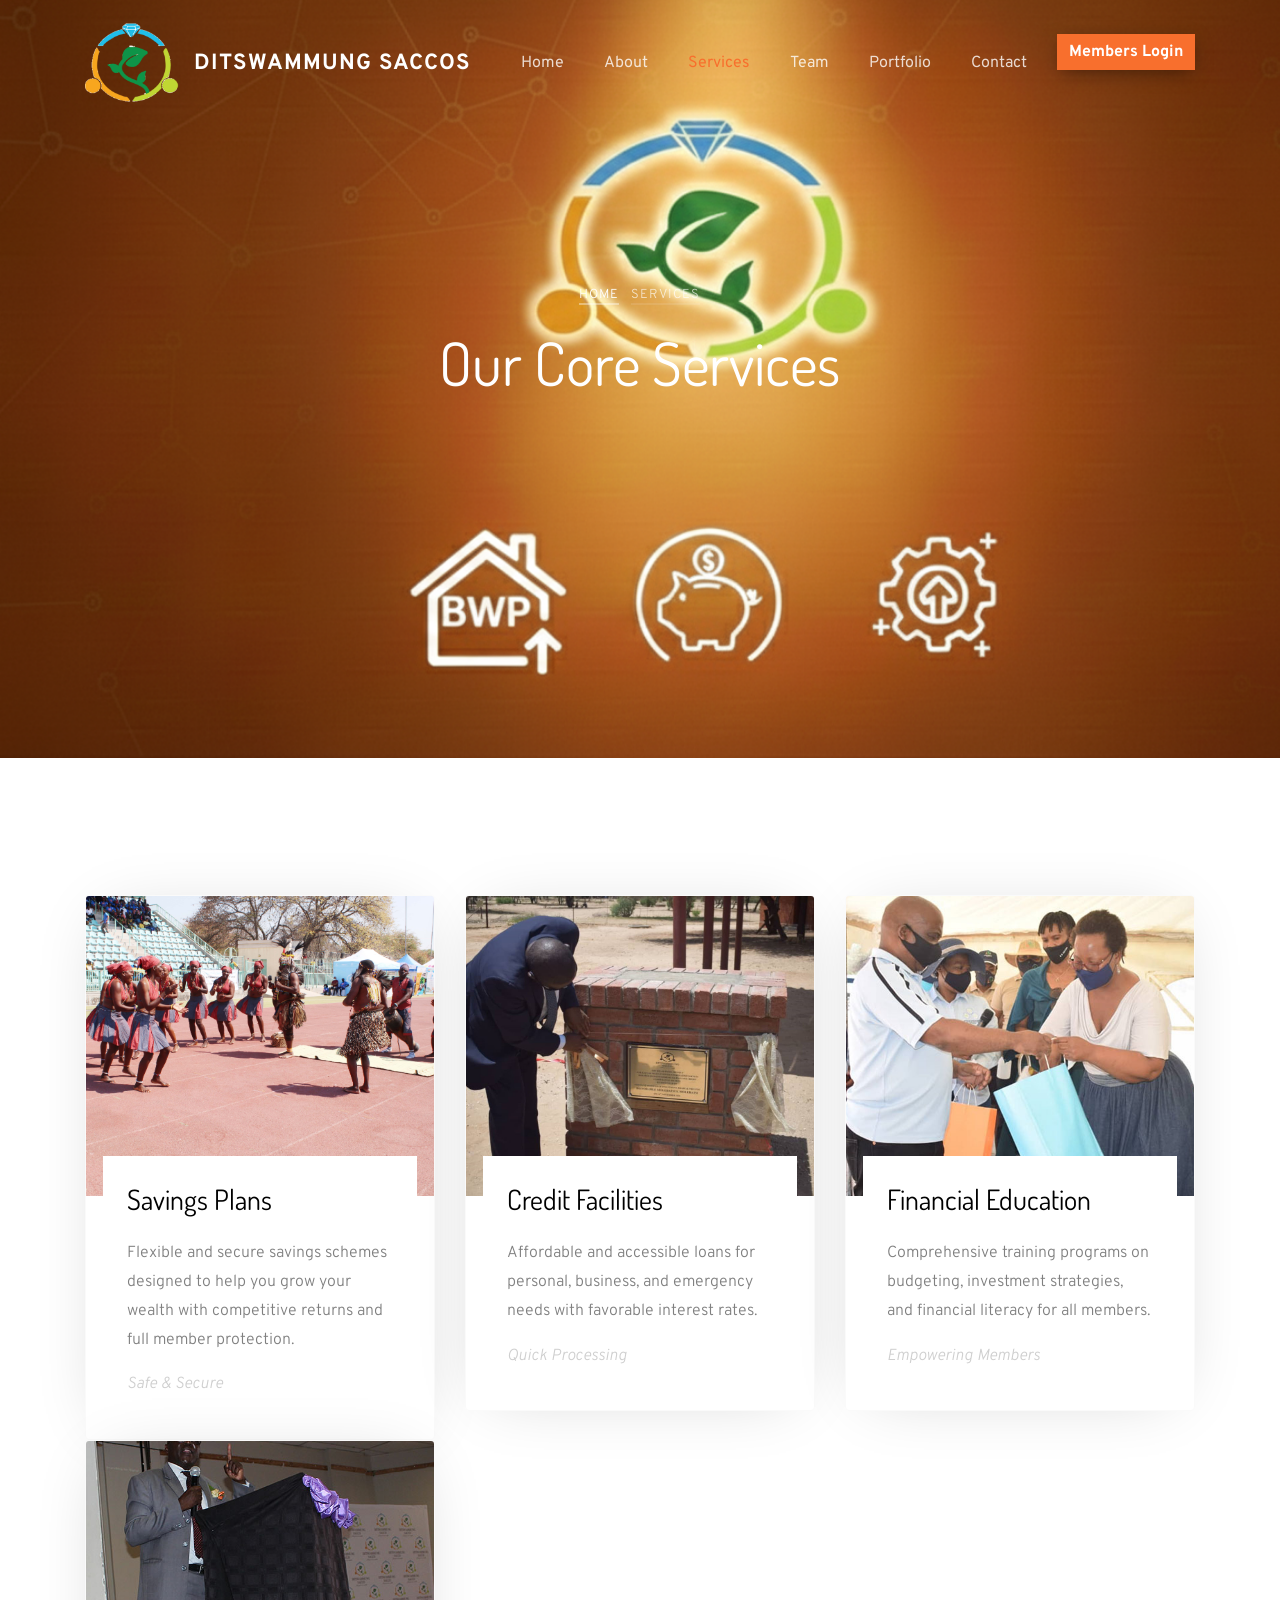
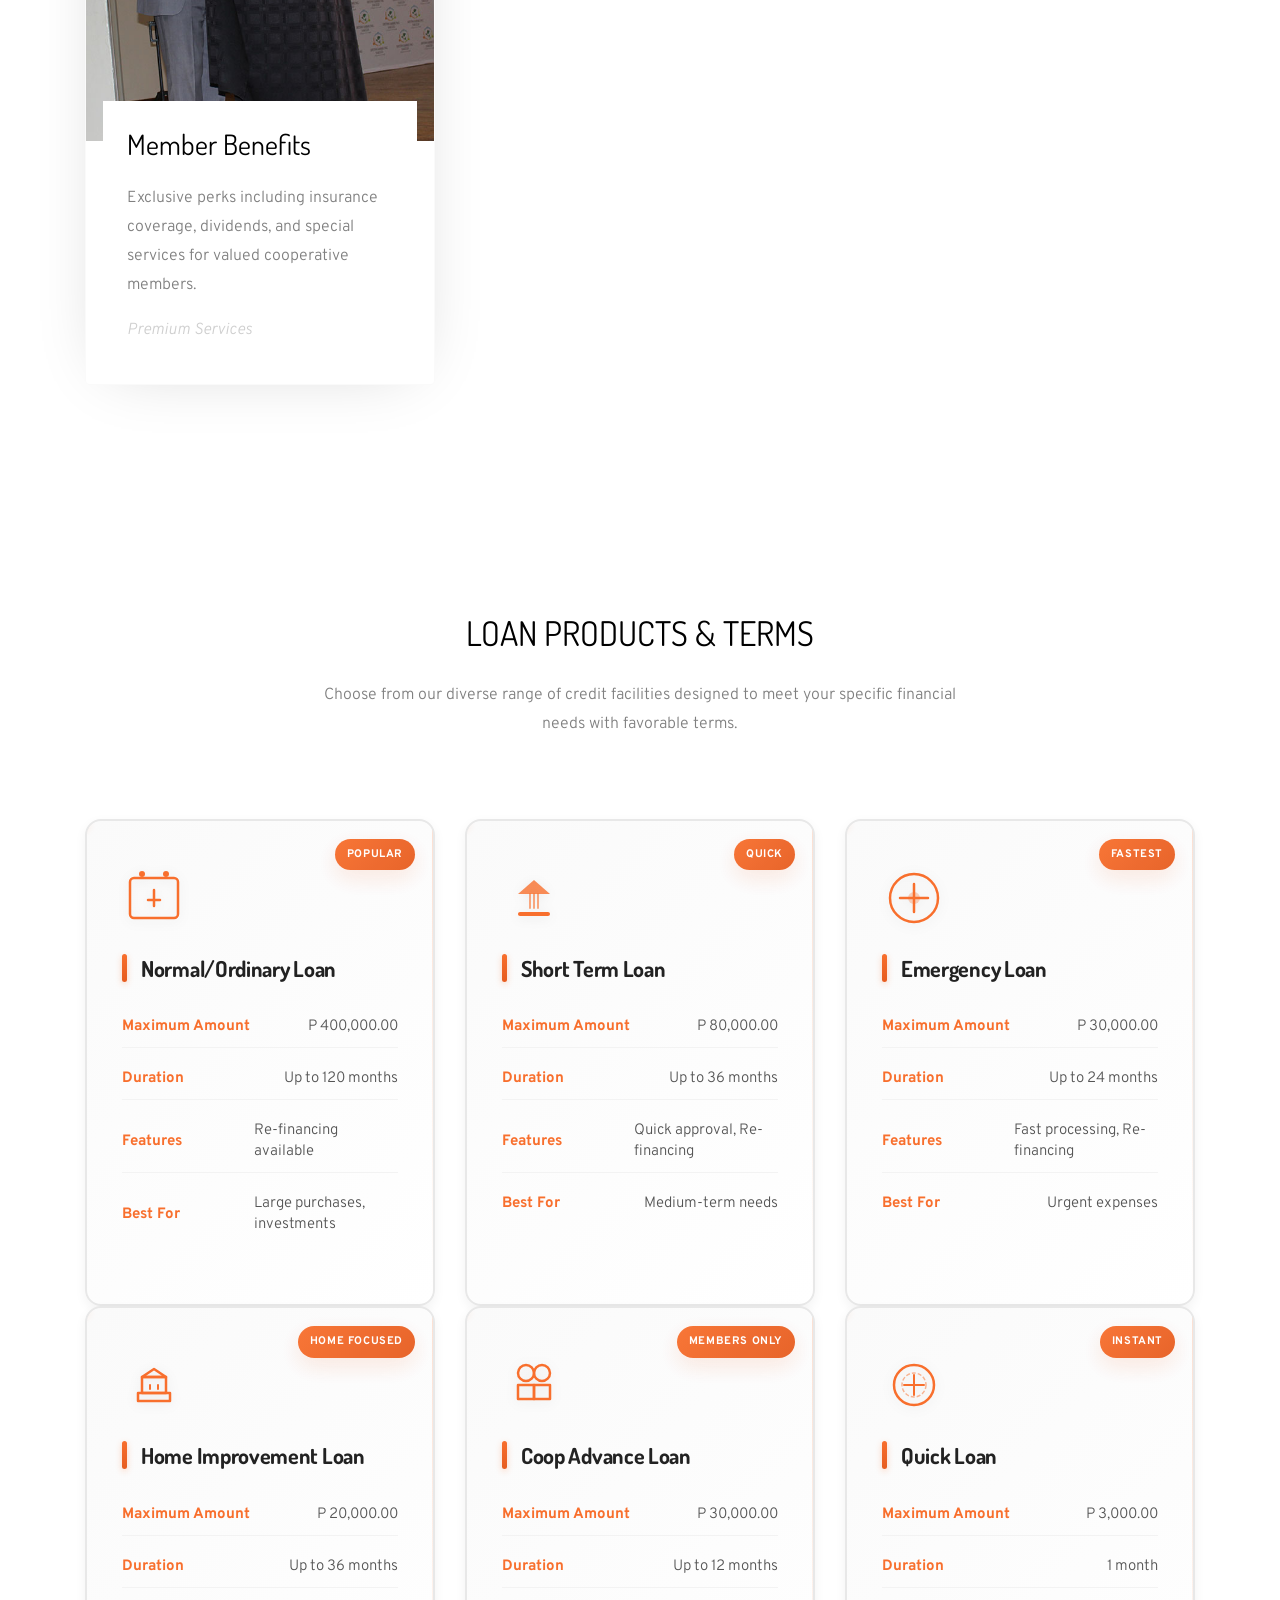
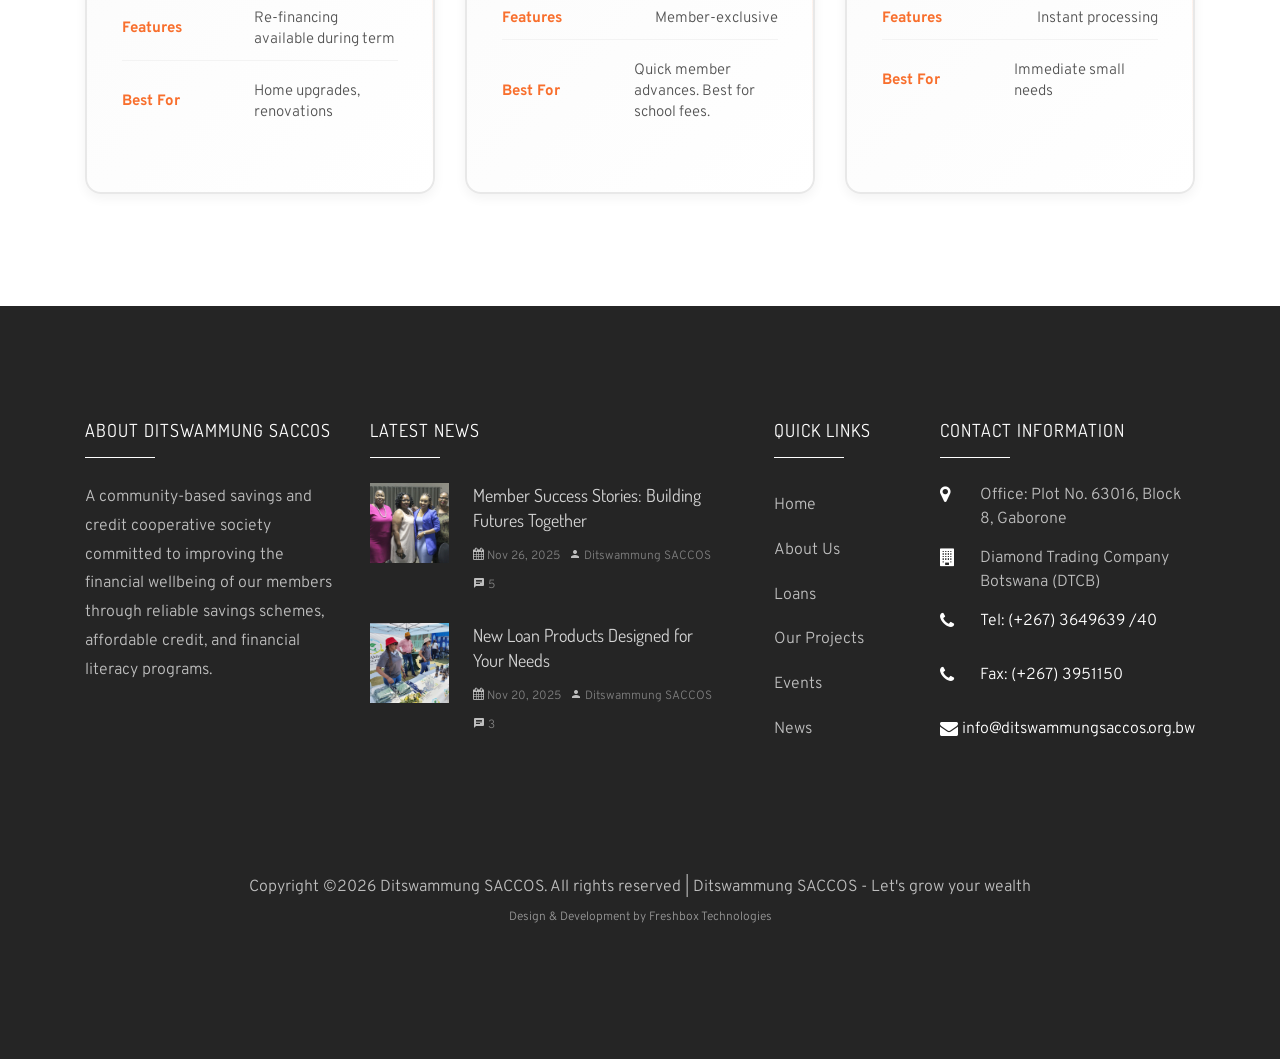
<file: services.html>
<!DOCTYPE html>
<html lang="en">
  <head>
    <title>Services - Ditswammung SACCOS Solutions</title>
    <meta charset="utf-8">
    <meta name="viewport" content="width=device-width, initial-scale=1, shrink-to-fit=no">
    
    <link href="https://fonts.googleapis.com/css?family=Dosis:200,300,400,500,700" rel="stylesheet">
    <link href="https://fonts.googleapis.com/css?family=Overpass:300,400,400i,600,700" rel="stylesheet">

    <link rel="stylesheet" href="css/open-iconic-bootstrap.min.css">
    <link rel="stylesheet" href="css/animate.css">
    
    <link rel="stylesheet" href="css/owl.carousel.min.css">
    <link rel="stylesheet" href="css/owl.theme.default.min.css">
    <link rel="stylesheet" href="css/magnific-popup.css">

    <link rel="stylesheet" href="css/aos.css">

    <link rel="stylesheet" href="css/ionicons.min.css">

    <link rel="stylesheet" href="css/bootstrap-datepicker.css">
    <link rel="stylesheet" href="css/jquery.timepicker.css">

    
    <link rel="stylesheet" href="css/flaticon.css">
    <link rel="stylesheet" href="css/icomoon.css">
    <link rel="stylesheet" href="css/style.css">
    <!-- Favicons (32x32 primary) -->
    <link rel="icon" type="image/png" href="images/favicon/favicon-32x32.png" sizes="32x32">
    <link rel="shortcut icon" href="images/favicon/favicon-32x32.png">
    <link rel="apple-touch-icon" href="images/favicon/apple-touch-icon.png" sizes="180x180">
    <link rel="manifest" href="images/favicon/site.webmanifest">
    <meta name="msapplication-TileImage" content="images/favicon/android-chrome-192x192.png">
    <meta name="theme-color" content="#c05a1f">
    <style>
      .loan-card {
        background: #fff;
        border: 2px solid #e8e8e8;
        border-radius: 16px;
        padding: 45px 35px;
        height: 100%;
        transition: all 0.4s cubic-bezier(0.23, 1, 0.320, 1);
        box-shadow: 0 4px 12px rgba(0, 0, 0, 0.05);
        position: relative;
        overflow: hidden;
        display: flex;
        flex-direction: column;
        background: linear-gradient(135deg, #fafafa 0%, #ffffff 100%);
      }

      .loan-card::before {
        content: '';
        position: absolute;
        top: 0;
        left: -100%;
        width: 100%;
        height: 5px;
        background: linear-gradient(90deg, #f86f2d, #e65c1f);
        transition: left 0.4s cubic-bezier(0.23, 1, 0.320, 1);
        box-shadow: 0 2px 8px rgba(248, 111, 45, 0.3);
      }

      .loan-card::after {
        content: '';
        position: absolute;
        top: 0;
        right: 0;
        width: 1px;
        height: 100%;
        background: linear-gradient(180deg, rgba(248, 111, 45, 0.2) 0%, transparent 100%);
      }

      .loan-card:hover::before {
        left: 0;
      }

      .loan-card:hover {
        transform: translateY(-14px);
        box-shadow: 0 16px 40px rgba(248, 111, 45, 0.12);
        border-color: #f86f2d;
        background: linear-gradient(135deg, #fff9f6 0%, #ffffff 100%);
      }

      .loan-card-icon {
        margin-bottom: 24px;
        display: inline-block;
        transition: all 0.3s cubic-bezier(0.23, 1, 0.320, 1);
      }

      .loan-card-icon svg {
        width: 64px;
        height: 64px;
        display: block;
        filter: drop-shadow(0 2px 6px rgba(0, 0, 0, 0.08));
        transition: all 0.3s cubic-bezier(0.23, 1, 0.320, 1);
      }

      .loan-card:hover .loan-card-icon svg {
        transform: scale(1.18) rotate(8deg);
        filter: drop-shadow(0 8px 16px rgba(248, 111, 45, 0.28));
      }

      .loan-card h4 {
        font-size: 22px;
        font-weight: 700;
        color: #222;
        margin-bottom: 24px;
        transition: all 0.3s ease;
        display: flex;
        align-items: center;
        line-height: 1.3;
        letter-spacing: -0.3px;
      }

      .loan-card h4 .title-accent {
        width: 5px;
        height: 28px;
        background: linear-gradient(180deg, #f86f2d, #e65c1f);
        border-radius: 3px;
        margin-right: 14px;
        transition: all 0.3s ease;
        box-shadow: 0 2px 6px rgba(248, 111, 45, 0.3);
      }

      .loan-card:hover h4 .title-accent {
        width: 7px;
        height: 32px;
        box-shadow: 0 4px 12px rgba(248, 111, 45, 0.4);
      }

      .loan-card:hover h4 {
        color: #f86f2d;
        transform: translateX(2px);
      }

      /* Clean list layout for loan cards */
      .loan-card ul {
        margin: 0;
        padding: 0;
        list-style: none;
        display: flex;
        flex-direction: column;
        gap: 10px;
        flex-grow: 1;
      }

      /* Each row shows the label and value aligned nicely without bullets */
      .loan-card li {
        display: flex;
        justify-content: space-between;
        align-items: center;
        padding: 10px 0 !important;
        border-bottom: 1px solid rgba(242,242,242,0.9);
        font-size: 15px;
        line-height: 1.4;
        color: #555;
        transition: color 0.15s ease, transform 0.15s ease;
      }

      /* Remove decorative pseudo bullets (we rely on clean rows and the accent color instead) */
      .loan-card li::before {
        display: none;
      }

      .loan-card li:last-child {
        border-bottom: none;
        padding-bottom: 0 !important;
      }

      .loan-card:hover li {
        color: #333;
      }

      .loan-card li strong {
        color: #f86f2d;
        font-weight: 700;
        display: inline-block;
        min-width: 120px;
        margin-right: 12px;
      }

      .loan-card li .value {
        color: #333;
        font-weight: 600;
      }

      /* Badge positioned in the top-right corner for a neat, modern look */
      .card-badge {
        position: absolute;
        top: 18px;
        right: 18px;
        background: linear-gradient(135deg, #f86f2d 0%, #e65c1f 100%);
        color: #fff;
        padding: 6px 12px;
        border-radius: 18px;
        font-size: 11px;
        font-weight: 700;
        text-transform: uppercase;
        letter-spacing: 0.6px;
        opacity: 0.95;
        box-shadow: 0 8px 22px rgba(232, 102, 45, 0.14);
      }

      @media (max-width: 768px) {
        .loan-card {
          padding: 35px 25px;
          margin-bottom: 24px;
          border-radius: 14px;
        }

        .loan-card:hover {
          transform: translateY(-10px);
        }

        .loan-card-icon svg {
          width: 56px;
          height: 56px;
        }

        .loan-card h4 {
          font-size: 20px;
          margin-bottom: 20px;
        }

        .loan-card li {
          padding: 14px 0 !important;
          font-size: 14px;
        }

        .card-badge {
          padding: 6px 14px;
          font-size: 11px;
        }
      }

      @media (max-width: 480px) {
        .loan-card {
          padding: 28px 20px;
        }

        .loan-card h4 {
          font-size: 18px;
        }

        .loan-card h4 .title-accent {
          width: 4px;
          height: 24px;
          margin-right: 10px;
        }

        .loan-card li strong {
          min-width: 100px;
        }
      }
    </style>
  </head>
  <body>
    
  <nav class="navbar navbar-expand-lg navbar-dark ftco_navbar bg-dark ftco-navbar-light" id="ftco-navbar">
    <div class="container">
      <a class="navbar-brand" href="index.html"><img src="images/logo.png" alt="Ditswammung SACCOS" style="height: 80px; margin-right: 15px;">Ditswammung SACCOS</a>
      <button class="navbar-toggler" type="button" data-toggle="collapse" data-target="#ftco-nav" aria-controls="ftco-nav" aria-expanded="false" aria-label="Toggle navigation">
        <span class="oi oi-menu"></span> Menu
      </button>

      <div class="collapse navbar-collapse" id="ftco-nav">
        <ul class="navbar-nav ml-auto">
          <li class="nav-item"><a href="index.html" class="nav-link">Home</a></li>
          <li class="nav-item"><a href="about.html" class="nav-link">About</a></li>
          <li class="nav-item active dropdown">
            <a class="nav-link dropdown-toggle" href="#" id="servicesDropdown" role="button" data-toggle="dropdown" aria-haspopup="true" aria-expanded="false">Services</a>
            <div class="dropdown-menu" aria-labelledby="servicesDropdown">
              <a class="dropdown-item" href="services.html">Core Services</a>
              <a class="dropdown-item" href="pricing.html">Savings and Investments</a>
              <a class="dropdown-item" href="loans.html">Loans</a>
            </div>
          </li>
          <li class="nav-item"><a href="team.html" class="nav-link">Team</a></li>
          <li class="nav-item"><a href="portfolio.html" class="nav-link">Portfolio</a></li>
          <li class="nav-item"><a href="contact.html" class="nav-link">Contact</a></li>
          <li class="nav-item"><a href="https://coopmis.co.bw/Landing/Index/" class="btn btn-warning" style="background-color: #f86f2d; color: white; font-weight: bold; border: none; margin-left: 10px;" target="_blank">Members Login</a></li>
        </ul>
      </div>
    </div>
  </nav>
    <!-- END nav -->
    
    <div class="hero-wrap" style="background-image: url('images/slide/core services.png');" data-stellar-background-ratio="0.5">
      <div class="overlay"></div>
      <div class="container">
        <div class="row no-gutters slider-text align-items-center justify-content-center" data-scrollax-parent="true">
          <div class="col-md-7 ftco-animate text-center" data-scrollax=" properties: { translateY: '70%' }">
             <p class="breadcrumbs" data-scrollax="properties: { translateY: '30%', opacity: 1.6 }"><span class="mr-2"><a href="index.html">Home</a></span> <span>Services</span></p>
            <h1 class="mb-3 bread" data-scrollax="properties: { translateY: '30%', opacity: 1.6 }">Our Core Services</h1>
          </div>
        </div>
      </div>
    </div>

    
    <section class="ftco-section">
      <div class="container">
      	<div class="row">
      		<div class="col-md-4 ftco-animate">
      			<div class="cause-entry">
              <a href="#" class="img" style="background-image: url(images/img2/IMG_0249.JPG);"></a>
    					<div class="text p-3 p-md-4">
    						<h3><a href="#">Savings Plans</a></h3>
    						<p>Flexible and secure savings schemes designed to help you grow your wealth with competitive returns and full member protection.</p>
    						<span class="donation-time mb-3 d-block">Safe & Secure</span>
    					</div>
    				</div>
      		</div>
      		<div class="col-md-4 ftco-animate">
      			<div class="cause-entry">
    					<a href="#" class="img" style="background-image: url(images/portfolio/portfolio-2.jpg);"></a>
    					<div class="text p-3 p-md-4">
    						<h3><a href="#">Credit Facilities</a></h3>
    						<p>Affordable and accessible loans for personal, business, and emergency needs with favorable interest rates.</p>
    						<span class="donation-time mb-3 d-block">Quick Processing</span>
    					</div>
    				</div>
      		</div>
      		<div class="col-md-4 ftco-animate">
      			<div class="cause-entry">
    					<a href="#" class="img" style="background-image: url(images/portfolio/portfolio-3.jpg);"></a>
    					<div class="text p-3 p-md-4">
    						<h3><a href="#">Financial Education</a></h3>
    						<p>Comprehensive training programs on budgeting, investment strategies, and financial literacy for all members.</p>
    						<span class="donation-time mb-3 d-block">Empowering Members</span>
    					</div>
    				</div>
      		</div>
      		<div class="col-md-4 ftco-animate">
      			<div class="cause-entry">
    					<a href="#" class="img" style="background-image: url(images/portfolio/portfolio-6.jpg);"></a>
    					<div class="text p-3 p-md-4">
    						<h3><a href="#">Member Benefits</a></h3>
    						<p>Exclusive perks including insurance coverage, dividends, and special services for valued cooperative members.</p>
    						<span class="donation-time mb-3 d-block">Premium Services</span>
      		</div>
      		</div>
      	</div>
      	</div>
    </section>

    <section class="ftco-section">
      <div class="container">
        <div class="row justify-content-center mb-5 pb-3">
          <div class="col-md-7 heading-section ftco-animate text-center">
            <h2 class="mb-4">Loan Products & Terms</h2>
            <p>Choose from our diverse range of credit facilities designed to meet your specific financial needs with favorable terms.</p>
          </div>
        </div>
        <div class="row">
          <div class="col-lg-4 col-md-6 d-flex align-items-stretch" data-aos="fade-up" data-aos-delay="0">
            <div class="loan-card">
              <div class="loan-card-icon">
                <svg viewBox="0 0 64 64" fill="none" xmlns="http://www.w3.org/2000/svg">
                  <rect x="8" y="12" width="48" height="40" rx="4" stroke="#f86f2d" stroke-width="2.5"/>
                  <path d="M32 24V40M26 34H38" stroke="#f86f2d" stroke-width="2.5" stroke-linecap="round"/>
                  <circle cx="20" cy="8" r="3" fill="#f86f2d"/>
                  <circle cx="44" cy="8" r="3" fill="#f86f2d"/>
                </svg>
              </div>
              <h4><span class="title-accent"></span>Normal/Ordinary Loan</h4>
              <ul>
                <li><strong>Maximum Amount</strong> P 400,000.00</li>
                <li><strong>Duration</strong> Up to 120 months</li>
                <li><strong>Features</strong> Re-financing available</li>
                <li><strong>Best For</strong> Large purchases, investments</li>
              </ul>
              <span class="card-badge">Popular</span>
            </div>
          </div>
          <div class="col-lg-4 col-md-6 d-flex align-items-stretch" data-aos="fade-up" data-aos-delay="100">
            <div class="loan-card">
              <div class="loan-card-icon">
                <svg viewBox="0 0 64 64" fill="none" xmlns="http://www.w3.org/2000/svg">
                  <path d="M16 48C16 46.9 16.9 46 18 46H46C47.1 46 48 46.9 48 48C48 49.1 47.1 50 46 50H18C16.9 50 16 49.1 16 48Z" fill="#f86f2d"/>
                  <path d="M32 14L48 28H16L32 14Z" fill="#f86f2d" opacity="0.8"/>
                  <path d="M28 28V42M32 28V42M36 28V42" stroke="#f86f2d" stroke-width="2" stroke-linecap="round" stroke-opacity="0.6"/>
                </svg>
              </div>
              <h4><span class="title-accent"></span>Short Term Loan</h4>
              <ul>
                <li><strong>Maximum Amount</strong> P 80,000.00</li>
                <li><strong>Duration</strong> Up to 36 months</li>
                <li><strong>Features</strong> Quick approval, Re-financing</li>
                <li><strong>Best For</strong> Medium-term needs</li>
              </ul>
              <span class="card-badge">Quick</span>
            </div>
          </div>
          <div class="col-lg-4 col-md-6 d-flex align-items-stretch" data-aos="fade-up" data-aos-delay="200">
            <div class="loan-card">
              <div class="loan-card-icon">
                <svg viewBox="0 0 64 64" fill="none" xmlns="http://www.w3.org/2000/svg">
                  <circle cx="32" cy="32" r="24" stroke="#f86f2d" stroke-width="2.5"/>
                  <path d="M32 18V46M18 32H46" stroke="#f86f2d" stroke-width="2.5" stroke-linecap="round"/>
                  <circle cx="32" cy="32" r="6" fill="#f86f2d" opacity="0.3"/>
                </svg>
              </div>
              <h4><span class="title-accent"></span>Emergency Loan</h4>
              <ul>
                <li><strong>Maximum Amount</strong> P 30,000.00</li>
                <li><strong>Duration</strong> Up to 24 months</li>
                <li><strong>Features</strong> Fast processing, Re-financing</li>
                <li><strong>Best For</strong> Urgent expenses</li>
              </ul>
              <span class="card-badge">Fastest</span>
            </div>
          </div>
          <div class="col-lg-4 col-md-6 d-flex align-items-stretch" data-aos="fade-up" data-aos-delay="300">
            <div class="loan-card">
              <div class="loan-card-icon">
                <svg viewBox="0 0 64 64" fill="none" xmlns="http://www.w3.org/2000/svg">
                  <path d="M16 40H48V48H16Z" stroke="#f86f2d" stroke-width="2.5" stroke-linejoin="round"/>
                  <path d="M20 24H44V40H20Z" stroke="#f86f2d" stroke-width="2.5" stroke-linejoin="round"/>
                  <path d="M32 16L44 24H20L32 16Z" stroke="#f86f2d" stroke-width="2.5" stroke-linejoin="round"/>
                  <path d="M28 32V36M36 32V36" stroke="#f86f2d" stroke-width="2" stroke-linecap="round"/>
                </svg>
              </div>
              <h4><span class="title-accent"></span>Home Improvement Loan</h4>
              <ul>
                <li><strong>Maximum Amount</strong> P 20,000.00</li>
                <li><strong>Duration</strong> Up to 36 months</li>
                <li><strong>Features</strong> Re-financing available during term</li>
                <li><strong>Best For</strong> Home upgrades, renovations</li>
              </ul>
              <span class="card-badge">Home Focused</span>
            </div>
          </div>
          <div class="col-lg-4 col-md-6 d-flex align-items-stretch" data-aos="fade-up" data-aos-delay="400">
            <div class="loan-card">
              <div class="loan-card-icon">
                <svg viewBox="0 0 64 64" fill="none" xmlns="http://www.w3.org/2000/svg">
                  <circle cx="24" cy="20" r="8" stroke="#f86f2d" stroke-width="2.5"/>
                  <path d="M16 32H32V46H16Z" stroke="#f86f2d" stroke-width="2.5" stroke-linejoin="round"/>
                  <circle cx="40" cy="20" r="8" stroke="#f86f2d" stroke-width="2.5"/>
                  <path d="M32 32H48V46H32Z" stroke="#f86f2d" stroke-width="2.5" stroke-linejoin="round"/>
                </svg>
              </div>
              <h4><span class="title-accent"></span>Coop Advance Loan</h4>
              <ul>
                <li><strong>Maximum Amount</strong> P 30,000.00</li>
                <li><strong>Duration</strong> Up to 12 months</li>
                <li><strong>Features</strong> Member-exclusive</li>
                <li><strong>Best For</strong> Quick member advances. Best for school fees.</li>
              </ul>
              <span class="card-badge">Members Only</span>
            </div>
          </div>
          <!-- Salary Advance removed per request -->
          <div class="col-lg-4 col-md-6 d-flex align-items-stretch" data-aos="fade-up" data-aos-delay="600">
            <div class="loan-card">
              <div class="loan-card-icon">
                <svg viewBox="0 0 64 64" fill="none" xmlns="http://www.w3.org/2000/svg">
                  <circle cx="32" cy="32" r="20" stroke="#f86f2d" stroke-width="2.5"/>
                  <path d="M32 22V42M22 32H42" stroke="#f86f2d" stroke-width="2" stroke-linecap="round"/>
                  <circle cx="32" cy="32" r="12" stroke="#f86f2d" stroke-width="1.5" stroke-dasharray="4 2" opacity="0.5"/>
                </svg>
              </div>
              <h4><span class="title-accent"></span>Quick Loan</h4>
              <ul>
                <li><strong>Maximum Amount</strong> P 3,000.00</li>
                <li><strong>Duration</strong> 1 month</li>
                <li><strong>Features</strong> Instant processing</li>
                <li><strong>Best For</strong> Immediate small needs</li>
              </ul>
              <span class="card-badge">Instant</span>
            </div>
          </div>
        </div>
      </div>
    </section>


    <footer class="ftco-footer ftco-section img">
    	<div class="overlay"></div>
      <div class="container">
        <div class="row mb-5">
          <div class="col-md-3">
            <div class="ftco-footer-widget mb-4">
              <h2 class="ftco-heading-2">About Ditswammung SACCOS</h2>
              <p>A community-based savings and credit cooperative society committed to improving the financial wellbeing of our members through reliable savings schemes, affordable credit, and financial literacy programs.</p>
              <ul class="ftco-footer-social list-unstyled float-md-left float-lft mt-5">
                <li class="ftco-animate"><a href="#"><span class="icon-twitter"></span></a></li>
                <li class="ftco-animate"><a href="#"><span class="icon-facebook"></span></a></li>
                <li class="ftco-animate"><a href="#"><span class="icon-instagram"></span></a></li>
              </ul>
            </div>
          </div>
          <div class="col-md-4">
            <div class="ftco-footer-widget mb-4">
              <h2 class="ftco-heading-2">Latest News</h2>
              <div class="block-21 mb-4 d-flex">
                <a class="blog-img mr-4" style="background-image: url(images/img2/IMG_0634.JPG);"></a>
                <div class="text">
                  <h3 class="heading"><a href="#">Member Success Stories: Building Futures Together</a></h3>
                  <div class="meta">
                    <div><a href="#"><span class="icon-calendar"></span> Nov 26, 2025</a></div>
                    <div><a href="#"><span class="icon-person"></span> Ditswammung SACCOS</a></div>
                    <div><a href="#"><span class="icon-chat"></span> 5</a></div>
                  </div>
                </div>
              </div>
              <div class="block-21 mb-4 d-flex">
                <a class="blog-img mr-4" style="background-image: url(images/img2/20220917_123610.jpg);"></a>
                <div class="text">
                  <h3 class="heading"><a href="#">New Loan Products Designed for Your Needs</a></h3>
                  <div class="meta">
                    <div><a href="#"><span class="icon-calendar"></span> Nov 20, 2025</a></div>
                    <div><a href="#"><span class="icon-person"></span> Ditswammung SACCOS</a></div>
                    <div><a href="#"><span class="icon-chat"></span> 3</a></div>
                  </div>
                </div>
              </div>
            </div>
          </div>
          <div class="col-md-2">
             <div class="ftco-footer-widget mb-4 ml-md-4">
              <h2 class="ftco-heading-2">Quick Links</h2>
              <ul class="list-unstyled">
                <li><a href="index.html" class="py-2 d-block">Home</a></li>
                <li><a href="about.html" class="py-2 d-block">About Us</a></li>
                <li><a href="loans.html" class="py-2 d-block">Loans</a></li>
                <li><a href="services.html" class="py-2 d-block">Our Projects</a></li>
                <li><a href="events.html" class="py-2 d-block">Events</a></li>
                <li><a href="news.html" class="py-2 d-block">News</a></li>
              </ul>
            </div>
          </div>
          <div class="col-md-3">
            <div class="ftco-footer-widget mb-4">
              <h2 class="ftco-heading-2">Contact Information</h2>
              <div class="block-23 mb-3">
                <ul>
                  <li><span class="icon icon-map-marker"></span><span class="text">Office: Plot No. 63016, Block 8, Gaborone</span></li>
                  <li><span class="icon icon-building"></span><span class="text">Diamond Trading Company Botswana (DTCB)</span></li>
                  <li><a href="tel:+26736496340"><span class="icon icon-phone"></span><span class="text">Tel: (+267) 3649639 /40</span></a></li>
                  <li><a href="tel:+2673951150"><span class="icon icon-phone"></span><span class="text">Fax: (+267) 3951150</span></a></li>
                  <li><a href="mailto:info@ditswammungsaccos.org.bw"><span class="icon icon-envelope"></span><span class="text">info@ditswammungsaccos.org.bw</span></a></li>
                </ul>
              </div>
            </div>
          </div>
        </div>
        <div class="row">
          <div class="col-md-12 text-center">

            <p>Copyright &copy;<script>document.write(new Date().getFullYear());</script> Ditswammung SACCOS. All rights reserved | Ditswammung SACCOS - Let's grow your wealth<br><span style="font-size: 12px; color: #999;">Design & Development by <a href="https://www.freshboxtech.co.bw" target="_blank" style="color: #999; text-decoration: none;">Freshbox Technologies</a></span></p>
          </div>
        </div>
      </div>
    </footer>
    
  

  <!-- loader -->
  <div id="ftco-loader" class="show fullscreen"><svg class="circular" width="48px" height="48px"><circle class="path-bg" cx="24" cy="24" r="22" fill="none" stroke-width="4" stroke="#eeeeee"/><circle class="path" cx="24" cy="24" r="22" fill="none" stroke-width="4" stroke-miterlimit="10" stroke="#F96D00"/></svg></div>


  <script src="js/jquery.min.js"></script>
  <script src="js/jquery-migrate-3.0.1.min.js"></script>
  <script src="js/popper.min.js"></script>
  <script src="js/bootstrap.min.js"></script>
  <script src="js/jquery.easing.1.3.js"></script>
  <script src="js/jquery.waypoints.min.js"></script>
  <script src="js/jquery.stellar.min.js"></script>
  <script src="js/owl.carousel.min.js"></script>
  <script src="js/jquery.magnific-popup.min.js"></script>
  <script src="js/aos.js"></script>
  <script src="js/jquery.animateNumber.min.js"></script>
  <script src="js/bootstrap-datepicker.js"></script>
  <script src="js/jquery.timepicker.min.js"></script>
  <script src="js/scrollax.min.js"></script>
  <script src="js/main.js"></script>
    
  </body>
</html>
</file>
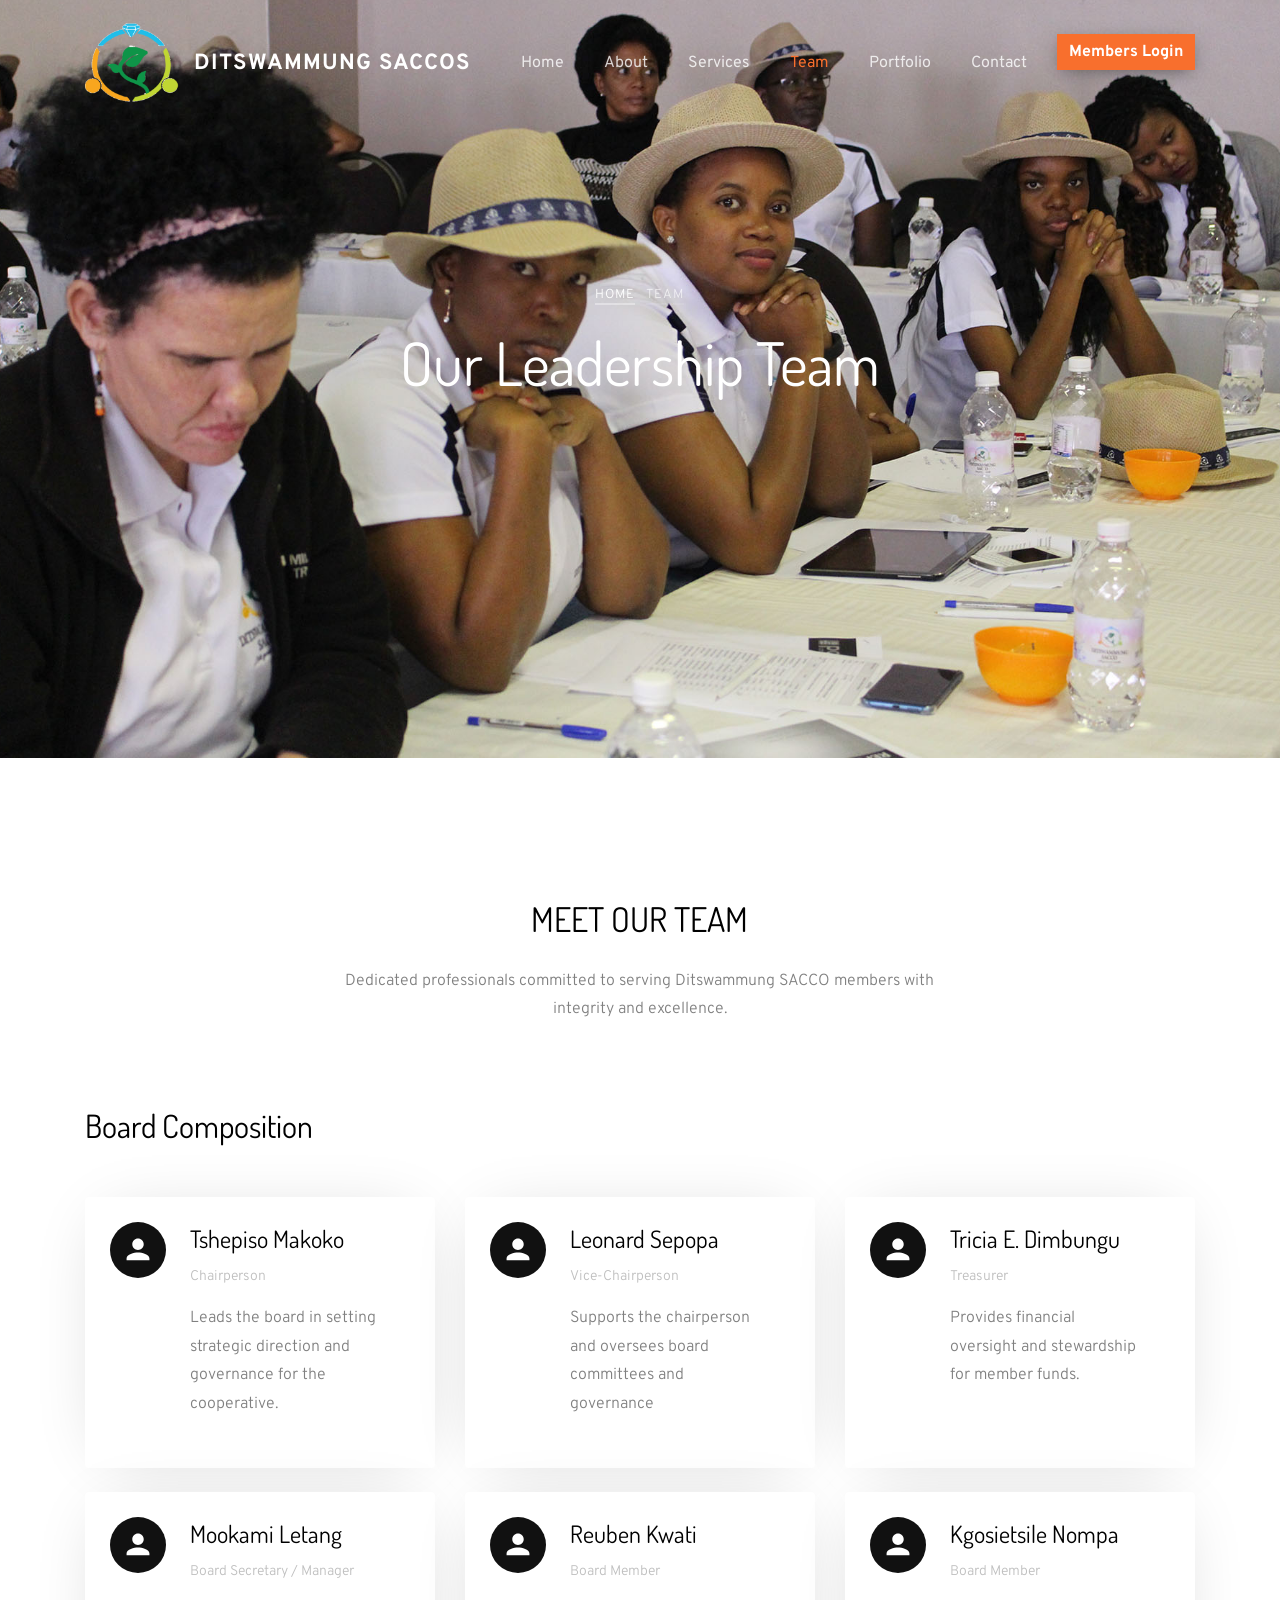
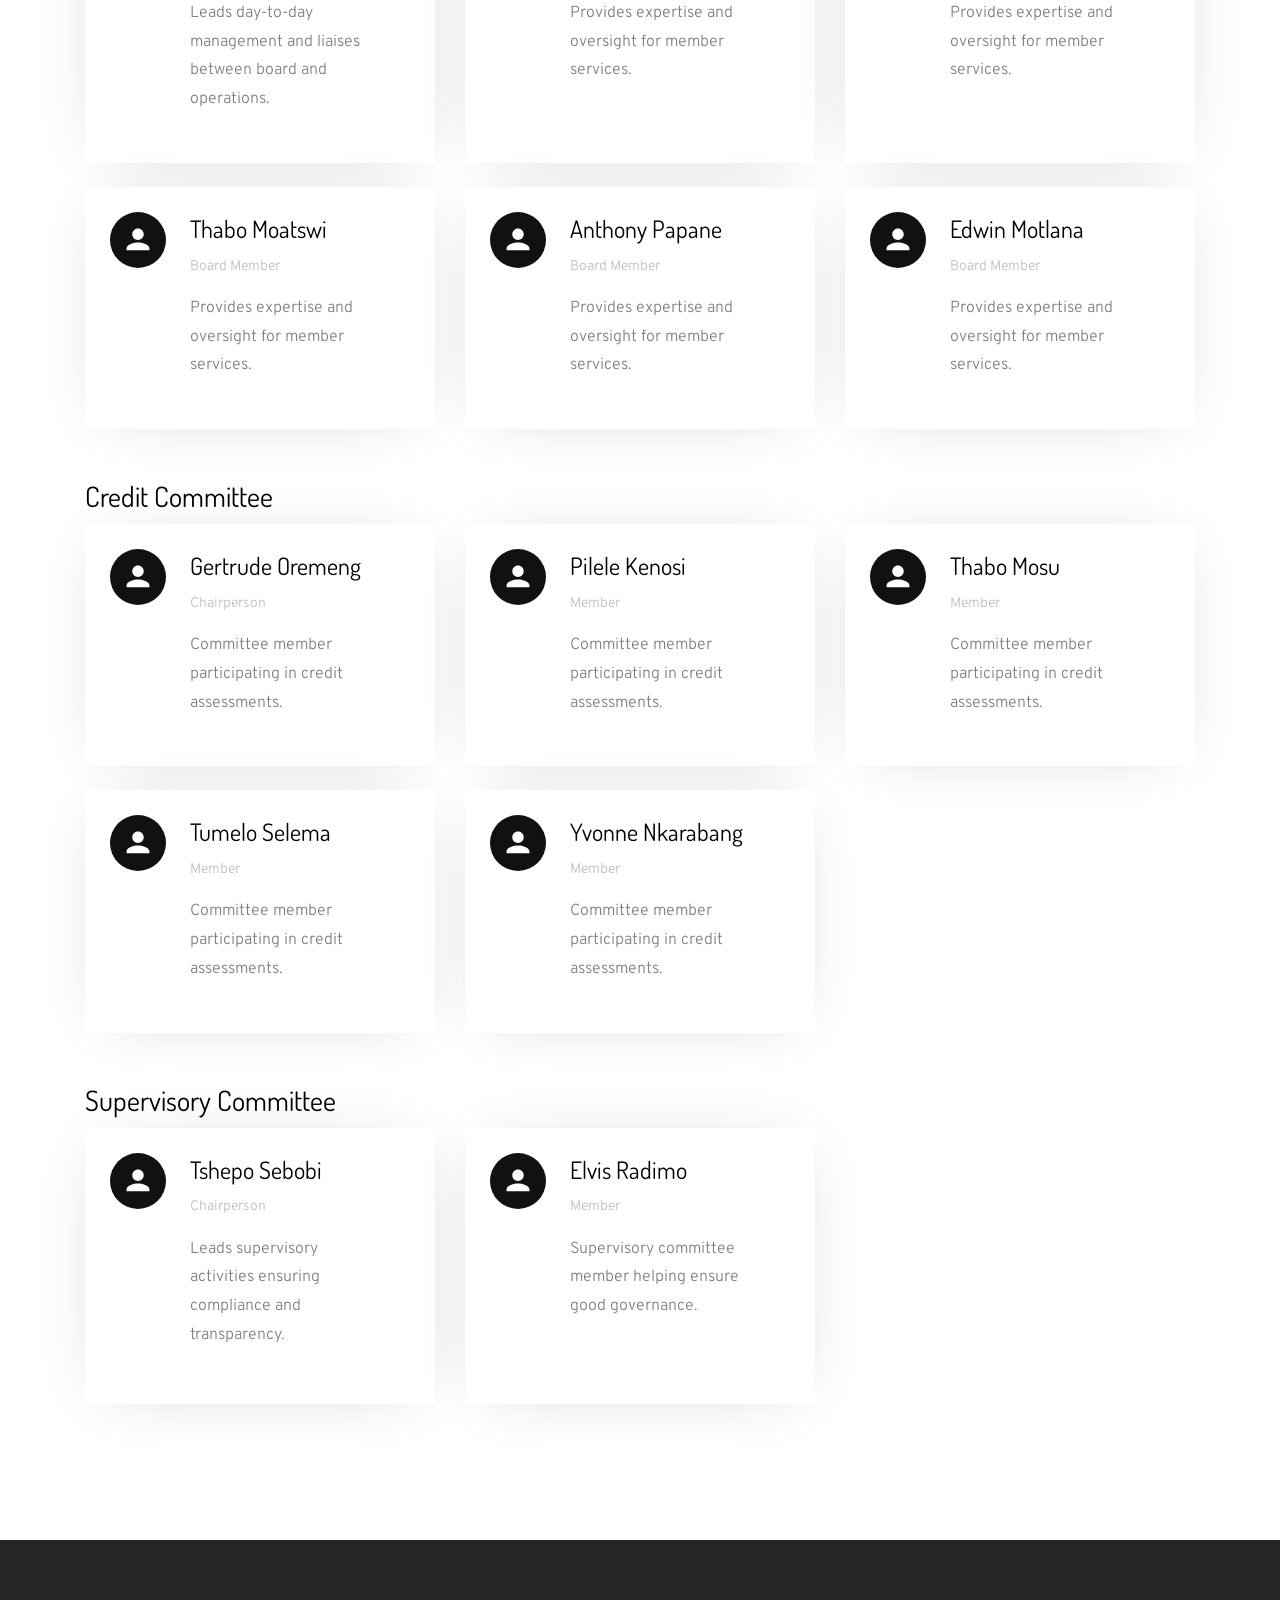
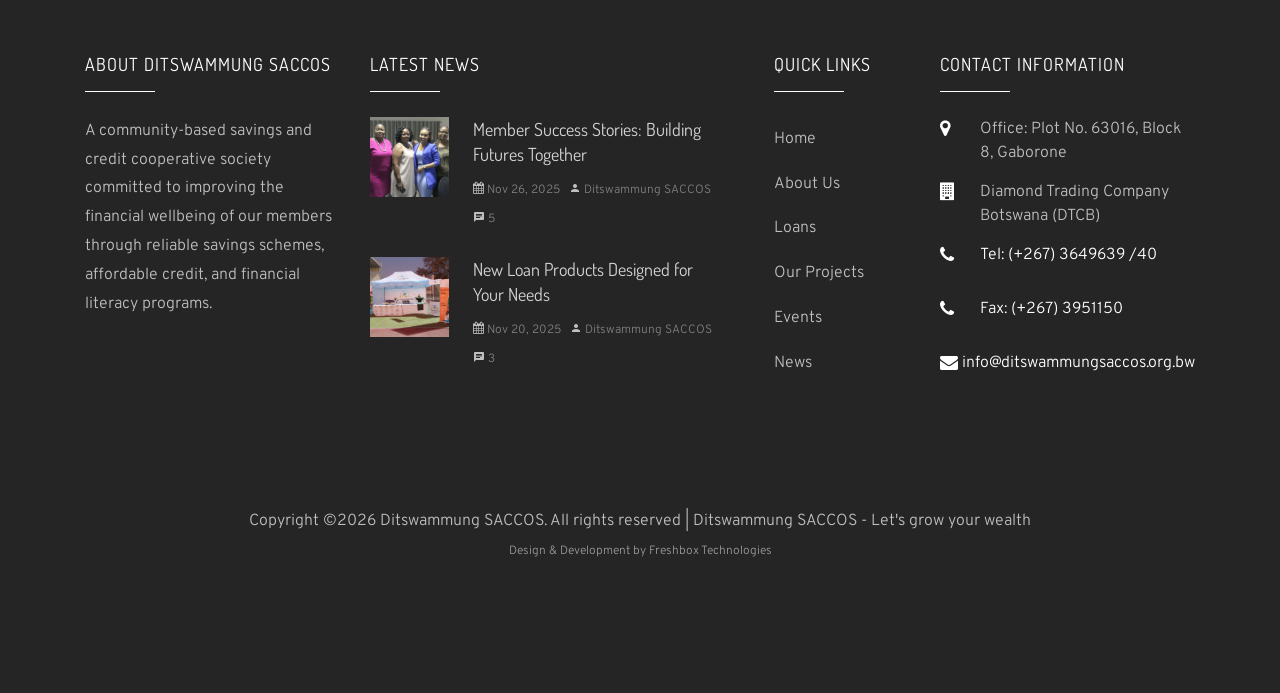
<file: team.html>
<!DOCTYPE html>
<html lang="en">
  <head>
    <title>Team - Ditswammung SACCOS Leadership</title>
    <meta charset="utf-8">
    <meta name="viewport" content="width=device-width, initial-scale=1, shrink-to-fit=no">
    
    <link href="https://fonts.googleapis.com/css?family=Dosis:200,300,400,500,700" rel="stylesheet">
    <link href="https://fonts.googleapis.com/css?family=Overpass:300,400,400i,600,700" rel="stylesheet">

    <link rel="stylesheet" href="css/open-iconic-bootstrap.min.css">
    <link rel="stylesheet" href="css/animate.css">
    
    <link rel="stylesheet" href="css/owl.carousel.min.css">
    <link rel="stylesheet" href="css/owl.theme.default.min.css">
    <link rel="stylesheet" href="css/magnific-popup.css">

    <link rel="stylesheet" href="css/aos.css">

    <link rel="stylesheet" href="css/ionicons.min.css">

    <link rel="stylesheet" href="css/bootstrap-datepicker.css">
    <link rel="stylesheet" href="css/jquery.timepicker.css">

    
    <link rel="stylesheet" href="css/flaticon.css">
    <link rel="stylesheet" href="css/icomoon.css">
    <link rel="stylesheet" href="css/style.css">
    <!-- Favicons (32x32 primary) -->
    <link rel="icon" type="image/png" href="images/favicon/favicon-32x32.png" sizes="32x32">
    <link rel="shortcut icon" href="images/favicon/favicon-32x32.png">
    <link rel="apple-touch-icon" href="images/favicon/apple-touch-icon.png" sizes="180x180">
    <link rel="manifest" href="images/favicon/site.webmanifest">
    <meta name="msapplication-TileImage" content="images/favicon/android-chrome-192x192.png">
    <meta name="theme-color" content="#c05a1f">
  </head>
  <body>
    
  <nav class="navbar navbar-expand-lg navbar-dark ftco_navbar bg-dark ftco-navbar-light" id="ftco-navbar">
    <div class="container">
      <a class="navbar-brand" href="index.html"><img src="images/logo.png" alt="Ditswammung SACCOS" style="height: 80px; margin-right: 15px;">Ditswammung SACCOS</a>
      <button class="navbar-toggler" type="button" data-toggle="collapse" data-target="#ftco-nav" aria-controls="ftco-nav" aria-expanded="false" aria-label="Toggle navigation">
        <span class="oi oi-menu"></span> Menu
      </button>

      <div class="collapse navbar-collapse" id="ftco-nav">
        <ul class="navbar-nav ml-auto">
          <li class="nav-item"><a href="index.html" class="nav-link">Home</a></li>
          <li class="nav-item"><a href="about.html" class="nav-link">About</a></li>
          <li class="nav-item dropdown">
            <a class="nav-link dropdown-toggle" href="#" id="servicesDropdown" role="button" data-toggle="dropdown" aria-haspopup="true" aria-expanded="false">Services</a>
            <div class="dropdown-menu" aria-labelledby="servicesDropdown">
              <a class="dropdown-item" href="services.html">Core Services</a>
              <a class="dropdown-item" href="pricing.html">Savings and Investments</a>
              <a class="dropdown-item" href="loans.html">Loans</a>
            </div>
          </li>
          <li class="nav-item active"><a href="team.html" class="nav-link">Team</a></li>
          <li class="nav-item"><a href="portfolio.html" class="nav-link">Portfolio</a></li>          <li class="nav-item"><a href="contact.html" class="nav-link">Contact</a></li>          <li class="nav-item"><a href="https://coopmis.co.bw/Landing/Index/" class="btn btn-warning" style="background-color: #f86f2d; color: white; font-weight: bold; border: none; margin-left: 10px;" target="_blank">Members Login</a></li>
        </ul>
      </div>
    </div>
  </nav>
    <!-- END nav -->
    
    <div class="hero-wrap" style="background-image: url('images/slide/slide-2.jpg');" data-stellar-background-ratio="0.5">
      <div class="overlay"></div>
      <div class="container">
        <div class="row no-gutters slider-text align-items-center justify-content-center" data-scrollax-parent="true">
          <div class="col-md-7 ftco-animate text-center" data-scrollax=" properties: { translateY: '70%' }">
             <p class="breadcrumbs" data-scrollax="properties: { translateY: '30%', opacity: 1.6 }"><span class="mr-2"><a href="index.html">Home</a></span> <span>Team</span></p>
            <h1 class="mb-3 bread" data-scrollax="properties: { translateY: '30%', opacity: 1.6 }">Our Leadership Team</h1>
          </div>
        </div>
      </div>
    </div>

    
    <section class="ftco-section">
      <div class="container">
      	<div class="row justify-content-center mb-5 pb-3">
          <div class="col-md-7 heading-section ftco-animate text-center">
            <h2 class="mb-4">Meet Our Team</h2>
            <p>Dedicated professionals committed to serving Ditswammung SACCO members with integrity and excellence.</p>
          </div>
        </div>
        <div class="row">
          <div class="col-md-12 mb-4 ftco-animate">
            <h2 class="mb-4">Board Composition</h2>
          </div>

          <!-- Board Members as staff-style cards -->
          <div class="col-md-4 d-flex mb-sm-4 ftco-animate">
            <div class="staff w-100">
              <div class="d-flex mb-4">
                <div class="member-icon" aria-hidden>
                  <svg viewBox="0 0 24 24" xmlns="http://www.w3.org/2000/svg"><path d="M12 12c2.7 0 4.9-2.2 4.9-4.9S14.7 2.2 12 2.2 7.1 4.4 7.1 7.1 9.3 12 12 12zm0 2.2c-3.3 0-9.8 1.7-9.8 5v1.6h19.6V19.2c0-3.3-6.5-5-9.8-5z"/></svg>
                </div>
                <div class="info ml-4">
                  <h3><a href="#">Tshepiso Makoko</a></h3>
                  <span class="position">Chairperson</span>
                  <div class="text"><p>Leads the board in setting strategic direction and governance for the cooperative.</p></div>
                </div>
              </div>
            </div>
          </div>

          <div class="col-md-4 d-flex mb-sm-4 ftco-animate">
            <div class="staff w-100">
              <div class="d-flex mb-4">
                <div class="member-icon" aria-hidden>
                  <svg viewBox="0 0 24 24" xmlns="http://www.w3.org/2000/svg"><path d="M12 12c2.7 0 4.9-2.2 4.9-4.9S14.7 2.2 12 2.2 7.1 4.4 7.1 7.1 9.3 12 12 12zm0 2.2c-3.3 0-9.8 1.7-9.8 5v1.6h19.6V19.2c0-3.3-6.5-5-9.8-5z"/></svg>
                </div>
                <div class="info ml-4">
                  <h3><a href="#">Leonard Sepopa</a></h3>
                  <span class="position">Vice-Chairperson</span>
                  <div class="text"><p>Supports the chairperson and oversees board committees and governance</p></div>
                </div>
              </div>
            </div>
          </div>

          <div class="col-md-4 d-flex mb-sm-4 ftco-animate">
            <div class="staff w-100">
              <div class="d-flex mb-4">
                <div class="member-icon" aria-hidden>
                  <svg viewBox="0 0 24 24" xmlns="http://www.w3.org/2000/svg"><path d="M12 12c2.7 0 4.9-2.2 4.9-4.9S14.7 2.2 12 2.2 7.1 4.4 7.1 7.1 9.3 12 12 12zm0 2.2c-3.3 0-9.8 1.7-9.8 5v1.6h19.6V19.2c0-3.3-6.5-5-9.8-5z"/></svg>
                </div>
                <div class="info ml-4">
                  <h3><a href="#">Tricia E. Dimbungu</a></h3>
                  <span class="position">Treasurer</span>
                  <div class="text"><p>Provides financial oversight and stewardship for member funds.</p></div>
                </div>
              </div>
            </div>
          </div>

          <div class="col-md-4 d-flex mb-sm-4 ftco-animate">
            <div class="staff w-100">
              <div class="d-flex mb-4">
                <div class="member-icon" aria-hidden>
                  <svg viewBox="0 0 24 24" xmlns="http://www.w3.org/2000/svg"><path d="M12 12c2.7 0 4.9-2.2 4.9-4.9S14.7 2.2 12 2.2 7.1 4.4 7.1 7.1 9.3 12 12 12zm0 2.2c-3.3 0-9.8 1.7-9.8 5v1.6h19.6V19.2c0-3.3-6.5-5-9.8-5z"/></svg>
                </div>
                <div class="info ml-4">
                  <h3><a href="#">Mookami Letang</a></h3>
                  <span class="position">Board Secretary / Manager</span>
                  <div class="text"><p>Leads day-to-day management and liaises between board and operations.</p></div>
                </div>
              </div>
            </div>
          </div>

          <div class="col-md-4 d-flex mb-sm-4 ftco-animate">
            <div class="staff w-100">
              <div class="d-flex mb-4">
                <div class="member-icon" aria-hidden>
                  <svg viewBox="0 0 24 24" xmlns="http://www.w3.org/2000/svg"><path d="M12 12c2.7 0 4.9-2.2 4.9-4.9S14.7 2.2 12 2.2 7.1 4.4 7.1 7.1 9.3 12 12 12zm0 2.2c-3.3 0-9.8 1.7-9.8 5v1.6h19.6V19.2c0-3.3-6.5-5-9.8-5z"/></svg>
                </div>
                <div class="info ml-4">
                  <h3><a href="#">Reuben Kwati</a></h3>
                  <span class="position">Board Member</span>
                  <div class="text"><p>Provides expertise and oversight for member services.</p></div>
                </div>
              </div>
            </div>
          </div>

          <div class="col-md-4 d-flex mb-sm-4 ftco-animate">
            <div class="staff w-100">
              <div class="d-flex mb-4">
                <div class="member-icon" aria-hidden>
                  <svg viewBox="0 0 24 24" xmlns="http://www.w3.org/2000/svg"><path d="M12 12c2.7 0 4.9-2.2 4.9-4.9S14.7 2.2 12 2.2 7.1 4.4 7.1 7.1 9.3 12 12 12zm0 2.2c-3.3 0-9.8 1.7-9.8 5v1.6h19.6V19.2c0-3.3-6.5-5-9.8-5z"/></svg>
                </div>
                <div class="info ml-4">
                  <h3><a href="#">Kgosietsile Nompa</a></h3>
                  <span class="position">Board Member</span>
                  <div class="text"><p>Provides expertise and oversight for member services.</p></div>
                </div>
              </div>
            </div>
          </div>

          <div class="col-md-4 d-flex mb-sm-4 ftco-animate">
            <div class="staff w-100">
              <div class="d-flex mb-4">
                <div class="member-icon" aria-hidden>
                  <svg viewBox="0 0 24 24" xmlns="http://www.w3.org/2000/svg"><path d="M12 12c2.7 0 4.9-2.2 4.9-4.9S14.7 2.2 12 2.2 7.1 4.4 7.1 7.1 9.3 12 12 12zm0 2.2c-3.3 0-9.8 1.7-9.8 5v1.6h19.6V19.2c0-3.3-6.5-5-9.8-5z"/></svg>
                </div>
                <div class="info ml-4">
                  <h3><a href="#">Thabo Moatswi</a></h3>
                  <span class="position">Board Member</span>
                  <div class="text"><p>Provides expertise and oversight for member services.</p></div>
                </div>
              </div>
            </div>
          </div>

          <div class="col-md-4 d-flex mb-sm-4 ftco-animate">
            <div class="staff w-100">
              <div class="d-flex mb-4">
                <div class="member-icon" aria-hidden>
                  <svg viewBox="0 0 24 24" xmlns="http://www.w3.org/2000/svg"><path d="M12 12c2.7 0 4.9-2.2 4.9-4.9S14.7 2.2 12 2.2 7.1 4.4 7.1 7.1 9.3 12 12 12zm0 2.2c-3.3 0-9.8 1.7-9.8 5v1.6h19.6V19.2c0-3.3-6.5-5-9.8-5z"/></svg>
                </div>
                <div class="info ml-4">
                  <h3><a href="#">Anthony Papane</a></h3>
                  <span class="position">Board Member</span>
                  <div class="text"><p>Provides expertise and oversight for member services.</p></div>
                </div>
              </div>
            </div>
          </div>

          <div class="col-md-4 d-flex mb-sm-4 ftco-animate">
            <div class="staff w-100">
              <div class="d-flex mb-4">
                <div class="member-icon" aria-hidden>
                  <svg viewBox="0 0 24 24" xmlns="http://www.w3.org/2000/svg"><path d="M12 12c2.7 0 4.9-2.2 4.9-4.9S14.7 2.2 12 2.2 7.1 4.4 7.1 7.1 9.3 12 12 12zm0 2.2c-3.3 0-9.8 1.7-9.8 5v1.6h19.6V19.2c0-3.3-6.5-5-9.8-5z"/></svg>
                </div>
                <div class="info ml-4">
                  <h3><a href="#">Edwin Motlana</a></h3>
                  <span class="position">Board Member</span>
                  <div class="text"><p>Provides expertise and oversight for member services.</p></div>
                </div>
              </div>
            </div>
          </div>

          <!-- Credit Committee -->
          <div class="col-md-12 mt-4"><h3>Credit Committee</h3></div>
          <div class="col-md-4 d-flex mb-sm-4 ftco-animate">
            <div class="staff w-100">
              <div class="d-flex mb-4">
                <div class="member-icon" aria-hidden>
                  <svg viewBox="0 0 24 24" xmlns="http://www.w3.org/2000/svg"><path d="M12 12c2.7 0 4.9-2.2 4.9-4.9S14.7 2.2 12 2.2 7.1 4.4 7.1 7.1 9.3 12 12 12zm0 2.2c-3.3 0-9.8 1.7-9.8 5v1.6h19.6V19.2c0-3.3-6.5-5-9.8-5z"/></svg>
                </div>
                <div class="info ml-4">
                  <h3><a href="#">Gertrude Oremeng</a></h3>
                  <span class="position">Chairperson</span>
                  <div class="text"><p>Committee member participating in credit assessments.</p></div>
                </div>
              </div>
            </div>
          </div>
          <div class="col-md-4 d-flex mb-sm-4 ftco-animate">
            <div class="staff w-100">
              <div class="d-flex mb-4">
                <div class="member-icon" aria-hidden>
                  <svg viewBox="0 0 24 24" xmlns="http://www.w3.org/2000/svg"><path d="M12 12c2.7 0 4.9-2.2 4.9-4.9S14.7 2.2 12 2.2 7.1 4.4 7.1 7.1 9.3 12 12 12zm0 2.2c-3.3 0-9.8 1.7-9.8 5v1.6h19.6V19.2c0-3.3-6.5-5-9.8-5z"/></svg>
                </div>
                <div class="info ml-4">
                  <h3><a href="#">Pilele Kenosi</a></h3>
                  <span class="position">Member</span>
                  <div class="text"><p>Committee member participating in credit assessments.</p></div>
                </div>
              </div>
            </div>
          </div>
          <div class="col-md-4 d-flex mb-sm-4 ftco-animate">
            <div class="staff w-100">
              <div class="d-flex mb-4">
                <div class="member-icon" aria-hidden>
                  <svg viewBox="0 0 24 24" xmlns="http://www.w3.org/2000/svg"><path d="M12 12c2.7 0 4.9-2.2 4.9-4.9S14.7 2.2 12 2.2 7.1 4.4 7.1 7.1 9.3 12 12 12zm0 2.2c-3.3 0-9.8 1.7-9.8 5v1.6h19.6V19.2c0-3.3-6.5-5-9.8-5z"/></svg>
                </div>
                <div class="info ml-4">
                  <h3><a href="#">Thabo Mosu</a></h3>
                  <span class="position">Member</span>
                  <div class="text"><p>Committee member participating in credit assessments.</p></div>
                </div>
              </div>
            </div>
          </div>
          <div class="col-md-4 d-flex mb-sm-4 ftco-animate">
            <div class="staff w-100">
              <div class="d-flex mb-4">
                <div class="member-icon" aria-hidden>
                  <svg viewBox="0 0 24 24" xmlns="http://www.w3.org/2000/svg"><path d="M12 12c2.7 0 4.9-2.2 4.9-4.9S14.7 2.2 12 2.2 7.1 4.4 7.1 7.1 9.3 12 12 12zm0 2.2c-3.3 0-9.8 1.7-9.8 5v1.6h19.6V19.2c0-3.3-6.5-5-9.8-5z"/></svg>
                </div>
                <div class="info ml-4">
                  <h3><a href="#">Tumelo Selema</a></h3>
                  <span class="position">Member</span>
                  <div class="text"><p>Committee member participating in credit assessments.</p></div>
                </div>
              </div>
            </div>
          </div>
          <div class="col-md-4 d-flex mb-sm-4 ftco-animate">
            <div class="staff w-100">
              <div class="d-flex mb-4">
                <div class="member-icon" aria-hidden>
                  <svg viewBox="0 0 24 24" xmlns="http://www.w3.org/2000/svg"><path d="M12 12c2.7 0 4.9-2.2 4.9-4.9S14.7 2.2 12 2.2 7.1 4.4 7.1 7.1 9.3 12 12 12zm0 2.2c-3.3 0-9.8 1.7-9.8 5v1.6h19.6V19.2c0-3.3-6.5-5-9.8-5z"/></svg>
                </div>
                <div class="info ml-4">
                  <h3><a href="#">Yvonne Nkarabang</a></h3>
                  <span class="position">Member</span>
                  <div class="text"><p>Committee member participating in credit assessments.</p></div>
                </div>
              </div>
            </div>
          </div>

          <!-- Supervisory Committee -->
          <div class="col-md-12 mt-4"><h3>Supervisory Committee</h3></div>
          <div class="col-md-4 d-flex mb-sm-4 ftco-animate">
            <div class="staff w-100">
              <div class="d-flex mb-4">
                <div class="member-icon" aria-hidden>
                  <svg viewBox="0 0 24 24" xmlns="http://www.w3.org/2000/svg"><path d="M12 12c2.7 0 4.9-2.2 4.9-4.9S14.7 2.2 12 2.2 7.1 4.4 7.1 7.1 9.3 12 12 12zm0 2.2c-3.3 0-9.8 1.7-9.8 5v1.6h19.6V19.2c0-3.3-6.5-5-9.8-5z"/></svg>
                </div>
                <div class="info ml-4">
                  <h3><a href="#">Tshepo Sebobi</a></h3>
                  <span class="position">Chairperson</span>
                  <div class="text"><p>Leads supervisory activities ensuring compliance and transparency.</p></div>
                </div>
              </div>
            </div>
          </div>
          <div class="col-md-4 d-flex mb-sm-4 ftco-animate">
            <div class="staff w-100">
              <div class="d-flex mb-4">
                <div class="member-icon" aria-hidden>
                  <svg viewBox="0 0 24 24" xmlns="http://www.w3.org/2000/svg"><path d="M12 12c2.7 0 4.9-2.2 4.9-4.9S14.7 2.2 12 2.2 7.1 4.4 7.1 7.1 9.3 12 12 12zm0 2.2c-3.3 0-9.8 1.7-9.8 5v1.6h19.6V19.2c0-3.3-6.5-5-9.8-5z"/></svg>
                </div>
                <div class="info ml-4">
                  <h3><a href="#">Elvis Radimo</a></h3>
                  <span class="position">Member</span>
                  <div class="text"><p>Supervisory committee member helping ensure good governance.</p></div>
                </div>
              </div>
            </div>
          </div>
          <div class="col-md-4 d-flex mb-sm-4 ftco-animate">
            <div class="staff w-100">
              <div class="d-flex mb-4">
                <div class="member-icon" aria-hidden>
                  <svg viewBox="0 0 24 24" xmlns="http://www.w3.org/2000/svg"><path d="M12 12c2.7 0 4.9-2.2 4.9-4.9S14.7 2.2 12 2.2 7.1 4.4 7.1 7.1 9.3 12 12 12zm0 2.2c-3.3 0-9.8 1.7-9.8 5v1.6h19.6V19.2c0-3.3-6.5-5-9.8-5z"/></svg>
                </div>
                <div class="info ml-4">
                  <h3><a href="#">Motloheloa B. Phooko</a></h3>
                  <span class="position">Member</span>
                  <div class="text"><p>Supervisory committee member helping ensure good governance.</p></div>
                </div>
              </div>
            </div>
          </div>
        </div>
      </div>
    </section>
    

    <footer class="ftco-footer ftco-section img">
    	<div class="overlay"></div>
      <div class="container">
        <div class="row mb-5">
          <div class="col-md-3">
            <div class="ftco-footer-widget mb-4">
              <h2 class="ftco-heading-2">About Ditswammung SACCOS</h2>
              <p>A community-based savings and credit cooperative society committed to improving the financial wellbeing of our members through reliable savings schemes, affordable credit, and financial literacy programs.</p>
              <ul class="ftco-footer-social list-unstyled float-md-left float-lft mt-5">
                <li class="ftco-animate"><a href="#"><span class="icon-twitter"></span></a></li>
                <li class="ftco-animate"><a href="#"><span class="icon-facebook"></span></a></li>
                <li class="ftco-animate"><a href="#"><span class="icon-instagram"></span></a></li>
              </ul>
            </div>
          </div>
          <div class="col-md-4">
            <div class="ftco-footer-widget mb-4">
              <h2 class="ftco-heading-2">Latest News</h2>
              <div class="block-21 mb-4 d-flex">
                <a class="blog-img mr-4" style="background-image: url(images/img2/IMG_0634.JPG);"></a>
                <div class="text">
                  <h3 class="heading"><a href="#">Member Success Stories: Building Futures Together</a></h3>
                  <div class="meta">
                    <div><a href="#"><span class="icon-calendar"></span> Nov 26, 2025</a></div>
                    <div><a href="#"><span class="icon-person"></span> Ditswammung SACCOS</a></div>
                    <div><a href="#"><span class="icon-chat"></span> 5</a></div>
                  </div>
                </div>
              </div>
              <div class="block-21 mb-4 d-flex">
                <a class="blog-img mr-4" style="background-image: url(images/img2/20220917_060430.jpg);"></a>
                <div class="text">
                  <h3 class="heading"><a href="#">New Loan Products Designed for Your Needs</a></h3>
                  <div class="meta">
                    <div><a href="#"><span class="icon-calendar"></span> Nov 20, 2025</a></div>
                    <div><a href="#"><span class="icon-person"></span> Ditswammung SACCOS</a></div>
                    <div><a href="#"><span class="icon-chat"></span> 3</a></div>
                  </div>
                </div>
              </div>
            </div>
          </div>
          <div class="col-md-2">
             <div class="ftco-footer-widget mb-4 ml-md-4">
              <h2 class="ftco-heading-2">Quick Links</h2>
              <ul class="list-unstyled">
                <li><a href="index.html" class="py-2 d-block">Home</a></li>
                <li><a href="about.html" class="py-2 d-block">About Us</a></li>
                <li><a href="loans.html" class="py-2 d-block">Loans</a></li>
                <li><a href="services.html" class="py-2 d-block">Our Projects</a></li>
                <li><a href="events.html" class="py-2 d-block">Events</a></li>
                <li><a href="news.html" class="py-2 d-block">News</a></li>
              </ul>
            </div>
          </div>
          <div class="col-md-3">
            <div class="ftco-footer-widget mb-4">
            	<h2 class="ftco-heading-2">Contact Information</h2>
              <div class="block-23 mb-3">
                <ul>
                  <li><span class="icon icon-map-marker"></span><span class="text">Office: Plot No. 63016, Block 8, Gaborone</span></li>
                  <li><span class="icon icon-building"></span><span class="text">Diamond Trading Company Botswana (DTCB)</span></li>
                  <li><a href="tel:+26736496340"><span class="icon icon-phone"></span><span class="text">Tel: (+267) 3649639 /40</span></a></li>
                  <li><a href="tel:+2673951150"><span class="icon icon-phone"></span><span class="text">Fax: (+267) 3951150</span></a></li>
                  <li><a href="mailto:info@ditswammungsaccos.org.bw"><span class="icon icon-envelope"></span><span class="text">info@ditswammungsaccos.org.bw</span></a></li>
                </ul>
              </div>
            </div>
          </div>
        </div>
        <div class="row">
          <div class="col-md-12 text-center">

            <p>Copyright &copy;<script>document.write(new Date().getFullYear());</script> Ditswammung SACCOS. All rights reserved | Ditswammung SACCOS - Let's grow your wealth<br><span style="font-size: 12px; color: #999;">Design & Development by <a href="https://www.freshboxtech.co.bw" target="_blank" style="color: #999; text-decoration: none;">Freshbox Technologies</a></span></p>
          </div>
        </div>
      </div>
    </footer>
    
  

  <!-- loader -->
  <div id="ftco-loader" class="show fullscreen"><svg class="circular" width="48px" height="48px"><circle class="path-bg" cx="24" cy="24" r="22" fill="none" stroke-width="4" stroke="#eeeeee"/><circle class="path" cx="24" cy="24" r="22" fill="none" stroke-width="4" stroke-miterlimit="10" stroke="#F96D00"/></svg></div>


  <script src="js/jquery.min.js"></script>
  <script src="js/jquery-migrate-3.0.1.min.js"></script>
  <script src="js/popper.min.js"></script>
  <script src="js/bootstrap.min.js"></script>
  <script src="js/jquery.easing.1.3.js"></script>
  <script src="js/jquery.waypoints.min.js"></script>
  <script src="js/jquery.stellar.min.js"></script>
  <script src="js/owl.carousel.min.js"></script>
  <script src="js/jquery.magnific-popup.min.js"></script>
  <script src="js/aos.js"></script>
  <script src="js/jquery.animateNumber.min.js"></script>
  <script src="js/bootstrap-datepicker.js"></script>
  <script src="js/jquery.timepicker.min.js"></script>
  <script src="js/scrollax.min.js"></script>
  <script src="js/main.js"></script>
    
  </body>
</html>
</file>
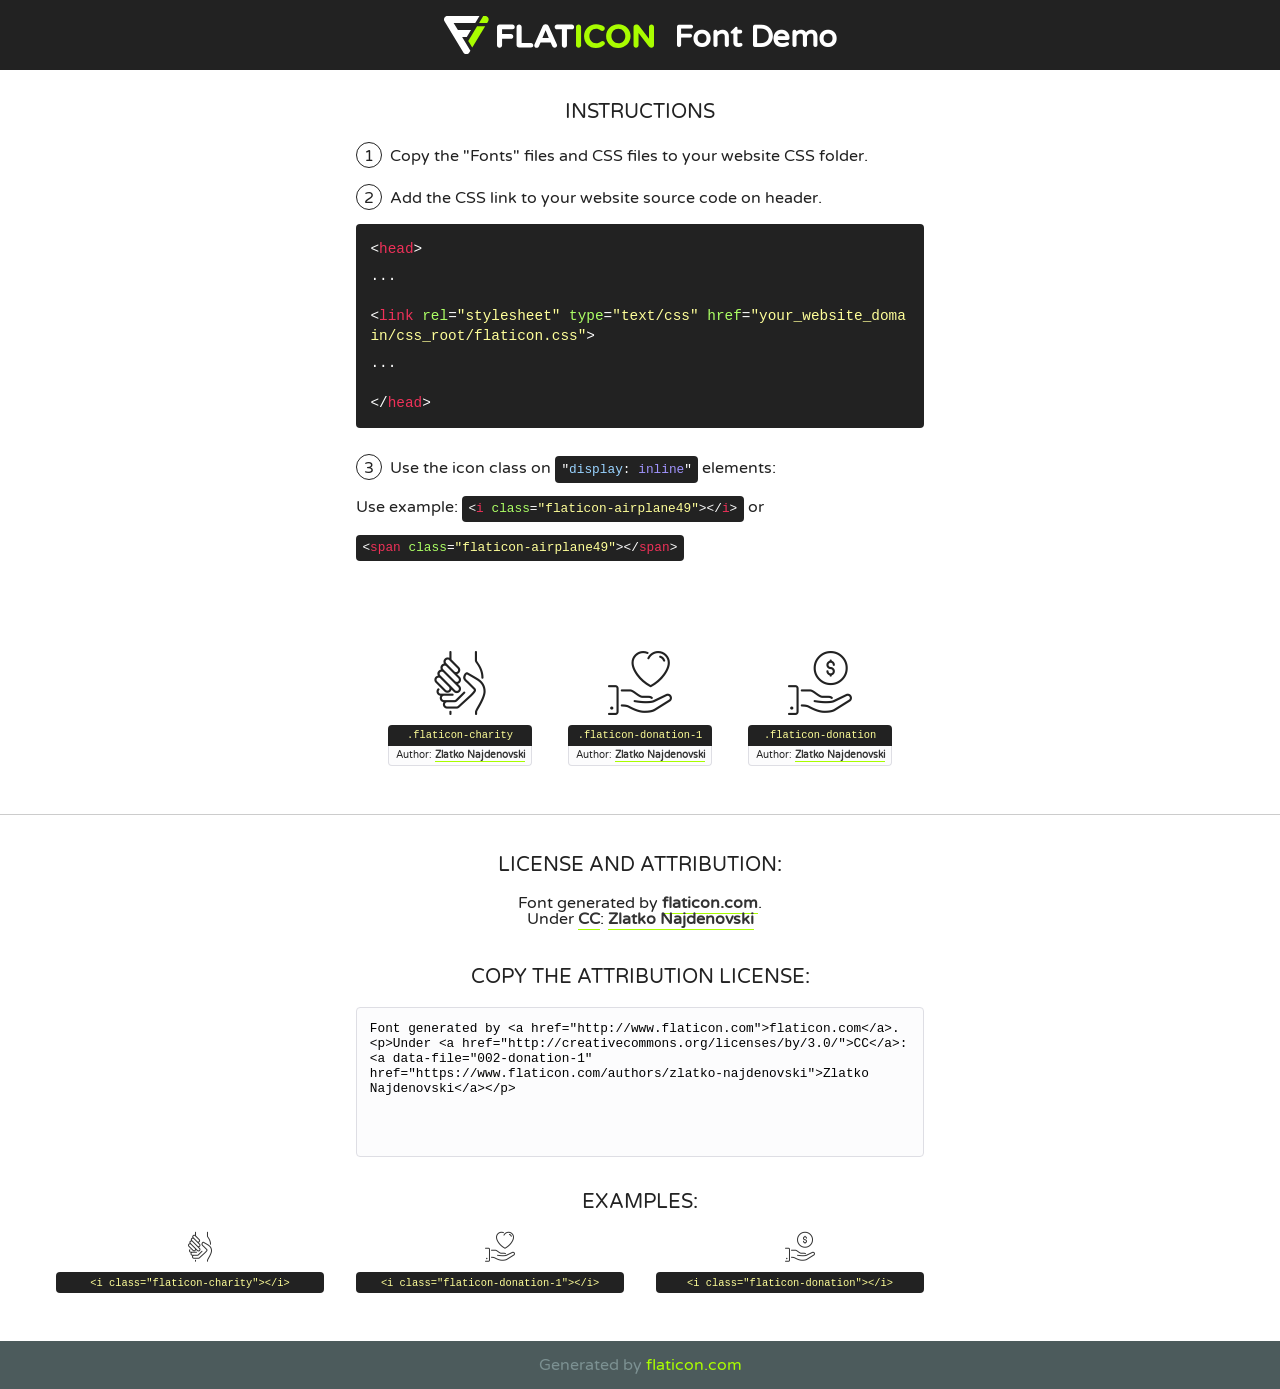
<file: fonts/flaticon/font/flaticon.html>
<!DOCTYPE html>
<!--
  Flaticon icon font: Flaticon
  Creation date: 25/08/2018 14:33
-->
<html>
<!DOCTYPE html>
<html>

<head>
    <title>Flaticon WebFont</title>
    <link href="http://fonts.googleapis.com/css?family=Varela+Round" rel="stylesheet" type="text/css" />
    <link rel="stylesheet" type="text/css" href="flaticon.css">
    <meta charset="UTF-8">
    <style>
    html, body, div, span, applet, object, iframe,
    h1, h2, h3, h4, h5, h6, p, blockquote, pre,
    a, abbr, acronym, address, big, cite, code,
    del, dfn, em, img, ins, kbd, q, s, samp,
    small, strike, strong, sub, sup, tt, var,
    b, u, i, center,
    dl, dt, dd, ol, ul, li,
    fieldset, form, label, legend,
    table, caption, tbody, tfoot, thead, tr, th, td,
    article, aside, canvas, details, embed, 
    figure, figcaption, footer, header, hgroup, 
    menu, nav, output, ruby, section, summary,
    time, mark, audio, video {
        margin: 0;
        padding: 0;
        border: 0;
        font-size: 100%;
        font: inherit;
        vertical-align: baseline;
    }
    /* HTML5 display-role reset for older browsers */
    article, aside, details, figcaption, figure, 
    footer, header, hgroup, menu, nav, section {
        display: block;
    }
    body {
        line-height: 1;
    }
    ol, ul {
        list-style: none;
    }
    blockquote, q {
        quotes: none;
    }
    blockquote:before, blockquote:after,
    q:before, q:after {
        content: '';
        content: none;
    }
    table {
        border-collapse: collapse;
        border-spacing: 0;
    }
    body {
        font-family: 'Varela Round', Helvetica, Arial, sans-serif;
        font-size: 16px;
        color: #222;
    }
    a {
        color: #333;
        border-bottom: 1px solid #a9fd00;
        font-weight: bold;
        text-decoration: none;
    }
    * {
        -moz-box-sizing: border-box;
        -webkit-box-sizing: border-box;
        box-sizing: border-box;
        margin: 0;
        padding: 0;
    }
    [class^="flaticon-"]:before, [class*=" flaticon-"]:before, [class^="flaticon-"]:after, [class*=" flaticon-"]:after {
        font-family: Flaticon;
        font-size: 30px;
        font-style: normal;
        margin-left: 20px;
        color: #333;
    }
    .wrapper {
        max-width: 600px;
        margin: auto;
        padding: 0 1em;
    }
    .title {
        font-size: 1.25em;
        text-align: center;
        margin-bottom: 1em;
        text-transform: uppercase;
    }
    header {
        text-align: center;
        background-color: #222;
        color: #fff;
        padding: 1em;
    }
    header .logo {
        width: 210px;
        height: 38px;
        display: inline-block;
        vertical-align: middle;
        margin-right: 1em;
        border: none;
    }
    header strong {
        font-size: 1.95em;
        font-weight: bold;
        vertical-align: middle;
        margin-top: 5px;
        display: inline-block;
    }
    .demo {
        margin: 2em auto;
        line-height: 1.25em;
    }
    .demo ul li {
        margin-bottom: 1em;
    }
    .demo ul li .num {
        color: #222;
        border-radius: 20px;
        display: inline-block;
        width: 26px;
        padding: 3px;
        height: 26px;
        text-align: center;
        margin-right: 0.5em;
        border: 1px solid #222;
    }
    .demo ul li code {
        background-color: #222;
        border-radius: 4px;
        padding: 0.25em 0.5em;
        display: inline-block;
        color: #fff;
        font-family: Consolas,Monaco,Lucida Console,Liberation Mono,DejaVu Sans Mono,Bitstream Vera Sans Mono,Courier New, monospace;
        font-weight: lighter;
        margin-top: 1em;
        font-size: 0.8em;
        word-break: break-all;
    }
    .demo ul li code.big {
        padding: 1em;
        font-size: 0.9em;
    }
    .demo ul li code .red {
        color: #EF3159;
    }
    .demo ul li code .green {
        color: #ACFF65;
    }
    .demo ul li code .yellow {
        color: #FFFF99;
    }
    .demo ul li code .blue {
        color: #99D3FF;
    }
    .demo ul li code .purple {
        color: #A295FF;
    }
    .demo ul li code .dots {
        margin-top: 0.5em;
        display: block;
    }
    #glyphs {
        border-bottom: 1px solid #ccc;
        padding: 2em 0;
        text-align: center;
    }
    .glyph {
        display: inline-block;
        width: 9em;
        margin: 1em;
        text-align: center;
        vertical-align: top;
        background: #FFF;
    }
    .glyph .glyph-icon {
        padding: 10px;
        display: block;
        font-family:"Flaticon";
        font-size: 64px;
        line-height: 1;
    }
    .glyph .glyph-icon:before {
        font-size: 64px;
        color: #222;
        margin-left: 0;
    }
    .class-name {
        font-size: 0.65em;
        background-color: #222;
        color: #fff;
        border-radius: 4px 4px 0 0;
        padding: 0.5em;
        color: #FFFF99;
        font-family: Consolas,Monaco,Lucida Console,Liberation Mono,DejaVu Sans Mono,Bitstream Vera Sans Mono,Courier New, monospace;
    }
    .author-name {
        font-size: 0.6em;
        background-color: #fcfcfd;
        border: 1px solid #DEDEE4;
        border-top: 0;
        border-radius: 0 0 4px 4px;
        padding: 0.5em;
    }
    .class-name:last-child {
        font-size: 10px;
        color:#888;
    }
    .class-name:last-child a {
        font-size: 10px;
        color:#555;
    }
    .class-name:last-child a:hover {
        color:#a9fd00;
    }
    .glyph > input {
        display: block;
        width: 100px;
        margin: 5px auto;
        text-align: center;
        font-size: 12px;
        cursor: text;
    }
    .glyph > input.icon-input {
        font-family:"Flaticon";
        font-size: 16px;
        margin-bottom: 10px;
    }
    .attribution .title {
        margin-top: 2em;
    }
    .attribution textarea {
        background-color: #fcfcfd;
        padding: 1em;
        border: none;
        box-shadow: none;
        border: 1px solid #DEDEE4;
        border-radius: 4px;
        resize: none;
        width: 100%;
        height: 150px;
        font-size: 0.8em;
        font-family: Consolas,Monaco,Lucida Console,Liberation Mono,DejaVu Sans Mono,Bitstream Vera Sans Mono,Courier New, monospace;
        -webkit-appearance: none;
    }
    .iconsuse {
        margin: 2em auto;
        text-align: center;
        max-width: 1200px;
    }
    .iconsuse:after {
        content: '';
        display: table;
        clear: both;
    }
    .iconsuse .image {
        float: left;
        width: 25%;
        padding: 0 1em;
    }
    .iconsuse .image p {
        margin-bottom: 1em;
    }
    .iconsuse .image span {
        display: block;
        font-size: 0.65em;
        background-color: #222;
        color: #fff;
        border-radius: 4px;
        padding: 0.5em;
        color: #FFFF99;
        margin-top: 1em;
        font-family: Consolas,Monaco,Lucida Console,Liberation Mono,DejaVu Sans Mono,Bitstream Vera Sans Mono,Courier New, monospace;
    }
    #footer {
        text-align: center;
        background-color: #4C5B5C;
        color: #7c9192;
        padding: 1em;
    }
    #footer a {
        border: none;
        color: #a9fd00;
        font-weight: normal;
    }
    @media (max-width: 960px) {
        .iconsuse .image {
            width: 50%;
        }
    }
    @media (max-width: 560px) {
        .iconsuse .image {
            width: 100%;
        }
    }
    </style>
</head>

<body class="characters-off">

    <header>
        <a href="http://www.flaticon.com" target="_blank" class="logo">
            <svg version="1.1" xmlns="http://www.w3.org/2000/svg" xmlns:xlink="http://www.w3.org/1999/xlink" xmlns:a="http://ns.adobe.com/AdobeSVGViewerExtensions/3.0/" viewBox="0 0 560.875 102.036" enable-background="new 0 0 560.875 102.036" xml:space="preserve">
                <defs>
                </defs>
                <g>
                    <g class="letters">
                        <path fill="#ffffff" d="M141.596,29.675c0-3.777,2.985-6.767,6.764-6.767h34.438c3.426,0,6.15,2.728,6.15,6.15
                        c0,3.43-2.724,6.149-6.15,6.149h-27.674v13.091h23.719c3.429,0,6.151,2.724,6.151,6.15c0,3.43-2.723,6.149-6.151,6.149h-23.719
                        v17.574c0,3.773-2.986,6.761-6.764,6.761c-3.779,0-6.764-2.989-6.764-6.761V29.675z"></path>
                        <path fill="#ffffff" d="M193.844,29.149c0-3.781,2.985-6.767,6.764-6.767c3.776,0,6.763,2.985,6.763,6.767v42.957h25.039
                        c3.426,0,6.149,2.726,6.149,6.153c0,3.425-2.723,6.15-6.149,6.15h-31.802c-3.779,0-6.764-2.986-6.764-6.768V29.149z"></path>
                        <path fill="#ffffff" d="M241.891,75.71l21.438-48.407c1.492-3.341,4.215-5.357,7.906-5.357h0.792
                        c3.686,0,6.323,2.017,7.815,5.357l21.439,48.407c0.436,0.967,0.701,1.845,0.701,2.723c0,3.602-2.809,6.501-6.414,6.501
                        c-3.161,0-5.269-1.845-6.499-4.655l-4.132-9.661h-27.059l-4.301,10.102c-1.144,2.631-3.426,4.214-6.237,4.214
                        c-3.517,0-6.24-2.81-6.24-6.325C241.1,77.64,241.451,76.677,241.891,75.71z M279.932,58.666l-8.521-20.297l-8.526,20.297H279.932
                        z"></path>
                        <path fill="#ffffff" d="M314.864,35.387H301.86c-3.429,0-6.239-2.813-6.239-6.238c0-3.429,2.811-6.24,6.239-6.24h39.533
                        c3.426,0,6.237,2.811,6.237,6.24c0,3.425-2.811,6.238-6.237,6.238h-13.001v42.785c0,3.773-2.99,6.761-6.764,6.761
                        c-3.779,0-6.764-2.989-6.764-6.761V35.387z"></path>
                        <path fill="#A9FD00" d="M352.615,29.149c0-3.781,2.985-6.767,6.767-6.767c3.774,0,6.761,2.985,6.761,6.767v49.024
                        c0,3.773-2.987,6.761-6.761,6.761c-3.781,0-6.767-2.989-6.767-6.761V29.149z"></path>
                        <path fill="#A9FD00" d="M374.132,53.836v-0.179c0-17.481,13.178-31.801,32.065-31.801c9.22,0,15.459,2.458,20.557,6.238
                        c1.402,1.054,2.637,2.985,2.637,5.357c0,3.692-2.985,6.59-6.681,6.59c-1.845,0-3.071-0.702-4.044-1.319
                        c-3.776-2.813-7.729-4.393-12.562-4.393c-10.364,0-17.831,8.611-17.831,19.154v0.173c0,10.542,7.291,19.329,17.831,19.329
                        c5.715,0,9.492-1.756,13.359-4.834c1.049-0.874,2.458-1.491,4.039-1.491c3.429,0,6.325,2.813,6.325,6.236
                        c0,2.106-1.056,3.78-2.282,4.834c-5.539,4.834-12.036,7.733-21.878,7.733C387.572,85.464,374.132,71.493,374.132,53.836z"></path>
                        <path fill="#A9FD00" d="M433.009,53.836v-0.179c0-17.481,13.79-31.801,32.766-31.801c18.981,0,32.592,14.143,32.592,31.628v0.173
                        c0,17.483-13.785,31.807-32.769,31.807C446.625,85.464,433.009,71.32,433.009,53.836z M484.224,53.836v-0.179
                        c0-10.539-7.725-19.326-18.626-19.326c-10.893,0-18.449,8.611-18.449,19.154v0.173c0,10.542,7.73,19.329,18.626,19.329
                        C476.676,72.986,484.224,64.378,484.224,53.836z"></path>
                        <path fill="#A9FD00" d="M506.233,29.321c0-3.774,2.99-6.763,6.767-6.763h1.401c3.252,0,5.183,1.583,7.029,3.953l26.093,34.265
                        V29.059c0-3.692,2.99-6.677,6.681-6.677c3.683,0,6.671,2.985,6.671,6.677v48.934c0,3.78-2.987,6.765-6.764,6.765h-0.436
                        c-3.257,0-5.188-1.581-7.034-3.953l-27.056-35.492v32.944c0,3.687-2.985,6.676-6.678,6.676c-3.683,0-6.673-2.989-6.673-6.676
                        V29.321z"></path>
                    </g>
                    <g class="insignia">
                        <path fill="#ffffff" d="M48.372,56.137h12.517l11.156-18.537H37.186L25.688,18.539h57.825L94.668,0H9.271
                        C5.925,0,2.842,1.801,1.198,4.716c-1.644,2.907-1.593,6.482,0.134,9.343l50.38,83.501c1.678,2.781,4.689,4.476,7.938,4.476
                        c3.246,0,6.257-1.695,7.935-4.476l2.898-4.804L48.372,56.137z"></path>
                        <g class="i">
                            <path fill="#A9FD00" d="M93.575,18.539h0.031v0.004l21.652,0.004l2.705-4.488c1.727-2.861,1.778-6.436,0.133-9.343
                            C116.454,1.801,113.371,0,110.026,0h-5.294L93.575,18.539z"></path>
                            <polygon fill="#A9FD00" points="88.291,27.356 64.725,66.486 75.519,84.404 109.942,27.356"></polygon>
                        </g>
                    </g>
                </g>
            </svg>
        </a>
        <strong>Font Demo</strong>
    </header>


    <section class="demo wrapper">

        <p class="title">Instructions</p>

        <ul>
            <li>
                <span class="num">1</span>Copy the "Fonts" files and CSS files to your website CSS folder.
            </li>
            <li>
                <span class="num">2</span>Add the CSS link to your website source code on header.
                <code class="big">
                    &lt;<span class="red">head</span>&gt;
                    <br/><span class="dots">...</span>
                    <br/>&lt;<span class="red">link</span> <span class="green">rel</span>=<span class="yellow">"stylesheet"</span> <span class="green">type</span>=<span class="yellow">"text/css"</span> <span class="green">href</span>=<span class="yellow">"your_website_domain/css_root/flaticon.css"</span>&gt;
                    <br/><span class="dots">...</span>
                    <br/>&lt;/<span class="red">head</span>&gt;
                </code>
            </li>

            <li>
                <p>
                    <span class="num">3</span>Use the icon class on <code>"<span class="blue">display</span>:<span class="purple"> inline</span>"</code> elements:
                    <br />
                    Use example: <code>&lt;<span class="red">i</span> <span class="green">class</span>=<span class="yellow">&quot;flaticon-airplane49&quot;</span>&gt;&lt;/<span class="red">i</span>&gt;</code> or <code>&lt;<span class="red">span</span> <span class="green">class</span>=<span class="yellow">&quot;flaticon-airplane49&quot;</span>&gt;&lt;/<span class="red">span</span>&gt;</code>
            </li>
        </ul>

    </section>




   <section id="glyphs">          
    
      
        <div class="glyph"><div class="glyph-icon flaticon-charity"></div>
            <div class="class-name">.flaticon-charity</div>
            <div class="author-name">Author: <a data-file="001-charity" href="https://www.flaticon.com/authors/zlatko-najdenovski">Zlatko Najdenovski</a> </div> 
        </div>        
        
        <div class="glyph"><div class="glyph-icon flaticon-donation-1"></div>
            <div class="class-name">.flaticon-donation-1</div>
            <div class="author-name">Author: <a data-file="002-donation-1" href="https://www.flaticon.com/authors/zlatko-najdenovski">Zlatko Najdenovski</a> </div> 
        </div>        
        
        <div class="glyph"><div class="glyph-icon flaticon-donation"></div>
            <div class="class-name">.flaticon-donation</div>
            <div class="author-name">Author: <a data-file="003-donation" href="https://www.flaticon.com/authors/zlatko-najdenovski">Zlatko Najdenovski</a> </div> 
        </div>        
        

    </section>



    <section class="attribution wrapper"   style="text-align:center;">

      <div class="title">License and attribution:</div><div class="attrDiv">Font generated by <a href="http://www.flaticon.com">flaticon.com</a>. <div><p>Under <a href="http://creativecommons.org/licenses/by/3.0/">CC</a>: <a data-file="002-donation-1" href="https://www.flaticon.com/authors/zlatko-najdenovski">Zlatko Najdenovski</a></p>  </div>
      </div>
      <div class="title">Copy the Attribution License:</div>

    <textarea onclick="this.focus();this.select();">Font generated by &lt;a href=&quot;http://www.flaticon.com&quot;&gt;flaticon.com&lt;/a&gt;. <p>Under <a href="http://creativecommons.org/licenses/by/3.0/">CC</a>: <a data-file="002-donation-1" href="https://www.flaticon.com/authors/zlatko-najdenovski">Zlatko Najdenovski</a></p>  
     </textarea>

    </section>

    <section class="iconsuse">

          <div class="title">Examples:</div>            
             
            <div class="image">
                <p>
                    <i class="glyph-icon flaticon-charity"></i> 
                    <span>&lt;i class=&quot;flaticon-charity&quot;&gt;&lt;/i&gt;</span>
                </p>
            </div>
            
            <div class="image">
                <p>
                    <i class="glyph-icon flaticon-donation-1"></i> 
                    <span>&lt;i class=&quot;flaticon-donation-1&quot;&gt;&lt;/i&gt;</span>
                </p>
            </div>
            
            <div class="image">
                <p>
                    <i class="glyph-icon flaticon-donation"></i> 
                    <span>&lt;i class=&quot;flaticon-donation&quot;&gt;&lt;/i&gt;</span>
                </p>
            </div>
                       
        </div>
                            
    </section>

<div id="footer">
    <div>Generated by <a href="http://www.flaticon.com">flaticon.com</a>
    </div>
</div>



</body>
</html>
</file>
<file: css/flaticon.css>
/*
  	Flaticon icon font: Flaticon
  	Creation date: 16/08/2018 13:57
  	*/



@font-face {
  font-family: "Flaticon";
  src: url("../fonts/flaticon/font/Flaticon.eot");
  src: url("../fonts/flaticon/font/Flaticon.eot?#iefix") format("embedded-opentype"),
       url("../fonts/flaticon/font/Flaticon.woff") format("woff"),
       url("../fonts/flaticon/font/Flaticon.ttf") format("truetype"),
       url("../fonts/flaticon/font/Flaticon.svg#Flaticon") format("svg");
  font-weight: normal;
  font-style: normal;
}

@media screen and (-webkit-min-device-pixel-ratio:0) {
  @font-face {
    font-family: "Flaticon";
    src: url("../fonts/flaticon/font/Flaticon.svg#Flaticon") format("svg");
  }
}

[class^="flaticon-"]:before, [class*=" flaticon-"]:before,
[class^="flaticon-"]:after, [class*=" flaticon-"]:after {   
  font-family: Flaticon;
  font-style: normal;
  font-weight: normal;
  font-variant: normal;
  text-transform: none;
  line-height: 1;

  /* Better Font Rendering =========== */
  -webkit-font-smoothing: antialiased;
  -moz-osx-font-smoothing: grayscale;
}

.flaticon-charity:before { content: "\f100"; }
.flaticon-donation-1:before { content: "\f101"; }
.flaticon-donation:before { content: "\f102"; }
</file>
<file: css/icomoon.css>
@font-face {
  font-family: 'icomoon';
  src:  url('../fonts/icomoon/icomoon.eot?6tt51o');
  src:  url('../fonts/icomoon/icomoon.eot?6tt51o#iefix') format('embedded-opentype'),
    url('../fonts/icomoon/icomoon.ttf?6tt51o') format('truetype'),
    url('../fonts/icomoon/icomoon.woff?6tt51o') format('woff'),
    url('../fonts/icomoon/icomoon.svg?6tt51o#icomoon') format('svg');
  font-weight: normal;
  font-style: normal;
}

[class^="icon-"], [class*=" icon-"] {
  /* use !important to prevent issues with browser extensions that change fonts */
  font-family: 'icomoon' !important;
  speak: none;
  font-style: normal;
  font-weight: normal;
  font-variant: normal;
  text-transform: none;
  line-height: 1;

  /* Better Font Rendering =========== */
  -webkit-font-smoothing: antialiased;
  -moz-osx-font-smoothing: grayscale;
}

.icon-asterisk:before {
  content: "\f069";
}
.icon-plus:before {
  content: "\f067";
}
.icon-question:before {
  content: "\f128";
}
.icon-minus:before {
  content: "\f068";
}
.icon-glass:before {
  content: "\f000";
}
.icon-music:before {
  content: "\f001";
}
.icon-search:before {
  content: "\f002";
}
.icon-envelope-o:before {
  content: "\f003";
}
.icon-heart:before {
  content: "\f004";
}
.icon-star:before {
  content: "\f005";
}
.icon-star-o:before {
  content: "\f006";
}
.icon-user:before {
  content: "\f007";
}
.icon-film:before {
  content: "\f008";
}
.icon-th-large:before {
  content: "\f009";
}
.icon-th:before {
  content: "\f00a";
}
.icon-th-list:before {
  content: "\f00b";
}
.icon-check:before {
  content: "\f00c";
}
.icon-close:before {
  content: "\f00d";
}
.icon-remove:before {
  content: "\f00d";
}
.icon-times:before {
  content: "\f00d";
}
.icon-search-plus:before {
  content: "\f00e";
}
.icon-search-minus:before {
  content: "\f010";
}
.icon-power-off:before {
  content: "\f011";
}
.icon-signal:before {
  content: "\f012";
}
.icon-cog:before {
  content: "\f013";
}
.icon-gear:before {
  content: "\f013";
}
.icon-trash-o:before {
  content: "\f014";
}
.icon-home:before {
  content: "\f015";
}
.icon-file-o:before {
  content: "\f016";
}
.icon-clock-o:before {
  content: "\f017";
}
.icon-road:before {
  content: "\f018";
}
.icon-download:before {
  content: "\f019";
}
.icon-arrow-circle-o-down:before {
  content: "\f01a";
}
.icon-arrow-circle-o-up:before {
  content: "\f01b";
}
.icon-inbox:before {
  content: "\f01c";
}
.icon-play-circle-o:before {
  content: "\f01d";
}
.icon-repeat:before {
  content: "\f01e";
}
.icon-rotate-right:before {
  content: "\f01e";
}
.icon-refresh:before {
  content: "\f021";
}
.icon-list-alt:before {
  content: "\f022";
}
.icon-lock:before {
  content: "\f023";
}
.icon-flag:before {
  content: "\f024";
}
.icon-headphones:before {
  content: "\f025";
}
.icon-volume-off:before {
  content: "\f026";
}
.icon-volume-down:before {
  content: "\f027";
}
.icon-volume-up:before {
  content: "\f028";
}
.icon-qrcode:before {
  content: "\f029";
}
.icon-barcode:before {
  content: "\f02a";
}
.icon-tag:before {
  content: "\f02b";
}
.icon-tags:before {
  content: "\f02c";
}
.icon-book:before {
  content: "\f02d";
}
.icon-bookmark:before {
  content: "\f02e";
}
.icon-print:before {
  content: "\f02f";
}
.icon-camera:before {
  content: "\f030";
}
.icon-font:before {
  content: "\f031";
}
.icon-bold:before {
  content: "\f032";
}
.icon-italic:before {
  content: "\f033";
}
.icon-text-height:before {
  content: "\f034";
}
.icon-text-width:before {
  content: "\f035";
}
.icon-align-left:before {
  content: "\f036";
}
.icon-align-center:before {
  content: "\f037";
}
.icon-align-right:before {
  content: "\f038";
}
.icon-align-justify:before {
  content: "\f039";
}
.icon-list:before {
  content: "\f03a";
}
.icon-dedent:before {
  content: "\f03b";
}
.icon-outdent:before {
  content: "\f03b";
}
.icon-indent:before {
  content: "\f03c";
}
.icon-video-camera:before {
  content: "\f03d";
}
.icon-image:before {
  content: "\f03e";
}
.icon-photo:before {
  content: "\f03e";
}
.icon-picture-o:before {
  content: "\f03e";
}
.icon-pencil:before {
  content: "\f040";
}
.icon-map-marker:before {
  content: "\f041";
}
.icon-adjust:before {
  content: "\f042";
}
.icon-tint:before {
  content: "\f043";
}
.icon-edit:before {
  content: "\f044";
}
.icon-pencil-square-o:before {
  content: "\f044";
}
.icon-share-square-o:before {
  content: "\f045";
}
.icon-check-square-o:before {
  content: "\f046";
}
.icon-arrows:before {
  content: "\f047";
}
.icon-step-backward:before {
  content: "\f048";
}
.icon-fast-backward:before {
  content: "\f049";
}
.icon-backward:before {
  content: "\f04a";
}
.icon-play:before {
  content: "\f04b";
}
.icon-pause:before {
  content: "\f04c";
}
.icon-stop:before {
  content: "\f04d";
}
.icon-forward:before {
  content: "\f04e";
}
.icon-fast-forward:before {
  content: "\f050";
}
.icon-step-forward:before {
  content: "\f051";
}
.icon-eject:before {
  content: "\f052";
}
.icon-chevron-left:before {
  content: "\f053";
}
.icon-chevron-right:before {
  content: "\f054";
}
.icon-plus-circle:before {
  content: "\f055";
}
.icon-minus-circle:before {
  content: "\f056";
}
.icon-times-circle:before {
  content: "\f057";
}
.icon-check-circle:before {
  content: "\f058";
}
.icon-question-circle:before {
  content: "\f059";
}
.icon-info-circle:before {
  content: "\f05a";
}
.icon-crosshairs:before {
  content: "\f05b";
}
.icon-times-circle-o:before {
  content: "\f05c";
}
.icon-check-circle-o:before {
  content: "\f05d";
}
.icon-ban:before {
  content: "\f05e";
}
.icon-arrow-left:before {
  content: "\f060";
}
.icon-arrow-right:before {
  content: "\f061";
}
.icon-arrow-up:before {
  content: "\f062";
}
.icon-arrow-down:before {
  content: "\f063";
}
.icon-mail-forward:before {
  content: "\f064";
}
.icon-share:before {
  content: "\f064";
}
.icon-expand:before {
  content: "\f065";
}
.icon-compress:before {
  content: "\f066";
}
.icon-exclamation-circle:before {
  content: "\f06a";
}
.icon-gift:before {
  content: "\f06b";
}
.icon-leaf:before {
  content: "\f06c";
}
.icon-fire:before {
  content: "\f06d";
}
.icon-eye:before {
  content: "\f06e";
}
.icon-eye-slash:before {
  content: "\f070";
}
.icon-exclamation-triangle:before {
  content: "\f071";
}
.icon-warning:before {
  content: "\f071";
}
.icon-plane:before {
  content: "\f072";
}
.icon-calendar:before {
  content: "\f073";
}
.icon-random:before {
  content: "\f074";
}
.icon-comment:before {
  content: "\f075";
}
.icon-magnet:before {
  content: "\f076";
}
.icon-chevron-up:before {
  content: "\f077";
}
.icon-chevron-down:before {
  content: "\f078";
}
.icon-retweet:before {
  content: "\f079";
}
.icon-shopping-cart:before {
  content: "\f07a";
}
.icon-folder:before {
  content: "\f07b";
}
.icon-folder-open:before {
  content: "\f07c";
}
.icon-arrows-v:before {
  content: "\f07d";
}
.icon-arrows-h:before {
  content: "\f07e";
}
.icon-bar-chart:before {
  content: "\f080";
}
.icon-bar-chart-o:before {
  content: "\f080";
}
.icon-twitter-square:before {
  content: "\f081";
}
.icon-facebook-square:before {
  content: "\f082";
}
.icon-camera-retro:before {
  content: "\f083";
}
.icon-key:before {
  content: "\f084";
}
.icon-cogs:before {
  content: "\f085";
}
.icon-gears:before {
  content: "\f085";
}
.icon-comments:before {
  content: "\f086";
}
.icon-thumbs-o-up:before {
  content: "\f087";
}
.icon-thumbs-o-down:before {
  content: "\f088";
}
.icon-star-half:before {
  content: "\f089";
}
.icon-heart-o:before {
  content: "\f08a";
}
.icon-sign-out:before {
  content: "\f08b";
}
.icon-linkedin-square:before {
  content: "\f08c";
}
.icon-thumb-tack:before {
  content: "\f08d";
}
.icon-external-link:before {
  content: "\f08e";
}
.icon-sign-in:before {
  content: "\f090";
}
.icon-trophy:before {
  content: "\f091";
}
.icon-github-square:before {
  content: "\f092";
}
.icon-upload:before {
  content: "\f093";
}
.icon-lemon-o:before {
  content: "\f094";
}
.icon-phone:before {
  content: "\f095";
}
.icon-square-o:before {
  content: "\f096";
}
.icon-bookmark-o:before {
  content: "\f097";
}
.icon-phone-square:before {
  content: "\f098";
}
.icon-twitter:before {
  content: "\f099";
}
.icon-facebook:before {
  content: "\f09a";
}
.icon-facebook-f:before {
  content: "\f09a";
}
.icon-github:before {
  content: "\f09b";
}
.icon-unlock:before {
  content: "\f09c";
}
.icon-credit-card:before {
  content: "\f09d";
}
.icon-feed:before {
  content: "\f09e";
}
.icon-rss:before {
  content: "\f09e";
}
.icon-hdd-o:before {
  content: "\f0a0";
}
.icon-bullhorn:before {
  content: "\f0a1";
}
.icon-bell-o:before {
  content: "\f0a2";
}
.icon-certificate:before {
  content: "\f0a3";
}
.icon-hand-o-right:before {
  content: "\f0a4";
}
.icon-hand-o-left:before {
  content: "\f0a5";
}
.icon-hand-o-up:before {
  content: "\f0a6";
}
.icon-hand-o-down:before {
  content: "\f0a7";
}
.icon-arrow-circle-left:before {
  content: "\f0a8";
}
.icon-arrow-circle-right:before {
  content: "\f0a9";
}
.icon-arrow-circle-up:before {
  content: "\f0aa";
}
.icon-arrow-circle-down:before {
  content: "\f0ab";
}
.icon-globe:before {
  content: "\f0ac";
}
.icon-wrench:before {
  content: "\f0ad";
}
.icon-tasks:before {
  content: "\f0ae";
}
.icon-filter:before {
  content: "\f0b0";
}
.icon-briefcase:before {
  content: "\f0b1";
}
.icon-arrows-alt:before {
  content: "\f0b2";
}
.icon-group:before {
  content: "\f0c0";
}
.icon-users:before {
  content: "\f0c0";
}
.icon-chain:before {
  content: "\f0c1";
}
.icon-link:before {
  content: "\f0c1";
}
.icon-cloud:before {
  content: "\f0c2";
}
.icon-flask:before {
  content: "\f0c3";
}
.icon-cut:before {
  content: "\f0c4";
}
.icon-scissors:before {
  content: "\f0c4";
}
.icon-copy:before {
  content: "\f0c5";
}
.icon-files-o:before {
  content: "\f0c5";
}
.icon-paperclip:before {
  content: "\f0c6";
}
.icon-floppy-o:before {
  content: "\f0c7";
}
.icon-save:before {
  content: "\f0c7";
}
.icon-square:before {
  content: "\f0c8";
}
.icon-bars:before {
  content: "\f0c9";
}
.icon-navicon:before {
  content: "\f0c9";
}
.icon-reorder:before {
  content: "\f0c9";
}
.icon-list-ul:before {
  content: "\f0ca";
}
.icon-list-ol:before {
  content: "\f0cb";
}
.icon-strikethrough:before {
  content: "\f0cc";
}
.icon-underline:before {
  content: "\f0cd";
}
.icon-table:before {
  content: "\f0ce";
}
.icon-magic:before {
  content: "\f0d0";
}
.icon-truck:before {
  content: "\f0d1";
}
.icon-pinterest:before {
  content: "\f0d2";
}
.icon-pinterest-square:before {
  content: "\f0d3";
}
.icon-google-plus-square:before {
  content: "\f0d4";
}
.icon-google-plus:before {
  content: "\f0d5";
}
.icon-money:before {
  content: "\f0d6";
}
.icon-caret-down:before {
  content: "\f0d7";
}
.icon-caret-up:before {
  content: "\f0d8";
}
.icon-caret-left:before {
  content: "\f0d9";
}
.icon-caret-right:before {
  content: "\f0da";
}
.icon-columns:before {
  content: "\f0db";
}
.icon-sort:before {
  content: "\f0dc";
}
.icon-unsorted:before {
  content: "\f0dc";
}
.icon-sort-desc:before {
  content: "\f0dd";
}
.icon-sort-down:before {
  content: "\f0dd";
}
.icon-sort-asc:before {
  content: "\f0de";
}
.icon-sort-up:before {
  content: "\f0de";
}
.icon-envelope:before {
  content: "\f0e0";
}
.icon-linkedin:before {
  content: "\f0e1";
}
.icon-rotate-left:before {
  content: "\f0e2";
}
.icon-undo:before {
  content: "\f0e2";
}
.icon-gavel:before {
  content: "\f0e3";
}
.icon-legal:before {
  content: "\f0e3";
}
.icon-dashboard:before {
  content: "\f0e4";
}
.icon-tachometer:before {
  content: "\f0e4";
}
.icon-comment-o:before {
  content: "\f0e5";
}
.icon-comments-o:before {
  content: "\f0e6";
}
.icon-bolt:before {
  content: "\f0e7";
}
.icon-flash:before {
  content: "\f0e7";
}
.icon-sitemap:before {
  content: "\f0e8";
}
.icon-umbrella:before {
  content: "\f0e9";
}
.icon-clipboard:before {
  content: "\f0ea";
}
.icon-paste:before {
  content: "\f0ea";
}
.icon-lightbulb-o:before {
  content: "\f0eb";
}
.icon-exchange:before {
  content: "\f0ec";
}
.icon-cloud-download:before {
  content: "\f0ed";
}
.icon-cloud-upload:before {
  content: "\f0ee";
}
.icon-user-md:before {
  content: "\f0f0";
}
.icon-stethoscope:before {
  content: "\f0f1";
}
.icon-suitcase:before {
  content: "\f0f2";
}
.icon-bell:before {
  content: "\f0f3";
}
.icon-coffee:before {
  content: "\f0f4";
}
.icon-cutlery:before {
  content: "\f0f5";
}
.icon-file-text-o:before {
  content: "\f0f6";
}
.icon-building-o:before {
  content: "\f0f7";
}
.icon-hospital-o:before {
  content: "\f0f8";
}
.icon-ambulance:before {
  content: "\f0f9";
}
.icon-medkit:before {
  content: "\f0fa";
}
.icon-fighter-jet:before {
  content: "\f0fb";
}
.icon-beer:before {
  content: "\f0fc";
}
.icon-h-square:before {
  content: "\f0fd";
}
.icon-plus-square:before {
  content: "\f0fe";
}
.icon-angle-double-left:before {
  content: "\f100";
}
.icon-angle-double-right:before {
  content: "\f101";
}
.icon-angle-double-up:before {
  content: "\f102";
}
.icon-angle-double-down:before {
  content: "\f103";
}
.icon-angle-left:before {
  content: "\f104";
}
.icon-angle-right:before {
  content: "\f105";
}
.icon-angle-up:before {
  content: "\f106";
}
.icon-angle-down:before {
  content: "\f107";
}
.icon-desktop:before {
  content: "\f108";
}
.icon-laptop:before {
  content: "\f109";
}
.icon-tablet:before {
  content: "\f10a";
}
.icon-mobile:before {
  content: "\f10b";
}
.icon-mobile-phone:before {
  content: "\f10b";
}
.icon-circle-o:before {
  content: "\f10c";
}
.icon-quote-left:before {
  content: "\f10d";
}
.icon-quote-right:before {
  content: "\f10e";
}
.icon-spinner:before {
  content: "\f110";
}
.icon-circle:before {
  content: "\f111";
}
.icon-mail-reply:before {
  content: "\f112";
}
.icon-reply:before {
  content: "\f112";
}
.icon-github-alt:before {
  content: "\f113";
}
.icon-folder-o:before {
  content: "\f114";
}
.icon-folder-open-o:before {
  content: "\f115";
}
.icon-smile-o:before {
  content: "\f118";
}
.icon-frown-o:before {
  content: "\f119";
}
.icon-meh-o:before {
  content: "\f11a";
}
.icon-gamepad:before {
  content: "\f11b";
}
.icon-keyboard-o:before {
  content: "\f11c";
}
.icon-flag-o:before {
  content: "\f11d";
}
.icon-flag-checkered:before {
  content: "\f11e";
}
.icon-terminal:before {
  content: "\f120";
}
.icon-code:before {
  content: "\f121";
}
.icon-mail-reply-all:before {
  content: "\f122";
}
.icon-reply-all:before {
  content: "\f122";
}
.icon-star-half-empty:before {
  content: "\f123";
}
.icon-star-half-full:before {
  content: "\f123";
}
.icon-star-half-o:before {
  content: "\f123";
}
.icon-location-arrow:before {
  content: "\f124";
}
.icon-crop:before {
  content: "\f125";
}
.icon-code-fork:before {
  content: "\f126";
}
.icon-chain-broken:before {
  content: "\f127";
}
.icon-unlink:before {
  content: "\f127";
}
.icon-info:before {
  content: "\f129";
}
.icon-exclamation:before {
  content: "\f12a";
}
.icon-superscript:before {
  content: "\f12b";
}
.icon-subscript:before {
  content: "\f12c";
}
.icon-eraser:before {
  content: "\f12d";
}
.icon-puzzle-piece:before {
  content: "\f12e";
}
.icon-microphone:before {
  content: "\f130";
}
.icon-microphone-slash:before {
  content: "\f131";
}
.icon-shield:before {
  content: "\f132";
}
.icon-calendar-o:before {
  content: "\f133";
}
.icon-fire-extinguisher:before {
  content: "\f134";
}
.icon-rocket:before {
  content: "\f135";
}
.icon-maxcdn:before {
  content: "\f136";
}
.icon-chevron-circle-left:before {
  content: "\f137";
}
.icon-chevron-circle-right:before {
  content: "\f138";
}
.icon-chevron-circle-up:before {
  content: "\f139";
}
.icon-chevron-circle-down:before {
  content: "\f13a";
}
.icon-html5:before {
  content: "\f13b";
}
.icon-css3:before {
  content: "\f13c";
}
.icon-anchor:before {
  content: "\f13d";
}
.icon-unlock-alt:before {
  content: "\f13e";
}
.icon-bullseye:before {
  content: "\f140";
}
.icon-ellipsis-h:before {
  content: "\f141";
}
.icon-ellipsis-v:before {
  content: "\f142";
}
.icon-rss-square:before {
  content: "\f143";
}
.icon-play-circle:before {
  content: "\f144";
}
.icon-ticket:before {
  content: "\f145";
}
.icon-minus-square:before {
  content: "\f146";
}
.icon-minus-square-o:before {
  content: "\f147";
}
.icon-level-up:before {
  content: "\f148";
}
.icon-level-down:before {
  content: "\f149";
}
.icon-check-square:before {
  content: "\f14a";
}
.icon-pencil-square:before {
  content: "\f14b";
}
.icon-external-link-square:before {
  content: "\f14c";
}
.icon-share-square:before {
  content: "\f14d";
}
.icon-compass:before {
  content: "\f14e";
}
.icon-caret-square-o-down:before {
  content: "\f150";
}
.icon-toggle-down:before {
  content: "\f150";
}
.icon-caret-square-o-up:before {
  content: "\f151";
}
.icon-toggle-up:before {
  content: "\f151";
}
.icon-caret-square-o-right:before {
  content: "\f152";
}
.icon-toggle-right:before {
  content: "\f152";
}
.icon-eur:before {
  content: "\f153";
}
.icon-euro:before {
  content: "\f153";
}
.icon-gbp:before {
  content: "\f154";
}
.icon-dollar:before {
  content: "\f155";
}
.icon-usd:before {
  content: "\f155";
}
.icon-inr:before {
  content: "\f156";
}
.icon-rupee:before {
  content: "\f156";
}
.icon-cny:before {
  content: "\f157";
}
.icon-jpy:before {
  content: "\f157";
}
.icon-rmb:before {
  content: "\f157";
}
.icon-yen:before {
  content: "\f157";
}
.icon-rouble:before {
  content: "\f158";
}
.icon-rub:before {
  content: "\f158";
}
.icon-ruble:before {
  content: "\f158";
}
.icon-krw:before {
  content: "\f159";
}
.icon-won:before {
  content: "\f159";
}
.icon-bitcoin:before {
  content: "\f15a";
}
.icon-btc:before {
  content: "\f15a";
}
.icon-file:before {
  content: "\f15b";
}
.icon-file-text:before {
  content: "\f15c";
}
.icon-sort-alpha-asc:before {
  content: "\f15d";
}
.icon-sort-alpha-desc:before {
  content: "\f15e";
}
.icon-sort-amount-asc:before {
  content: "\f160";
}
.icon-sort-amount-desc:before {
  content: "\f161";
}
.icon-sort-numeric-asc:before {
  content: "\f162";
}
.icon-sort-numeric-desc:before {
  content: "\f163";
}
.icon-thumbs-up:before {
  content: "\f164";
}
.icon-thumbs-down:before {
  content: "\f165";
}
.icon-youtube-square:before {
  content: "\f166";
}
.icon-youtube:before {
  content: "\f167";
}
.icon-xing:before {
  content: "\f168";
}
.icon-xing-square:before {
  content: "\f169";
}
.icon-youtube-play:before {
  content: "\f16a";
}
.icon-dropbox:before {
  content: "\f16b";
}
.icon-stack-overflow:before {
  content: "\f16c";
}
.icon-instagram:before {
  content: "\f16d";
}
.icon-flickr:before {
  content: "\f16e";
}
.icon-adn:before {
  content: "\f170";
}
.icon-bitbucket:before {
  content: "\f171";
}
.icon-bitbucket-square:before {
  content: "\f172";
}
.icon-tumblr:before {
  content: "\f173";
}
.icon-tumblr-square:before {
  content: "\f174";
}
.icon-long-arrow-down:before {
  content: "\f175";
}
.icon-long-arrow-up:before {
  content: "\f176";
}
.icon-long-arrow-left:before {
  content: "\f177";
}
.icon-long-arrow-right:before {
  content: "\f178";
}
.icon-apple:before {
  content: "\f179";
}
.icon-windows:before {
  content: "\f17a";
}
.icon-android:before {
  content: "\f17b";
}
.icon-linux:before {
  content: "\f17c";
}
.icon-dribbble:before {
  content: "\f17d";
}
.icon-skype:before {
  content: "\f17e";
}
.icon-foursquare:before {
  content: "\f180";
}
.icon-trello:before {
  content: "\f181";
}
.icon-female:before {
  content: "\f182";
}
.icon-male:before {
  content: "\f183";
}
.icon-gittip:before {
  content: "\f184";
}
.icon-gratipay:before {
  content: "\f184";
}
.icon-sun-o:before {
  content: "\f185";
}
.icon-moon-o:before {
  content: "\f186";
}
.icon-archive:before {
  content: "\f187";
}
.icon-bug:before {
  content: "\f188";
}
.icon-vk:before {
  content: "\f189";
}
.icon-weibo:before {
  content: "\f18a";
}
.icon-renren:before {
  content: "\f18b";
}
.icon-pagelines:before {
  content: "\f18c";
}
.icon-stack-exchange:before {
  content: "\f18d";
}
.icon-arrow-circle-o-right:before {
  content: "\f18e";
}
.icon-arrow-circle-o-left:before {
  content: "\f190";
}
.icon-caret-square-o-left:before {
  content: "\f191";
}
.icon-toggle-left:before {
  content: "\f191";
}
.icon-dot-circle-o:before {
  content: "\f192";
}
.icon-wheelchair:before {
  content: "\f193";
}
.icon-vimeo-square:before {
  content: "\f194";
}
.icon-try:before {
  content: "\f195";
}
.icon-turkish-lira:before {
  content: "\f195";
}
.icon-plus-square-o:before {
  content: "\f196";
}
.icon-space-shuttle:before {
  content: "\f197";
}
.icon-slack:before {
  content: "\f198";
}
.icon-envelope-square:before {
  content: "\f199";
}
.icon-wordpress:before {
  content: "\f19a";
}
.icon-openid:before {
  content: "\f19b";
}
.icon-bank:before {
  content: "\f19c";
}
.icon-institution:before {
  content: "\f19c";
}
.icon-university:before {
  content: "\f19c";
}
.icon-graduation-cap:before {
  content: "\f19d";
}
.icon-mortar-board:before {
  content: "\f19d";
}
.icon-yahoo:before {
  content: "\f19e";
}
.icon-google:before {
  content: "\f1a0";
}
.icon-reddit:before {
  content: "\f1a1";
}
.icon-reddit-square:before {
  content: "\f1a2";
}
.icon-stumbleupon-circle:before {
  content: "\f1a3";
}
.icon-stumbleupon:before {
  content: "\f1a4";
}
.icon-delicious:before {
  content: "\f1a5";
}
.icon-digg:before {
  content: "\f1a6";
}
.icon-pied-piper-pp:before {
  content: "\f1a7";
}
.icon-pied-piper-alt:before {
  content: "\f1a8";
}
.icon-drupal:before {
  content: "\f1a9";
}
.icon-joomla:before {
  content: "\f1aa";
}
.icon-language:before {
  content: "\f1ab";
}
.icon-fax:before {
  content: "\f1ac";
}
.icon-building:before {
  content: "\f1ad";
}
.icon-child:before {
  content: "\f1ae";
}
.icon-paw:before {
  content: "\f1b0";
}
.icon-spoon:before {
  content: "\f1b1";
}
.icon-cube:before {
  content: "\f1b2";
}
.icon-cubes:before {
  content: "\f1b3";
}
.icon-behance:before {
  content: "\f1b4";
}
.icon-behance-square:before {
  content: "\f1b5";
}
.icon-steam:before {
  content: "\f1b6";
}
.icon-steam-square:before {
  content: "\f1b7";
}
.icon-recycle:before {
  content: "\f1b8";
}
.icon-automobile:before {
  content: "\f1b9";
}
.icon-car:before {
  content: "\f1b9";
}
.icon-cab:before {
  content: "\f1ba";
}
.icon-taxi:before {
  content: "\f1ba";
}
.icon-tree:before {
  content: "\f1bb";
}
.icon-spotify:before {
  content: "\f1bc";
}
.icon-deviantart:before {
  content: "\f1bd";
}
.icon-soundcloud:before {
  content: "\f1be";
}
.icon-database:before {
  content: "\f1c0";
}
.icon-file-pdf-o:before {
  content: "\f1c1";
}
.icon-file-word-o:before {
  content: "\f1c2";
}
.icon-file-excel-o:before {
  content: "\f1c3";
}
.icon-file-powerpoint-o:before {
  content: "\f1c4";
}
.icon-file-image-o:before {
  content: "\f1c5";
}
.icon-file-photo-o:before {
  content: "\f1c5";
}
.icon-file-picture-o:before {
  content: "\f1c5";
}
.icon-file-archive-o:before {
  content: "\f1c6";
}
.icon-file-zip-o:before {
  content: "\f1c6";
}
.icon-file-audio-o:before {
  content: "\f1c7";
}
.icon-file-sound-o:before {
  content: "\f1c7";
}
.icon-file-movie-o:before {
  content: "\f1c8";
}
.icon-file-video-o:before {
  content: "\f1c8";
}
.icon-file-code-o:before {
  content: "\f1c9";
}
.icon-vine:before {
  content: "\f1ca";
}
.icon-codepen:before {
  content: "\f1cb";
}
.icon-jsfiddle:before {
  content: "\f1cc";
}
.icon-life-bouy:before {
  content: "\f1cd";
}
.icon-life-buoy:before {
  content: "\f1cd";
}
.icon-life-ring:before {
  content: "\f1cd";
}
.icon-life-saver:before {
  content: "\f1cd";
}
.icon-support:before {
  content: "\f1cd";
}
.icon-circle-o-notch:before {
  content: "\f1ce";
}
.icon-ra:before {
  content: "\f1d0";
}
.icon-rebel:before {
  content: "\f1d0";
}
.icon-resistance:before {
  content: "\f1d0";
}
.icon-empire:before {
  content: "\f1d1";
}
.icon-ge:before {
  content: "\f1d1";
}
.icon-git-square:before {
  content: "\f1d2";
}
.icon-git:before {
  content: "\f1d3";
}
.icon-hacker-news:before {
  content: "\f1d4";
}
.icon-y-combinator-square:before {
  content: "\f1d4";
}
.icon-yc-square:before {
  content: "\f1d4";
}
.icon-tencent-weibo:before {
  content: "\f1d5";
}
.icon-qq:before {
  content: "\f1d6";
}
.icon-wechat:before {
  content: "\f1d7";
}
.icon-weixin:before {
  content: "\f1d7";
}
.icon-paper-plane:before {
  content: "\f1d8";
}
.icon-send:before {
  content: "\f1d8";
}
.icon-paper-plane-o:before {
  content: "\f1d9";
}
.icon-send-o:before {
  content: "\f1d9";
}
.icon-history:before {
  content: "\f1da";
}
.icon-circle-thin:before {
  content: "\f1db";
}
.icon-header:before {
  content: "\f1dc";
}
.icon-paragraph:before {
  content: "\f1dd";
}
.icon-sliders:before {
  content: "\f1de";
}
.icon-share-alt:before {
  content: "\f1e0";
}
.icon-share-alt-square:before {
  content: "\f1e1";
}
.icon-bomb:before {
  content: "\f1e2";
}
.icon-futbol-o:before {
  content: "\f1e3";
}
.icon-soccer-ball-o:before {
  content: "\f1e3";
}
.icon-tty:before {
  content: "\f1e4";
}
.icon-binoculars:before {
  content: "\f1e5";
}
.icon-plug:before {
  content: "\f1e6";
}
.icon-slideshare:before {
  content: "\f1e7";
}
.icon-twitch:before {
  content: "\f1e8";
}
.icon-yelp:before {
  content: "\f1e9";
}
.icon-newspaper-o:before {
  content: "\f1ea";
}
.icon-wifi:before {
  content: "\f1eb";
}
.icon-calculator:before {
  content: "\f1ec";
}
.icon-paypal:before {
  content: "\f1ed";
}
.icon-google-wallet:before {
  content: "\f1ee";
}
.icon-cc-visa:before {
  content: "\f1f0";
}
.icon-cc-mastercard:before {
  content: "\f1f1";
}
.icon-cc-discover:before {
  content: "\f1f2";
}
.icon-cc-amex:before {
  content: "\f1f3";
}
.icon-cc-paypal:before {
  content: "\f1f4";
}
.icon-cc-stripe:before {
  content: "\f1f5";
}
.icon-bell-slash:before {
  content: "\f1f6";
}
.icon-bell-slash-o:before {
  content: "\f1f7";
}
.icon-trash:before {
  content: "\f1f8";
}
.icon-copyright:before {
  content: "\f1f9";
}
.icon-at:before {
  content: "\f1fa";
}
.icon-eyedropper:before {
  content: "\f1fb";
}
.icon-paint-brush:before {
  content: "\f1fc";
}
.icon-birthday-cake:before {
  content: "\f1fd";
}
.icon-area-chart:before {
  content: "\f1fe";
}
.icon-pie-chart:before {
  content: "\f200";
}
.icon-line-chart:before {
  content: "\f201";
}
.icon-lastfm:before {
  content: "\f202";
}
.icon-lastfm-square:before {
  content: "\f203";
}
.icon-toggle-off:before {
  content: "\f204";
}
.icon-toggle-on:before {
  content: "\f205";
}
.icon-bicycle:before {
  content: "\f206";
}
.icon-bus:before {
  content: "\f207";
}
.icon-ioxhost:before {
  content: "\f208";
}
.icon-angellist:before {
  content: "\f209";
}
.icon-cc:before {
  content: "\f20a";
}
.icon-ils:before {
  content: "\f20b";
}
.icon-shekel:before {
  content: "\f20b";
}
.icon-sheqel:before {
  content: "\f20b";
}
.icon-meanpath:before {
  content: "\f20c";
}
.icon-buysellads:before {
  content: "\f20d";
}
.icon-connectdevelop:before {
  content: "\f20e";
}
.icon-dashcube:before {
  content: "\f210";
}
.icon-forumbee:before {
  content: "\f211";
}
.icon-leanpub:before {
  content: "\f212";
}
.icon-sellsy:before {
  content: "\f213";
}
.icon-shirtsinbulk:before {
  content: "\f214";
}
.icon-simplybuilt:before {
  content: "\f215";
}
.icon-skyatlas:before {
  content: "\f216";
}
.icon-cart-plus:before {
  content: "\f217";
}
.icon-cart-arrow-down:before {
  content: "\f218";
}
.icon-diamond:before {
  content: "\f219";
}
.icon-ship:before {
  content: "\f21a";
}
.icon-user-secret:before {
  content: "\f21b";
}
.icon-motorcycle:before {
  content: "\f21c";
}
.icon-street-view:before {
  content: "\f21d";
}
.icon-heartbeat:before {
  content: "\f21e";
}
.icon-venus:before {
  content: "\f221";
}
.icon-mars:before {
  content: "\f222";
}
.icon-mercury:before {
  content: "\f223";
}
.icon-intersex:before {
  content: "\f224";
}
.icon-transgender:before {
  content: "\f224";
}
.icon-transgender-alt:before {
  content: "\f225";
}
.icon-venus-double:before {
  content: "\f226";
}
.icon-mars-double:before {
  content: "\f227";
}
.icon-venus-mars:before {
  content: "\f228";
}
.icon-mars-stroke:before {
  content: "\f229";
}
.icon-mars-stroke-v:before {
  content: "\f22a";
}
.icon-mars-stroke-h:before {
  content: "\f22b";
}
.icon-neuter:before {
  content: "\f22c";
}
.icon-genderless:before {
  content: "\f22d";
}
.icon-facebook-official:before {
  content: "\f230";
}
.icon-pinterest-p:before {
  content: "\f231";
}
.icon-whatsapp:before {
  content: "\f232";
}
.icon-server:before {
  content: "\f233";
}
.icon-user-plus:before {
  content: "\f234";
}
.icon-user-times:before {
  content: "\f235";
}
.icon-bed:before {
  content: "\f236";
}
.icon-hotel:before {
  content: "\f236";
}
.icon-viacoin:before {
  content: "\f237";
}
.icon-train:before {
  content: "\f238";
}
.icon-subway:before {
  content: "\f239";
}
.icon-medium:before {
  content: "\f23a";
}
.icon-y-combinator:before {
  content: "\f23b";
}
.icon-yc:before {
  content: "\f23b";
}
.icon-optin-monster:before {
  content: "\f23c";
}
.icon-opencart:before {
  content: "\f23d";
}
.icon-expeditedssl:before {
  content: "\f23e";
}
.icon-battery:before {
  content: "\f240";
}
.icon-battery-4:before {
  content: "\f240";
}
.icon-battery-full:before {
  content: "\f240";
}
.icon-battery-3:before {
  content: "\f241";
}
.icon-battery-three-quarters:before {
  content: "\f241";
}
.icon-battery-2:before {
  content: "\f242";
}
.icon-battery-half:before {
  content: "\f242";
}
.icon-battery-1:before {
  content: "\f243";
}
.icon-battery-quarter:before {
  content: "\f243";
}
.icon-battery-0:before {
  content: "\f244";
}
.icon-battery-empty:before {
  content: "\f244";
}
.icon-mouse-pointer:before {
  content: "\f245";
}
.icon-i-cursor:before {
  content: "\f246";
}
.icon-object-group:before {
  content: "\f247";
}
.icon-object-ungroup:before {
  content: "\f248";
}
.icon-sticky-note:before {
  content: "\f249";
}
.icon-sticky-note-o:before {
  content: "\f24a";
}
.icon-cc-jcb:before {
  content: "\f24b";
}
.icon-cc-diners-club:before {
  content: "\f24c";
}
.icon-clone:before {
  content: "\f24d";
}
.icon-balance-scale:before {
  content: "\f24e";
}
.icon-hourglass-o:before {
  content: "\f250";
}
.icon-hourglass-1:before {
  content: "\f251";
}
.icon-hourglass-start:before {
  content: "\f251";
}
.icon-hourglass-2:before {
  content: "\f252";
}
.icon-hourglass-half:before {
  content: "\f252";
}
.icon-hourglass-3:before {
  content: "\f253";
}
.icon-hourglass-end:before {
  content: "\f253";
}
.icon-hourglass:before {
  content: "\f254";
}
.icon-hand-grab-o:before {
  content: "\f255";
}
.icon-hand-rock-o:before {
  content: "\f255";
}
.icon-hand-paper-o:before {
  content: "\f256";
}
.icon-hand-stop-o:before {
  content: "\f256";
}
.icon-hand-scissors-o:before {
  content: "\f257";
}
.icon-hand-lizard-o:before {
  content: "\f258";
}
.icon-hand-spock-o:before {
  content: "\f259";
}
.icon-hand-pointer-o:before {
  content: "\f25a";
}
.icon-hand-peace-o:before {
  content: "\f25b";
}
.icon-trademark:before {
  content: "\f25c";
}
.icon-registered:before {
  content: "\f25d";
}
.icon-creative-commons:before {
  content: "\f25e";
}
.icon-gg:before {
  content: "\f260";
}
.icon-gg-circle:before {
  content: "\f261";
}
.icon-tripadvisor:before {
  content: "\f262";
}
.icon-odnoklassniki:before {
  content: "\f263";
}
.icon-odnoklassniki-square:before {
  content: "\f264";
}
.icon-get-pocket:before {
  content: "\f265";
}
.icon-wikipedia-w:before {
  content: "\f266";
}
.icon-safari:before {
  content: "\f267";
}
.icon-chrome:before {
  content: "\f268";
}
.icon-firefox:before {
  content: "\f269";
}
.icon-opera:before {
  content: "\f26a";
}
.icon-internet-explorer:before {
  content: "\f26b";
}
.icon-television:before {
  content: "\f26c";
}
.icon-tv:before {
  content: "\f26c";
}
.icon-contao:before {
  content: "\f26d";
}
.icon-500px:before {
  content: "\f26e";
}
.icon-amazon:before {
  content: "\f270";
}
.icon-calendar-plus-o:before {
  content: "\f271";
}
.icon-calendar-minus-o:before {
  content: "\f272";
}
.icon-calendar-times-o:before {
  content: "\f273";
}
.icon-calendar-check-o:before {
  content: "\f274";
}
.icon-industry:before {
  content: "\f275";
}
.icon-map-pin:before {
  content: "\f276";
}
.icon-map-signs:before {
  content: "\f277";
}
.icon-map-o:before {
  content: "\f278";
}
.icon-map:before {
  content: "\f279";
}
.icon-commenting:before {
  content: "\f27a";
}
.icon-commenting-o:before {
  content: "\f27b";
}
.icon-houzz:before {
  content: "\f27c";
}
.icon-vimeo:before {
  content: "\f27d";
}
.icon-black-tie:before {
  content: "\f27e";
}
.icon-fonticons:before {
  content: "\f280";
}
.icon-reddit-alien:before {
  content: "\f281";
}
.icon-edge:before {
  content: "\f282";
}
.icon-credit-card-alt:before {
  content: "\f283";
}
.icon-codiepie:before {
  content: "\f284";
}
.icon-modx:before {
  content: "\f285";
}
.icon-fort-awesome:before {
  content: "\f286";
}
.icon-usb:before {
  content: "\f287";
}
.icon-product-hunt:before {
  content: "\f288";
}
.icon-mixcloud:before {
  content: "\f289";
}
.icon-scribd:before {
  content: "\f28a";
}
.icon-pause-circle:before {
  content: "\f28b";
}
.icon-pause-circle-o:before {
  content: "\f28c";
}
.icon-stop-circle:before {
  content: "\f28d";
}
.icon-stop-circle-o:before {
  content: "\f28e";
}
.icon-shopping-bag:before {
  content: "\f290";
}
.icon-shopping-basket:before {
  content: "\f291";
}
.icon-hashtag:before {
  content: "\f292";
}
.icon-bluetooth:before {
  content: "\f293";
}
.icon-bluetooth-b:before {
  content: "\f294";
}
.icon-percent:before {
  content: "\f295";
}
.icon-gitlab:before {
  content: "\f296";
}
.icon-wpbeginner:before {
  content: "\f297";
}
.icon-wpforms:before {
  content: "\f298";
}
.icon-envira:before {
  content: "\f299";
}
.icon-universal-access:before {
  content: "\f29a";
}
.icon-wheelchair-alt:before {
  content: "\f29b";
}
.icon-question-circle-o:before {
  content: "\f29c";
}
.icon-blind:before {
  content: "\f29d";
}
.icon-audio-description:before {
  content: "\f29e";
}
.icon-volume-control-phone:before {
  content: "\f2a0";
}
.icon-braille:before {
  content: "\f2a1";
}
.icon-assistive-listening-systems:before {
  content: "\f2a2";
}
.icon-american-sign-language-interpreting:before {
  content: "\f2a3";
}
.icon-asl-interpreting:before {
  content: "\f2a3";
}
.icon-deaf:before {
  content: "\f2a4";
}
.icon-deafness:before {
  content: "\f2a4";
}
.icon-hard-of-hearing:before {
  content: "\f2a4";
}
.icon-glide:before {
  content: "\f2a5";
}
.icon-glide-g:before {
  content: "\f2a6";
}
.icon-sign-language:before {
  content: "\f2a7";
}
.icon-signing:before {
  content: "\f2a7";
}
.icon-low-vision:before {
  content: "\f2a8";
}
.icon-viadeo:before {
  content: "\f2a9";
}
.icon-viadeo-square:before {
  content: "\f2aa";
}
.icon-snapchat:before {
  content: "\f2ab";
}
.icon-snapchat-ghost:before {
  content: "\f2ac";
}
.icon-snapchat-square:before {
  content: "\f2ad";
}
.icon-pied-piper:before {
  content: "\f2ae";
}
.icon-first-order:before {
  content: "\f2b0";
}
.icon-yoast:before {
  content: "\f2b1";
}
.icon-themeisle:before {
  content: "\f2b2";
}
.icon-google-plus-circle:before {
  content: "\f2b3";
}
.icon-google-plus-official:before {
  content: "\f2b3";
}
.icon-fa:before {
  content: "\f2b4";
}
.icon-font-awesome:before {
  content: "\f2b4";
}
.icon-handshake-o:before {
  content: "\f2b5";
}
.icon-envelope-open:before {
  content: "\f2b6";
}
.icon-envelope-open-o:before {
  content: "\f2b7";
}
.icon-linode:before {
  content: "\f2b8";
}
.icon-address-book:before {
  content: "\f2b9";
}
.icon-address-book-o:before {
  content: "\f2ba";
}
.icon-address-card:before {
  content: "\f2bb";
}
.icon-vcard:before {
  content: "\f2bb";
}
.icon-address-card-o:before {
  content: "\f2bc";
}
.icon-vcard-o:before {
  content: "\f2bc";
}
.icon-user-circle:before {
  content: "\f2bd";
}
.icon-user-circle-o:before {
  content: "\f2be";
}
.icon-user-o:before {
  content: "\f2c0";
}
.icon-id-badge:before {
  content: "\f2c1";
}
.icon-drivers-license:before {
  content: "\f2c2";
}
.icon-id-card:before {
  content: "\f2c2";
}
.icon-drivers-license-o:before {
  content: "\f2c3";
}
.icon-id-card-o:before {
  content: "\f2c3";
}
.icon-quora:before {
  content: "\f2c4";
}
.icon-free-code-camp:before {
  content: "\f2c5";
}
.icon-telegram:before {
  content: "\f2c6";
}
.icon-thermometer:before {
  content: "\f2c7";
}
.icon-thermometer-4:before {
  content: "\f2c7";
}
.icon-thermometer-full:before {
  content: "\f2c7";
}
.icon-thermometer-3:before {
  content: "\f2c8";
}
.icon-thermometer-three-quarters:before {
  content: "\f2c8";
}
.icon-thermometer-2:before {
  content: "\f2c9";
}
.icon-thermometer-half:before {
  content: "\f2c9";
}
.icon-thermometer-1:before {
  content: "\f2ca";
}
.icon-thermometer-quarter:before {
  content: "\f2ca";
}
.icon-thermometer-0:before {
  content: "\f2cb";
}
.icon-thermometer-empty:before {
  content: "\f2cb";
}
.icon-shower:before {
  content: "\f2cc";
}
.icon-bath:before {
  content: "\f2cd";
}
.icon-bathtub:before {
  content: "\f2cd";
}
.icon-s15:before {
  content: "\f2cd";
}
.icon-podcast:before {
  content: "\f2ce";
}
.icon-window-maximize:before {
  content: "\f2d0";
}
.icon-window-minimize:before {
  content: "\f2d1";
}
.icon-window-restore:before {
  content: "\f2d2";
}
.icon-times-rectangle:before {
  content: "\f2d3";
}
.icon-window-close:before {
  content: "\f2d3";
}
.icon-times-rectangle-o:before {
  content: "\f2d4";
}
.icon-window-close-o:before {
  content: "\f2d4";
}
.icon-bandcamp:before {
  content: "\f2d5";
}
.icon-grav:before {
  content: "\f2d6";
}
.icon-etsy:before {
  content: "\f2d7";
}
.icon-imdb:before {
  content: "\f2d8";
}
.icon-ravelry:before {
  content: "\f2d9";
}
.icon-eercast:before {
  content: "\f2da";
}
.icon-microchip:before {
  content: "\f2db";
}
.icon-snowflake-o:before {
  content: "\f2dc";
}
.icon-superpowers:before {
  content: "\f2dd";
}
.icon-wpexplorer:before {
  content: "\f2de";
}
.icon-meetup:before {
  content: "\f2e0";
}
.icon-3d_rotation:before {
  content: "\e84d";
}
.icon-ac_unit:before {
  content: "\eb3b";
}
.icon-alarm:before {
  content: "\e855";
}
.icon-access_alarms:before {
  content: "\e191";
}
.icon-schedule:before {
  content: "\e8b5";
}
.icon-accessibility:before {
  content: "\e84e";
}
.icon-accessible:before {
  content: "\e914";
}
.icon-account_balance:before {
  content: "\e84f";
}
.icon-account_balance_wallet:before {
  content: "\e850";
}
.icon-account_box:before {
  content: "\e851";
}
.icon-account_circle:before {
  content: "\e853";
}
.icon-adb:before {
  content: "\e60e";
}
.icon-add:before {
  content: "\e145";
}
.icon-add_a_photo:before {
  content: "\e439";
}
.icon-alarm_add:before {
  content: "\e856";
}
.icon-add_alert:before {
  content: "\e003";
}
.icon-add_box:before {
  content: "\e146";
}
.icon-add_circle:before {
  content: "\e147";
}
.icon-control_point:before {
  content: "\e3ba";
}
.icon-add_location:before {
  content: "\e567";
}
.icon-add_shopping_cart:before {
  content: "\e854";
}
.icon-queue:before {
  content: "\e03c";
}
.icon-add_to_queue:before {
  content: "\e05c";
}
.icon-adjust2:before {
  content: "\e39e";
}
.icon-airline_seat_flat:before {
  content: "\e630";
}
.icon-airline_seat_flat_angled:before {
  content: "\e631";
}
.icon-airline_seat_individual_suite:before {
  content: "\e632";
}
.icon-airline_seat_legroom_extra:before {
  content: "\e633";
}
.icon-airline_seat_legroom_normal:before {
  content: "\e634";
}
.icon-airline_seat_legroom_reduced:before {
  content: "\e635";
}
.icon-airline_seat_recline_extra:before {
  content: "\e636";
}
.icon-airline_seat_recline_normal:before {
  content: "\e637";
}
.icon-flight:before {
  content: "\e539";
}
.icon-airplanemode_inactive:before {
  content: "\e194";
}
.icon-airplay:before {
  content: "\e055";
}
.icon-airport_shuttle:before {
  content: "\eb3c";
}
.icon-alarm_off:before {
  content: "\e857";
}
.icon-alarm_on:before {
  content: "\e858";
}
.icon-album:before {
  content: "\e019";
}
.icon-all_inclusive:before {
  content: "\eb3d";
}
.icon-all_out:before {
  content: "\e90b";
}
.icon-android2:before {
  content: "\e859";
}
.icon-announcement:before {
  content: "\e85a";
}
.icon-apps:before {
  content: "\e5c3";
}
.icon-archive2:before {
  content: "\e149";
}
.icon-arrow_back:before {
  content: "\e5c4";
}
.icon-arrow_downward:before {
  content: "\e5db";
}
.icon-arrow_drop_down:before {
  content: "\e5c5";
}
.icon-arrow_drop_down_circle:before {
  content: "\e5c6";
}
.icon-arrow_drop_up:before {
  content: "\e5c7";
}
.icon-arrow_forward:before {
  content: "\e5c8";
}
.icon-arrow_upward:before {
  content: "\e5d8";
}
.icon-art_track:before {
  content: "\e060";
}
.icon-aspect_ratio:before {
  content: "\e85b";
}
.icon-poll:before {
  content: "\e801";
}
.icon-assignment:before {
  content: "\e85d";
}
.icon-assignment_ind:before {
  content: "\e85e";
}
.icon-assignment_late:before {
  content: "\e85f";
}
.icon-assignment_return:before {
  content: "\e860";
}
.icon-assignment_returned:before {
  content: "\e861";
}
.icon-assignment_turned_in:before {
  content: "\e862";
}
.icon-assistant:before {
  content: "\e39f";
}
.icon-flag2:before {
  content: "\e153";
}
.icon-attach_file:before {
  content: "\e226";
}
.icon-attach_money:before {
  content: "\e227";
}
.icon-attachment:before {
  content: "\e2bc";
}
.icon-audiotrack:before {
  content: "\e3a1";
}
.icon-autorenew:before {
  content: "\e863";
}
.icon-av_timer:before {
  content: "\e01b";
}
.icon-backspace:before {
  content: "\e14a";
}
.icon-cloud_upload:before {
  content: "\e2c3";
}
.icon-battery_alert:before {
  content: "\e19c";
}
.icon-battery_charging_full:before {
  content: "\e1a3";
}
.icon-battery_std:before {
  content: "\e1a5";
}
.icon-battery_unknown:before {
  content: "\e1a6";
}
.icon-beach_access:before {
  content: "\eb3e";
}
.icon-beenhere:before {
  content: "\e52d";
}
.icon-block:before {
  content: "\e14b";
}
.icon-bluetooth2:before {
  content: "\e1a7";
}
.icon-bluetooth_searching:before {
  content: "\e1aa";
}
.icon-bluetooth_connected:before {
  content: "\e1a8";
}
.icon-bluetooth_disabled:before {
  content: "\e1a9";
}
.icon-blur_circular:before {
  content: "\e3a2";
}
.icon-blur_linear:before {
  content: "\e3a3";
}
.icon-blur_off:before {
  content: "\e3a4";
}
.icon-blur_on:before {
  content: "\e3a5";
}
.icon-class:before {
  content: "\e86e";
}
.icon-turned_in:before {
  content: "\e8e6";
}
.icon-turned_in_not:before {
  content: "\e8e7";
}
.icon-border_all:before {
  content: "\e228";
}
.icon-border_bottom:before {
  content: "\e229";
}
.icon-border_clear:before {
  content: "\e22a";
}
.icon-border_color:before {
  content: "\e22b";
}
.icon-border_horizontal:before {
  content: "\e22c";
}
.icon-border_inner:before {
  content: "\e22d";
}
.icon-border_left:before {
  content: "\e22e";
}
.icon-border_outer:before {
  content: "\e22f";
}
.icon-border_right:before {
  content: "\e230";
}
.icon-border_style:before {
  content: "\e231";
}
.icon-border_top:before {
  content: "\e232";
}
.icon-border_vertical:before {
  content: "\e233";
}
.icon-branding_watermark:before {
  content: "\e06b";
}
.icon-brightness_1:before {
  content: "\e3a6";
}
.icon-brightness_2:before {
  content: "\e3a7";
}
.icon-brightness_3:before {
  content: "\e3a8";
}
.icon-brightness_4:before {
  content: "\e3a9";
}
.icon-brightness_low:before {
  content: "\e1ad";
}
.icon-brightness_medium:before {
  content: "\e1ae";
}
.icon-brightness_high:before {
  content: "\e1ac";
}
.icon-brightness_auto:before {
  content: "\e1ab";
}
.icon-broken_image:before {
  content: "\e3ad";
}
.icon-brush:before {
  content: "\e3ae";
}
.icon-bubble_chart:before {
  content: "\e6dd";
}
.icon-bug_report:before {
  content: "\e868";
}
.icon-build:before {
  content: "\e869";
}
.icon-burst_mode:before {
  content: "\e43c";
}
.icon-domain:before {
  content: "\e7ee";
}
.icon-business_center:before {
  content: "\eb3f";
}
.icon-cached:before {
  content: "\e86a";
}
.icon-cake:before {
  content: "\e7e9";
}
.icon-phone2:before {
  content: "\e0cd";
}
.icon-call_end:before {
  content: "\e0b1";
}
.icon-call_made:before {
  content: "\e0b2";
}
.icon-merge_type:before {
  content: "\e252";
}
.icon-call_missed:before {
  content: "\e0b4";
}
.icon-call_missed_outgoing:before {
  content: "\e0e4";
}
.icon-call_received:before {
  content: "\e0b5";
}
.icon-call_split:before {
  content: "\e0b6";
}
.icon-call_to_action:before {
  content: "\e06c";
}
.icon-camera2:before {
  content: "\e3af";
}
.icon-photo_camera:before {
  content: "\e412";
}
.icon-camera_enhance:before {
  content: "\e8fc";
}
.icon-camera_front:before {
  content: "\e3b1";
}
.icon-camera_rear:before {
  content: "\e3b2";
}
.icon-camera_roll:before {
  content: "\e3b3";
}
.icon-cancel:before {
  content: "\e5c9";
}
.icon-redeem:before {
  content: "\e8b1";
}
.icon-card_membership:before {
  content: "\e8f7";
}
.icon-card_travel:before {
  content: "\e8f8";
}
.icon-casino:before {
  content: "\eb40";
}
.icon-cast:before {
  content: "\e307";
}
.icon-cast_connected:before {
  content: "\e308";
}
.icon-center_focus_strong:before {
  content: "\e3b4";
}
.icon-center_focus_weak:before {
  content: "\e3b5";
}
.icon-change_history:before {
  content: "\e86b";
}
.icon-chat:before {
  content: "\e0b7";
}
.icon-chat_bubble:before {
  content: "\e0ca";
}
.icon-chat_bubble_outline:before {
  content: "\e0cb";
}
.icon-check2:before {
  content: "\e5ca";
}
.icon-check_box:before {
  content: "\e834";
}
.icon-check_box_outline_blank:before {
  content: "\e835";
}
.icon-check_circle:before {
  content: "\e86c";
}
.icon-navigate_before:before {
  content: "\e408";
}
.icon-navigate_next:before {
  content: "\e409";
}
.icon-child_care:before {
  content: "\eb41";
}
.icon-child_friendly:before {
  content: "\eb42";
}
.icon-chrome_reader_mode:before {
  content: "\e86d";
}
.icon-close2:before {
  content: "\e5cd";
}
.icon-clear_all:before {
  content: "\e0b8";
}
.icon-closed_caption:before {
  content: "\e01c";
}
.icon-wb_cloudy:before {
  content: "\e42d";
}
.icon-cloud_circle:before {
  content: "\e2be";
}
.icon-cloud_done:before {
  content: "\e2bf";
}
.icon-cloud_download:before {
  content: "\e2c0";
}
.icon-cloud_off:before {
  content: "\e2c1";
}
.icon-cloud_queue:before {
  content: "\e2c2";
}
.icon-code2:before {
  content: "\e86f";
}
.icon-photo_library:before {
  content: "\e413";
}
.icon-collections_bookmark:before {
  content: "\e431";
}
.icon-palette:before {
  content: "\e40a";
}
.icon-colorize:before {
  content: "\e3b8";
}
.icon-comment2:before {
  content: "\e0b9";
}
.icon-compare:before {
  content: "\e3b9";
}
.icon-compare_arrows:before {
  content: "\e915";
}
.icon-laptop2:before {
  content: "\e31e";
}
.icon-confirmation_number:before {
  content: "\e638";
}
.icon-contact_mail:before {
  content: "\e0d0";
}
.icon-contact_phone:before {
  content: "\e0cf";
}
.icon-contacts:before {
  content: "\e0ba";
}
.icon-content_copy:before {
  content: "\e14d";
}
.icon-content_cut:before {
  content: "\e14e";
}
.icon-content_paste:before {
  content: "\e14f";
}
.icon-control_point_duplicate:before {
  content: "\e3bb";
}
.icon-copyright2:before {
  content: "\e90c";
}
.icon-mode_edit:before {
  content: "\e254";
}
.icon-create_new_folder:before {
  content: "\e2cc";
}
.icon-payment:before {
  content: "\e8a1";
}
.icon-crop2:before {
  content: "\e3be";
}
.icon-crop_16_9:before {
  content: "\e3bc";
}
.icon-crop_3_2:before {
  content: "\e3bd";
}
.icon-crop_landscape:before {
  content: "\e3c3";
}
.icon-crop_7_5:before {
  content: "\e3c0";
}
.icon-crop_din:before {
  content: "\e3c1";
}
.icon-crop_free:before {
  content: "\e3c2";
}
.icon-crop_original:before {
  content: "\e3c4";
}
.icon-crop_portrait:before {
  content: "\e3c5";
}
.icon-crop_rotate:before {
  content: "\e437";
}
.icon-crop_square:before {
  content: "\e3c6";
}
.icon-dashboard2:before {
  content: "\e871";
}
.icon-data_usage:before {
  content: "\e1af";
}
.icon-date_range:before {
  content: "\e916";
}
.icon-dehaze:before {
  content: "\e3c7";
}
.icon-delete:before {
  content: "\e872";
}
.icon-delete_forever:before {
  content: "\e92b";
}
.icon-delete_sweep:before {
  content: "\e16c";
}
.icon-description:before {
  content: "\e873";
}
.icon-desktop_mac:before {
  content: "\e30b";
}
.icon-desktop_windows:before {
  content: "\e30c";
}
.icon-details:before {
  content: "\e3c8";
}
.icon-developer_board:before {
  content: "\e30d";
}
.icon-developer_mode:before {
  content: "\e1b0";
}
.icon-device_hub:before {
  content: "\e335";
}
.icon-phonelink:before {
  content: "\e326";
}
.icon-devices_other:before {
  content: "\e337";
}
.icon-dialer_sip:before {
  content: "\e0bb";
}
.icon-dialpad:before {
  content: "\e0bc";
}
.icon-directions:before {
  content: "\e52e";
}
.icon-directions_bike:before {
  content: "\e52f";
}
.icon-directions_boat:before {
  content: "\e532";
}
.icon-directions_bus:before {
  content: "\e530";
}
.icon-directions_car:before {
  content: "\e531";
}
.icon-directions_railway:before {
  content: "\e534";
}
.icon-directions_run:before {
  content: "\e566";
}
.icon-directions_transit:before {
  content: "\e535";
}
.icon-directions_walk:before {
  content: "\e536";
}
.icon-disc_full:before {
  content: "\e610";
}
.icon-dns:before {
  content: "\e875";
}
.icon-not_interested:before {
  content: "\e033";
}
.icon-do_not_disturb_alt:before {
  content: "\e611";
}
.icon-do_not_disturb_off:before {
  content: "\e643";
}
.icon-remove_circle:before {
  content: "\e15c";
}
.icon-dock:before {
  content: "\e30e";
}
.icon-done:before {
  content: "\e876";
}
.icon-done_all:before {
  content: "\e877";
}
.icon-donut_large:before {
  content: "\e917";
}
.icon-donut_small:before {
  content: "\e918";
}
.icon-drafts:before {
  content: "\e151";
}
.icon-drag_handle:before {
  content: "\e25d";
}
.icon-time_to_leave:before {
  content: "\e62c";
}
.icon-dvr:before {
  content: "\e1b2";
}
.icon-edit_location:before {
  content: "\e568";
}
.icon-eject2:before {
  content: "\e8fb";
}
.icon-markunread:before {
  content: "\e159";
}
.icon-enhanced_encryption:before {
  content: "\e63f";
}
.icon-equalizer:before {
  content: "\e01d";
}
.icon-error:before {
  content: "\e000";
}
.icon-error_outline:before {
  content: "\e001";
}
.icon-euro_symbol:before {
  content: "\e926";
}
.icon-ev_station:before {
  content: "\e56d";
}
.icon-insert_invitation:before {
  content: "\e24f";
}
.icon-event_available:before {
  content: "\e614";
}
.icon-event_busy:before {
  content: "\e615";
}
.icon-event_note:before {
  content: "\e616";
}
.icon-event_seat:before {
  content: "\e903";
}
.icon-exit_to_app:before {
  content: "\e879";
}
.icon-expand_less:before {
  content: "\e5ce";
}
.icon-expand_more:before {
  content: "\e5cf";
}
.icon-explicit:before {
  content: "\e01e";
}
.icon-explore:before {
  content: "\e87a";
}
.icon-exposure:before {
  content: "\e3ca";
}
.icon-exposure_neg_1:before {
  content: "\e3cb";
}
.icon-exposure_neg_2:before {
  content: "\e3cc";
}
.icon-exposure_plus_1:before {
  content: "\e3cd";
}
.icon-exposure_plus_2:before {
  content: "\e3ce";
}
.icon-exposure_zero:before {
  content: "\e3cf";
}
.icon-extension:before {
  content: "\e87b";
}
.icon-face:before {
  content: "\e87c";
}
.icon-fast_forward:before {
  content: "\e01f";
}
.icon-fast_rewind:before {
  content: "\e020";
}
.icon-favorite:before {
  content: "\e87d";
}
.icon-favorite_border:before {
  content: "\e87e";
}
.icon-featured_play_list:before {
  content: "\e06d";
}
.icon-featured_video:before {
  content: "\e06e";
}
.icon-sms_failed:before {
  content: "\e626";
}
.icon-fiber_dvr:before {
  content: "\e05d";
}
.icon-fiber_manual_record:before {
  content: "\e061";
}
.icon-fiber_new:before {
  content: "\e05e";
}
.icon-fiber_pin:before {
  content: "\e06a";
}
.icon-fiber_smart_record:before {
  content: "\e062";
}
.icon-get_app:before {
  content: "\e884";
}
.icon-file_upload:before {
  content: "\e2c6";
}
.icon-filter2:before {
  content: "\e3d3";
}
.icon-filter_1:before {
  content: "\e3d0";
}
.icon-filter_2:before {
  content: "\e3d1";
}
.icon-filter_3:before {
  content: "\e3d2";
}
.icon-filter_4:before {
  content: "\e3d4";
}
.icon-filter_5:before {
  content: "\e3d5";
}
.icon-filter_6:before {
  content: "\e3d6";
}
.icon-filter_7:before {
  content: "\e3d7";
}
.icon-filter_8:before {
  content: "\e3d8";
}
.icon-filter_9:before {
  content: "\e3d9";
}
.icon-filter_9_plus:before {
  content: "\e3da";
}
.icon-filter_b_and_w:before {
  content: "\e3db";
}
.icon-filter_center_focus:before {
  content: "\e3dc";
}
.icon-filter_drama:before {
  content: "\e3dd";
}
.icon-filter_frames:before {
  content: "\e3de";
}
.icon-terrain:before {
  content: "\e564";
}
.icon-filter_list:before {
  content: "\e152";
}
.icon-filter_none:before {
  content: "\e3e0";
}
.icon-filter_tilt_shift:before {
  content: "\e3e2";
}
.icon-filter_vintage:before {
  content: "\e3e3";
}
.icon-find_in_page:before {
  content: "\e880";
}
.icon-find_replace:before {
  content: "\e881";
}
.icon-fingerprint:before {
  content: "\e90d";
}
.icon-first_page:before {
  content: "\e5dc";
}
.icon-fitness_center:before {
  content: "\eb43";
}
.icon-flare:before {
  content: "\e3e4";
}
.icon-flash_auto:before {
  content: "\e3e5";
}
.icon-flash_off:before {
  content: "\e3e6";
}
.icon-flash_on:before {
  content: "\e3e7";
}
.icon-flight_land:before {
  content: "\e904";
}
.icon-flight_takeoff:before {
  content: "\e905";
}
.icon-flip:before {
  content: "\e3e8";
}
.icon-flip_to_back:before {
  content: "\e882";
}
.icon-flip_to_front:before {
  content: "\e883";
}
.icon-folder2:before {
  content: "\e2c7";
}
.icon-folder_open:before {
  content: "\e2c8";
}
.icon-folder_shared:before {
  content: "\e2c9";
}
.icon-folder_special:before {
  content: "\e617";
}
.icon-font_download:before {
  content: "\e167";
}
.icon-format_align_center:before {
  content: "\e234";
}
.icon-format_align_justify:before {
  content: "\e235";
}
.icon-format_align_left:before {
  content: "\e236";
}
.icon-format_align_right:before {
  content: "\e237";
}
.icon-format_bold:before {
  content: "\e238";
}
.icon-format_clear:before {
  content: "\e239";
}
.icon-format_color_fill:before {
  content: "\e23a";
}
.icon-format_color_reset:before {
  content: "\e23b";
}
.icon-format_color_text:before {
  content: "\e23c";
}
.icon-format_indent_decrease:before {
  content: "\e23d";
}
.icon-format_indent_increase:before {
  content: "\e23e";
}
.icon-format_italic:before {
  content: "\e23f";
}
.icon-format_line_spacing:before {
  content: "\e240";
}
.icon-format_list_bulleted:before {
  content: "\e241";
}
.icon-format_list_numbered:before {
  content: "\e242";
}
.icon-format_paint:before {
  content: "\e243";
}
.icon-format_quote:before {
  content: "\e244";
}
.icon-format_shapes:before {
  content: "\e25e";
}
.icon-format_size:before {
  content: "\e245";
}
.icon-format_strikethrough:before {
  content: "\e246";
}
.icon-format_textdirection_l_to_r:before {
  content: "\e247";
}
.icon-format_textdirection_r_to_l:before {
  content: "\e248";
}
.icon-format_underlined:before {
  content: "\e249";
}
.icon-question_answer:before {
  content: "\e8af";
}
.icon-forward2:before {
  content: "\e154";
}
.icon-forward_10:before {
  content: "\e056";
}
.icon-forward_30:before {
  content: "\e057";
}
.icon-forward_5:before {
  content: "\e058";
}
.icon-free_breakfast:before {
  content: "\eb44";
}
.icon-fullscreen:before {
  content: "\e5d0";
}
.icon-fullscreen_exit:before {
  content: "\e5d1";
}
.icon-functions:before {
  content: "\e24a";
}
.icon-g_translate:before {
  content: "\e927";
}
.icon-games:before {
  content: "\e021";
}
.icon-gavel2:before {
  content: "\e90e";
}
.icon-gesture:before {
  content: "\e155";
}
.icon-gif:before {
  content: "\e908";
}
.icon-goat:before {
  content: "\e900";
}
.icon-golf_course:before {
  content: "\eb45";
}
.icon-my_location:before {
  content: "\e55c";
}
.icon-location_searching:before {
  content: "\e1b7";
}
.icon-location_disabled:before {
  content: "\e1b6";
}
.icon-star2:before {
  content: "\e838";
}
.icon-gradient:before {
  content: "\e3e9";
}
.icon-grain:before {
  content: "\e3ea";
}
.icon-graphic_eq:before {
  content: "\e1b8";
}
.icon-grid_off:before {
  content: "\e3eb";
}
.icon-grid_on:before {
  content: "\e3ec";
}
.icon-people:before {
  content: "\e7fb";
}
.icon-group_add:before {
  content: "\e7f0";
}
.icon-group_work:before {
  content: "\e886";
}
.icon-hd:before {
  content: "\e052";
}
.icon-hdr_off:before {
  content: "\e3ed";
}
.icon-hdr_on:before {
  content: "\e3ee";
}
.icon-hdr_strong:before {
  content: "\e3f1";
}
.icon-hdr_weak:before {
  content: "\e3f2";
}
.icon-headset:before {
  content: "\e310";
}
.icon-headset_mic:before {
  content: "\e311";
}
.icon-healing:before {
  content: "\e3f3";
}
.icon-hearing:before {
  content: "\e023";
}
.icon-help:before {
  content: "\e887";
}
.icon-help_outline:before {
  content: "\e8fd";
}
.icon-high_quality:before {
  content: "\e024";
}
.icon-highlight:before {
  content: "\e25f";
}
.icon-highlight_off:before {
  content: "\e888";
}
.icon-restore:before {
  content: "\e8b3";
}
.icon-home2:before {
  content: "\e88a";
}
.icon-hot_tub:before {
  content: "\eb46";
}
.icon-local_hotel:before {
  content: "\e549";
}
.icon-hourglass_empty:before {
  content: "\e88b";
}
.icon-hourglass_full:before {
  content: "\e88c";
}
.icon-http:before {
  content: "\e902";
}
.icon-lock2:before {
  content: "\e897";
}
.icon-photo2:before {
  content: "\e410";
}
.icon-image_aspect_ratio:before {
  content: "\e3f5";
}
.icon-import_contacts:before {
  content: "\e0e0";
}
.icon-import_export:before {
  content: "\e0c3";
}
.icon-important_devices:before {
  content: "\e912";
}
.icon-inbox2:before {
  content: "\e156";
}
.icon-indeterminate_check_box:before {
  content: "\e909";
}
.icon-info2:before {
  content: "\e88e";
}
.icon-info_outline:before {
  content: "\e88f";
}
.icon-input:before {
  content: "\e890";
}
.icon-insert_comment:before {
  content: "\e24c";
}
.icon-insert_drive_file:before {
  content: "\e24d";
}
.icon-tag_faces:before {
  content: "\e420";
}
.icon-link2:before {
  content: "\e157";
}
.icon-invert_colors:before {
  content: "\e891";
}
.icon-invert_colors_off:before {
  content: "\e0c4";
}
.icon-iso:before {
  content: "\e3f6";
}
.icon-keyboard:before {
  content: "\e312";
}
.icon-keyboard_arrow_down:before {
  content: "\e313";
}
.icon-keyboard_arrow_left:before {
  content: "\e314";
}
.icon-keyboard_arrow_right:before {
  content: "\e315";
}
.icon-keyboard_arrow_up:before {
  content: "\e316";
}
.icon-keyboard_backspace:before {
  content: "\e317";
}
.icon-keyboard_capslock:before {
  content: "\e318";
}
.icon-keyboard_hide:before {
  content: "\e31a";
}
.icon-keyboard_return:before {
  content: "\e31b";
}
.icon-keyboard_tab:before {
  content: "\e31c";
}
.icon-keyboard_voice:before {
  content: "\e31d";
}
.icon-kitchen:before {
  content: "\eb47";
}
.icon-label:before {
  content: "\e892";
}
.icon-label_outline:before {
  content: "\e893";
}
.icon-language2:before {
  content: "\e894";
}
.icon-laptop_chromebook:before {
  content: "\e31f";
}
.icon-laptop_mac:before {
  content: "\e320";
}
.icon-laptop_windows:before {
  content: "\e321";
}
.icon-last_page:before {
  content: "\e5dd";
}
.icon-open_in_new:before {
  content: "\e89e";
}
.icon-layers:before {
  content: "\e53b";
}
.icon-layers_clear:before {
  content: "\e53c";
}
.icon-leak_add:before {
  content: "\e3f8";
}
.icon-leak_remove:before {
  content: "\e3f9";
}
.icon-lens:before {
  content: "\e3fa";
}
.icon-library_books:before {
  content: "\e02f";
}
.icon-library_music:before {
  content: "\e030";
}
.icon-lightbulb_outline:before {
  content: "\e90f";
}
.icon-line_style:before {
  content: "\e919";
}
.icon-line_weight:before {
  content: "\e91a";
}
.icon-linear_scale:before {
  content: "\e260";
}
.icon-linked_camera:before {
  content: "\e438";
}
.icon-list2:before {
  content: "\e896";
}
.icon-live_help:before {
  content: "\e0c6";
}
.icon-live_tv:before {
  content: "\e639";
}
.icon-local_play:before {
  content: "\e553";
}
.icon-local_airport:before {
  content: "\e53d";
}
.icon-local_atm:before {
  content: "\e53e";
}
.icon-local_bar:before {
  content: "\e540";
}
.icon-local_cafe:before {
  content: "\e541";
}
.icon-local_car_wash:before {
  content: "\e542";
}
.icon-local_convenience_store:before {
  content: "\e543";
}
.icon-restaurant_menu:before {
  content: "\e561";
}
.icon-local_drink:before {
  content: "\e544";
}
.icon-local_florist:before {
  content: "\e545";
}
.icon-local_gas_station:before {
  content: "\e546";
}
.icon-shopping_cart:before {
  content: "\e8cc";
}
.icon-local_hospital:before {
  content: "\e548";
}
.icon-local_laundry_service:before {
  content: "\e54a";
}
.icon-local_library:before {
  content: "\e54b";
}
.icon-local_mall:before {
  content: "\e54c";
}
.icon-theaters:before {
  content: "\e8da";
}
.icon-local_offer:before {
  content: "\e54e";
}
.icon-local_parking:before {
  content: "\e54f";
}
.icon-local_pharmacy:before {
  content: "\e550";
}
.icon-local_pizza:before {
  content: "\e552";
}
.icon-print2:before {
  content: "\e8ad";
}
.icon-local_shipping:before {
  content: "\e558";
}
.icon-local_taxi:before {
  content: "\e559";
}
.icon-location_city:before {
  content: "\e7f1";
}
.icon-location_off:before {
  content: "\e0c7";
}
.icon-room:before {
  content: "\e8b4";
}
.icon-lock_open:before {
  content: "\e898";
}
.icon-lock_outline:before {
  content: "\e899";
}
.icon-looks:before {
  content: "\e3fc";
}
.icon-looks_3:before {
  content: "\e3fb";
}
.icon-looks_4:before {
  content: "\e3fd";
}
.icon-looks_5:before {
  content: "\e3fe";
}
.icon-looks_6:before {
  content: "\e3ff";
}
.icon-looks_one:before {
  content: "\e400";
}
.icon-looks_two:before {
  content: "\e401";
}
.icon-sync:before {
  content: "\e627";
}
.icon-loupe:before {
  content: "\e402";
}
.icon-low_priority:before {
  content: "\e16d";
}
.icon-loyalty:before {
  content: "\e89a";
}
.icon-mail_outline:before {
  content: "\e0e1";
}
.icon-map2:before {
  content: "\e55b";
}
.icon-markunread_mailbox:before {
  content: "\e89b";
}
.icon-memory:before {
  content: "\e322";
}
.icon-menu:before {
  content: "\e5d2";
}
.icon-message:before {
  content: "\e0c9";
}
.icon-mic:before {
  content: "\e029";
}
.icon-mic_none:before {
  content: "\e02a";
}
.icon-mic_off:before {
  content: "\e02b";
}
.icon-mms:before {
  content: "\e618";
}
.icon-mode_comment:before {
  content: "\e253";
}
.icon-monetization_on:before {
  content: "\e263";
}
.icon-money_off:before {
  content: "\e25c";
}
.icon-monochrome_photos:before {
  content: "\e403";
}
.icon-mood_bad:before {
  content: "\e7f3";
}
.icon-more:before {
  content: "\e619";
}
.icon-more_horiz:before {
  content: "\e5d3";
}
.icon-more_vert:before {
  content: "\e5d4";
}
.icon-motorcycle2:before {
  content: "\e91b";
}
.icon-mouse:before {
  content: "\e323";
}
.icon-move_to_inbox:before {
  content: "\e168";
}
.icon-movie_creation:before {
  content: "\e404";
}
.icon-movie_filter:before {
  content: "\e43a";
}
.icon-multiline_chart:before {
  content: "\e6df";
}
.icon-music_note:before {
  content: "\e405";
}
.icon-music_video:before {
  content: "\e063";
}
.icon-nature:before {
  content: "\e406";
}
.icon-nature_people:before {
  content: "\e407";
}
.icon-navigation:before {
  content: "\e55d";
}
.icon-near_me:before {
  content: "\e569";
}
.icon-network_cell:before {
  content: "\e1b9";
}
.icon-network_check:before {
  content: "\e640";
}
.icon-network_locked:before {
  content: "\e61a";
}
.icon-network_wifi:before {
  content: "\e1ba";
}
.icon-new_releases:before {
  content: "\e031";
}
.icon-next_week:before {
  content: "\e16a";
}
.icon-nfc:before {
  content: "\e1bb";
}
.icon-no_encryption:before {
  content: "\e641";
}
.icon-signal_cellular_no_sim:before {
  content: "\e1ce";
}
.icon-note:before {
  content: "\e06f";
}
.icon-note_add:before {
  content: "\e89c";
}
.icon-notifications:before {
  content: "\e7f4";
}
.icon-notifications_active:before {
  content: "\e7f7";
}
.icon-notifications_none:before {
  content: "\e7f5";
}
.icon-notifications_off:before {
  content: "\e7f6";
}
.icon-notifications_paused:before {
  content: "\e7f8";
}
.icon-offline_pin:before {
  content: "\e90a";
}
.icon-ondemand_video:before {
  content: "\e63a";
}
.icon-opacity:before {
  content: "\e91c";
}
.icon-open_in_browser:before {
  content: "\e89d";
}
.icon-open_with:before {
  content: "\e89f";
}
.icon-pages:before {
  content: "\e7f9";
}
.icon-pageview:before {
  content: "\e8a0";
}
.icon-pan_tool:before {
  content: "\e925";
}
.icon-panorama:before {
  content: "\e40b";
}
.icon-radio_button_unchecked:before {
  content: "\e836";
}
.icon-panorama_horizontal:before {
  content: "\e40d";
}
.icon-panorama_vertical:before {
  content: "\e40e";
}
.icon-panorama_wide_angle:before {
  content: "\e40f";
}
.icon-party_mode:before {
  content: "\e7fa";
}
.icon-pause2:before {
  content: "\e034";
}
.icon-pause_circle_filled:before {
  content: "\e035";
}
.icon-pause_circle_outline:before {
  content: "\e036";
}
.icon-people_outline:before {
  content: "\e7fc";
}
.icon-perm_camera_mic:before {
  content: "\e8a2";
}
.icon-perm_contact_calendar:before {
  content: "\e8a3";
}
.icon-perm_data_setting:before {
  content: "\e8a4";
}
.icon-perm_device_information:before {
  content: "\e8a5";
}
.icon-person_outline:before {
  content: "\e7ff";
}
.icon-perm_media:before {
  content: "\e8a7";
}
.icon-perm_phone_msg:before {
  content: "\e8a8";
}
.icon-perm_scan_wifi:before {
  content: "\e8a9";
}
.icon-person:before {
  content: "\e7fd";
}
.icon-person_add:before {
  content: "\e7fe";
}
.icon-person_pin:before {
  content: "\e55a";
}
.icon-person_pin_circle:before {
  content: "\e56a";
}
.icon-personal_video:before {
  content: "\e63b";
}
.icon-pets:before {
  content: "\e91d";
}
.icon-phone_android:before {
  content: "\e324";
}
.icon-phone_bluetooth_speaker:before {
  content: "\e61b";
}
.icon-phone_forwarded:before {
  content: "\e61c";
}
.icon-phone_in_talk:before {
  content: "\e61d";
}
.icon-phone_iphone:before {
  content: "\e325";
}
.icon-phone_locked:before {
  content: "\e61e";
}
.icon-phone_missed:before {
  content: "\e61f";
}
.icon-phone_paused:before {
  content: "\e620";
}
.icon-phonelink_erase:before {
  content: "\e0db";
}
.icon-phonelink_lock:before {
  content: "\e0dc";
}
.icon-phonelink_off:before {
  content: "\e327";
}
.icon-phonelink_ring:before {
  content: "\e0dd";
}
.icon-phonelink_setup:before {
  content: "\e0de";
}
.icon-photo_album:before {
  content: "\e411";
}
.icon-photo_filter:before {
  content: "\e43b";
}
.icon-photo_size_select_actual:before {
  content: "\e432";
}
.icon-photo_size_select_large:before {
  content: "\e433";
}
.icon-photo_size_select_small:before {
  content: "\e434";
}
.icon-picture_as_pdf:before {
  content: "\e415";
}
.icon-picture_in_picture:before {
  content: "\e8aa";
}
.icon-picture_in_picture_alt:before {
  content: "\e911";
}
.icon-pie_chart:before {
  content: "\e6c4";
}
.icon-pie_chart_outlined:before {
  content: "\e6c5";
}
.icon-pin_drop:before {
  content: "\e55e";
}
.icon-play_arrow:before {
  content: "\e037";
}
.icon-play_circle_filled:before {
  content: "\e038";
}
.icon-play_circle_outline:before {
  content: "\e039";
}
.icon-play_for_work:before {
  content: "\e906";
}
.icon-playlist_add:before {
  content: "\e03b";
}
.icon-playlist_add_check:before {
  content: "\e065";
}
.icon-playlist_play:before {
  content: "\e05f";
}
.icon-plus_one:before {
  content: "\e800";
}
.icon-polymer:before {
  content: "\e8ab";
}
.icon-pool:before {
  content: "\eb48";
}
.icon-portable_wifi_off:before {
  content: "\e0ce";
}
.icon-portrait:before {
  content: "\e416";
}
.icon-power:before {
  content: "\e63c";
}
.icon-power_input:before {
  content: "\e336";
}
.icon-power_settings_new:before {
  content: "\e8ac";
}
.icon-pregnant_woman:before {
  content: "\e91e";
}
.icon-present_to_all:before {
  content: "\e0df";
}
.icon-priority_high:before {
  content: "\e645";
}
.icon-public:before {
  content: "\e80b";
}
.icon-publish:before {
  content: "\e255";
}
.icon-queue_music:before {
  content: "\e03d";
}
.icon-queue_play_next:before {
  content: "\e066";
}
.icon-radio:before {
  content: "\e03e";
}
.icon-radio_button_checked:before {
  content: "\e837";
}
.icon-rate_review:before {
  content: "\e560";
}
.icon-receipt:before {
  content: "\e8b0";
}
.icon-recent_actors:before {
  content: "\e03f";
}
.icon-record_voice_over:before {
  content: "\e91f";
}
.icon-redo:before {
  content: "\e15a";
}
.icon-refresh2:before {
  content: "\e5d5";
}
.icon-remove2:before {
  content: "\e15b";
}
.icon-remove_circle_outline:before {
  content: "\e15d";
}
.icon-remove_from_queue:before {
  content: "\e067";
}
.icon-visibility:before {
  content: "\e8f4";
}
.icon-remove_shopping_cart:before {
  content: "\e928";
}
.icon-reorder2:before {
  content: "\e8fe";
}
.icon-repeat2:before {
  content: "\e040";
}
.icon-repeat_one:before {
  content: "\e041";
}
.icon-replay:before {
  content: "\e042";
}
.icon-replay_10:before {
  content: "\e059";
}
.icon-replay_30:before {
  content: "\e05a";
}
.icon-replay_5:before {
  content: "\e05b";
}
.icon-reply2:before {
  content: "\e15e";
}
.icon-reply_all:before {
  content: "\e15f";
}
.icon-report:before {
  content: "\e160";
}
.icon-warning2:before {
  content: "\e002";
}
.icon-restaurant:before {
  content: "\e56c";
}
.icon-restore_page:before {
  content: "\e929";
}
.icon-ring_volume:before {
  content: "\e0d1";
}
.icon-room_service:before {
  content: "\eb49";
}
.icon-rotate_90_degrees_ccw:before {
  content: "\e418";
}
.icon-rotate_left:before {
  content: "\e419";
}
.icon-rotate_right:before {
  content: "\e41a";
}
.icon-rounded_corner:before {
  content: "\e920";
}
.icon-router:before {
  content: "\e328";
}
.icon-rowing:before {
  content: "\e921";
}
.icon-rss_feed:before {
  content: "\e0e5";
}
.icon-rv_hookup:before {
  content: "\e642";
}
.icon-satellite:before {
  content: "\e562";
}
.icon-save2:before {
  content: "\e161";
}
.icon-scanner:before {
  content: "\e329";
}
.icon-school:before {
  content: "\e80c";
}
.icon-screen_lock_landscape:before {
  content: "\e1be";
}
.icon-screen_lock_portrait:before {
  content: "\e1bf";
}
.icon-screen_lock_rotation:before {
  content: "\e1c0";
}
.icon-screen_rotation:before {
  content: "\e1c1";
}
.icon-screen_share:before {
  content: "\e0e2";
}
.icon-sd_storage:before {
  content: "\e1c2";
}
.icon-search2:before {
  content: "\e8b6";
}
.icon-security:before {
  content: "\e32a";
}
.icon-select_all:before {
  content: "\e162";
}
.icon-send2:before {
  content: "\e163";
}
.icon-sentiment_dissatisfied:before {
  content: "\e811";
}
.icon-sentiment_neutral:before {
  content: "\e812";
}
.icon-sentiment_satisfied:before {
  content: "\e813";
}
.icon-sentiment_very_dissatisfied:before {
  content: "\e814";
}
.icon-sentiment_very_satisfied:before {
  content: "\e815";
}
.icon-settings:before {
  content: "\e8b8";
}
.icon-settings_applications:before {
  content: "\e8b9";
}
.icon-settings_backup_restore:before {
  content: "\e8ba";
}
.icon-settings_bluetooth:before {
  content: "\e8bb";
}
.icon-settings_brightness:before {
  content: "\e8bd";
}
.icon-settings_cell:before {
  content: "\e8bc";
}
.icon-settings_ethernet:before {
  content: "\e8be";
}
.icon-settings_input_antenna:before {
  content: "\e8bf";
}
.icon-settings_input_composite:before {
  content: "\e8c1";
}
.icon-settings_input_hdmi:before {
  content: "\e8c2";
}
.icon-settings_input_svideo:before {
  content: "\e8c3";
}
.icon-settings_overscan:before {
  content: "\e8c4";
}
.icon-settings_phone:before {
  content: "\e8c5";
}
.icon-settings_power:before {
  content: "\e8c6";
}
.icon-settings_remote:before {
  content: "\e8c7";
}
.icon-settings_system_daydream:before {
  content: "\e1c3";
}
.icon-settings_voice:before {
  content: "\e8c8";
}
.icon-share2:before {
  content: "\e80d";
}
.icon-shop:before {
  content: "\e8c9";
}
.icon-shop_two:before {
  content: "\e8ca";
}
.icon-shopping_basket:before {
  content: "\e8cb";
}
.icon-short_text:before {
  content: "\e261";
}
.icon-show_chart:before {
  content: "\e6e1";
}
.icon-shuffle:before {
  content: "\e043";
}
.icon-signal_cellular_4_bar:before {
  content: "\e1c8";
}
.icon-signal_cellular_connected_no_internet_4_bar:before {
  content: "\e1cd";
}
.icon-signal_cellular_null:before {
  content: "\e1cf";
}
.icon-signal_cellular_off:before {
  content: "\e1d0";
}
.icon-signal_wifi_4_bar:before {
  content: "\e1d8";
}
.icon-signal_wifi_4_bar_lock:before {
  content: "\e1d9";
}
.icon-signal_wifi_off:before {
  content: "\e1da";
}
.icon-sim_card:before {
  content: "\e32b";
}
.icon-sim_card_alert:before {
  content: "\e624";
}
.icon-skip_next:before {
  content: "\e044";
}
.icon-skip_previous:before {
  content: "\e045";
}
.icon-slideshow:before {
  content: "\e41b";
}
.icon-slow_motion_video:before {
  content: "\e068";
}
.icon-stay_primary_portrait:before {
  content: "\e0d6";
}
.icon-smoke_free:before {
  content: "\eb4a";
}
.icon-smoking_rooms:before {
  content: "\eb4b";
}
.icon-textsms:before {
  content: "\e0d8";
}
.icon-snooze:before {
  content: "\e046";
}
.icon-sort2:before {
  content: "\e164";
}
.icon-sort_by_alpha:before {
  content: "\e053";
}
.icon-spa:before {
  content: "\eb4c";
}
.icon-space_bar:before {
  content: "\e256";
}
.icon-speaker:before {
  content: "\e32d";
}
.icon-speaker_group:before {
  content: "\e32e";
}
.icon-speaker_notes:before {
  content: "\e8cd";
}
.icon-speaker_notes_off:before {
  content: "\e92a";
}
.icon-speaker_phone:before {
  content: "\e0d2";
}
.icon-spellcheck:before {
  content: "\e8ce";
}
.icon-star_border:before {
  content: "\e83a";
}
.icon-star_half:before {
  content: "\e839";
}
.icon-stars:before {
  content: "\e8d0";
}
.icon-stay_primary_landscape:before {
  content: "\e0d5";
}
.icon-stop2:before {
  content: "\e047";
}
.icon-stop_screen_share:before {
  content: "\e0e3";
}
.icon-storage:before {
  content: "\e1db";
}
.icon-store_mall_directory:before {
  content: "\e563";
}
.icon-straighten:before {
  content: "\e41c";
}
.icon-streetview:before {
  content: "\e56e";
}
.icon-strikethrough_s:before {
  content: "\e257";
}
.icon-style:before {
  content: "\e41d";
}
.icon-subdirectory_arrow_left:before {
  content: "\e5d9";
}
.icon-subdirectory_arrow_right:before {
  content: "\e5da";
}
.icon-subject:before {
  content: "\e8d2";
}
.icon-subscriptions:before {
  content: "\e064";
}
.icon-subtitles:before {
  content: "\e048";
}
.icon-subway2:before {
  content: "\e56f";
}
.icon-supervisor_account:before {
  content: "\e8d3";
}
.icon-surround_sound:before {
  content: "\e049";
}
.icon-swap_calls:before {
  content: "\e0d7";
}
.icon-swap_horiz:before {
  content: "\e8d4";
}
.icon-swap_vert:before {
  content: "\e8d5";
}
.icon-swap_vertical_circle:before {
  content: "\e8d6";
}
.icon-switch_camera:before {
  content: "\e41e";
}
.icon-switch_video:before {
  content: "\e41f";
}
.icon-sync_disabled:before {
  content: "\e628";
}
.icon-sync_problem:before {
  content: "\e629";
}
.icon-system_update:before {
  content: "\e62a";
}
.icon-system_update_alt:before {
  content: "\e8d7";
}
.icon-tab:before {
  content: "\e8d8";
}
.icon-tab_unselected:before {
  content: "\e8d9";
}
.icon-tablet2:before {
  content: "\e32f";
}
.icon-tablet_android:before {
  content: "\e330";
}
.icon-tablet_mac:before {
  content: "\e331";
}
.icon-tap_and_play:before {
  content: "\e62b";
}
.icon-text_fields:before {
  content: "\e262";
}
.icon-text_format:before {
  content: "\e165";
}
.icon-texture:before {
  content: "\e421";
}
.icon-thumb_down:before {
  content: "\e8db";
}
.icon-thumb_up:before {
  content: "\e8dc";
}
.icon-thumbs_up_down:before {
  content: "\e8dd";
}
.icon-timelapse:before {
  content: "\e422";
}
.icon-timeline:before {
  content: "\e922";
}
.icon-timer:before {
  content: "\e425";
}
.icon-timer_10:before {
  content: "\e423";
}
.icon-timer_3:before {
  content: "\e424";
}
.icon-timer_off:before {
  content: "\e426";
}
.icon-title:before {
  content: "\e264";
}
.icon-toc:before {
  content: "\e8de";
}
.icon-today:before {
  content: "\e8df";
}
.icon-toll:before {
  content: "\e8e0";
}
.icon-tonality:before {
  content: "\e427";
}
.icon-touch_app:before {
  content: "\e913";
}
.icon-toys:before {
  content: "\e332";
}
.icon-track_changes:before {
  content: "\e8e1";
}
.icon-traffic:before {
  content: "\e565";
}
.icon-train2:before {
  content: "\e570";
}
.icon-tram:before {
  content: "\e571";
}
.icon-transfer_within_a_station:before {
  content: "\e572";
}
.icon-transform:before {
  content: "\e428";
}
.icon-translate:before {
  content: "\e8e2";
}
.icon-trending_down:before {
  content: "\e8e3";
}
.icon-trending_flat:before {
  content: "\e8e4";
}
.icon-trending_up:before {
  content: "\e8e5";
}
.icon-tune:before {
  content: "\e429";
}
.icon-tv2:before {
  content: "\e333";
}
.icon-unarchive:before {
  content: "\e169";
}
.icon-undo2:before {
  content: "\e166";
}
.icon-unfold_less:before {
  content: "\e5d6";
}
.icon-unfold_more:before {
  content: "\e5d7";
}
.icon-update:before {
  content: "\e923";
}
.icon-usb2:before {
  content: "\e1e0";
}
.icon-verified_user:before {
  content: "\e8e8";
}
.icon-vertical_align_bottom:before {
  content: "\e258";
}
.icon-vertical_align_center:before {
  content: "\e259";
}
.icon-vertical_align_top:before {
  content: "\e25a";
}
.icon-vibration:before {
  content: "\e62d";
}
.icon-video_call:before {
  content: "\e070";
}
.icon-video_label:before {
  content: "\e071";
}
.icon-video_library:before {
  content: "\e04a";
}
.icon-videocam:before {
  content: "\e04b";
}
.icon-videocam_off:before {
  content: "\e04c";
}
.icon-videogame_asset:before {
  content: "\e338";
}
.icon-view_agenda:before {
  content: "\e8e9";
}
.icon-view_array:before {
  content: "\e8ea";
}
.icon-view_carousel:before {
  content: "\e8eb";
}
.icon-view_column:before {
  content: "\e8ec";
}
.icon-view_comfy:before {
  content: "\e42a";
}
.icon-view_compact:before {
  content: "\e42b";
}
.icon-view_day:before {
  content: "\e8ed";
}
.icon-view_headline:before {
  content: "\e8ee";
}
.icon-view_list:before {
  content: "\e8ef";
}
.icon-view_module:before {
  content: "\e8f0";
}
.icon-view_quilt:before {
  content: "\e8f1";
}
.icon-view_stream:before {
  content: "\e8f2";
}
.icon-view_week:before {
  content: "\e8f3";
}
.icon-vignette:before {
  content: "\e435";
}
.icon-visibility_off:before {
  content: "\e8f5";
}
.icon-voice_chat:before {
  content: "\e62e";
}
.icon-voicemail:before {
  content: "\e0d9";
}
.icon-volume_down:before {
  content: "\e04d";
}
.icon-volume_mute:before {
  content: "\e04e";
}
.icon-volume_off:before {
  content: "\e04f";
}
.icon-volume_up:before {
  content: "\e050";
}
.icon-vpn_key:before {
  content: "\e0da";
}
.icon-vpn_lock:before {
  content: "\e62f";
}
.icon-wallpaper:before {
  content: "\e1bc";
}
.icon-watch:before {
  content: "\e334";
}
.icon-watch_later:before {
  content: "\e924";
}
.icon-wb_auto:before {
  content: "\e42c";
}
.icon-wb_incandescent:before {
  content: "\e42e";
}
.icon-wb_iridescent:before {
  content: "\e436";
}
.icon-wb_sunny:before {
  content: "\e430";
}
.icon-wc:before {
  content: "\e63d";
}
.icon-web:before {
  content: "\e051";
}
.icon-web_asset:before {
  content: "\e069";
}
.icon-weekend:before {
  content: "\e16b";
}
.icon-whatshot:before {
  content: "\e80e";
}
.icon-widgets:before {
  content: "\e1bd";
}
.icon-wifi2:before {
  content: "\e63e";
}
.icon-wifi_lock:before {
  content: "\e1e1";
}
.icon-wifi_tethering:before {
  content: "\e1e2";
}
.icon-work:before {
  content: "\e8f9";
}
.icon-wrap_text:before {
  content: "\e25b";
}
.icon-youtube_searched_for:before {
  content: "\e8fa";
}
.icon-zoom_in:before {
  content: "\e8ff";
}
.icon-zoom_out:before {
  content: "\e901";
}
.icon-zoom_out_map:before {
  content: "\e56b";
}
</file>
<file: css/about-extras.css>
/* Styles moved from about.html for better maintainability */

/* Member card styling for About page */
.member-card { background: #fff; border-radius: 8px; box-shadow: 0 6px 18px rgba(0,0,0,0.06); padding: 12px; display:flex; align-items:center; }
.member-icon { inline-size:56px; block-size:56px; border-radius:50%; background:#222; display:flex; align-items:center; justify-content:center; flex:0 0 56px; }
.member-icon svg { inline-size:28px; block-size:28px; fill:#fff; }
.member-info { margin-inline-start:12px; }
.member-name { font-weight:700; margin:0; font-size:15px; }
.member-role { color:#777; font-size:13px; margin:0; }
.committee-grid { gap:12px; display:grid; grid-template-columns: repeat(auto-fit, minmax(220px, 1fr)); }
/* Clean, reusable classes to avoid inline styles */
.committee-heading { color: #f86f2d; margin-block-end: 15px; font-size:18px; }
.member-card-full { inline-size: 100%; }
.committee-grid .member-card { padding: 12px; transition: transform .16s ease, box-shadow .16s ease; }
.committee-grid .member-card:hover { transform: translateY(-4px); box-shadow: 0 10px 26px rgba(0,0,0,0.08); }
.member-role small { color: #666; }
/* About page visual utilities */
.navbar-brand img { block-size: 40px; margin-inline-end: 10px; }
.about-image { inline-size: 100%; box-shadow: 0 8px 20px rgba(0,0,0,0.06); object-fit: cover; border-radius: .25rem; }
.about-lead { color: #333; font-size: 18px; }
.about-cta { margin-block-start: 18px; display:flex; gap:12px; flex-wrap:wrap; align-items:center; }
.btn-accent { background: linear-gradient(135deg, #f86f2d, #d97d2f); color: #fff; border: none; padding: 10px 18px; border-radius: 6px; font-weight:600; display:inline-flex; align-items:center; gap:8px; }
.btn-outline-accent { background: #fff; color: #f86f2d; border: 2px solid #f86f2d; padding: 10px 18px; border-radius: 6px; font-weight:600; }

/* Loader fade helper */
#ftco-loader { transition: opacity 450ms ease, visibility 450ms ease; }
#ftco-loader.show { opacity: 1; visibility: visible; }
#ftco-loader.fade-out { opacity: 0; visibility: hidden; }

/* Chevron icon for CTA */
.chev { display:inline-block; transition: transform 300ms ease; font-size:14px; }
/* Rotate when parent is revealed by AOS */
.about-cta[data-aos].aos-animate .chev { transform: translateY(2px) rotate(180deg); }
/* Subtle hover on button */
.btn-accent:hover .chev { transform: translateY(1px) rotate(180deg); }

/* Small utilities */
.ftco-animate { will-change: transform, opacity; }

/* Section icons (orange) used next to headings */
.section-icon { display:inline-flex; align-items:center; justify-content:center; inline-size:28px; block-size:28px; margin-inline-end:10px; color: #f86f2d; flex: 0 0 28px; }
.section-icon svg { inline-size:20px; block-size:20px; fill: currentColor; }

/* Dropdown menu item hover effect (orange) */
.dropdown-menu .dropdown-item { transition: background-color 200ms ease, color 200ms ease; }
.dropdown-menu .dropdown-item:hover { background-color: #f86f2d; color: #fff; }
.dropdown-menu .dropdown-item:focus { background-color: #f86f2d; color: #fff; }

/* Logical property example replacements */
.member-info { margin-inline-start: 12px; }

/* End of about-extras.css */
</file>
<file: fonts/flaticon/font/flaticon.css>
/*
  	Flaticon icon font: Flaticon
  	Creation date: 25/08/2018 14:33
  	*/

@font-face {
  font-family: "Flaticon";
  src: url("./Flaticon.eot");
  src: url("./Flaticon.eot?#iefix") format("embedded-opentype"),
       url("./Flaticon.woff") format("woff"),
       url("./Flaticon.ttf") format("truetype"),
       url("./Flaticon.svg#Flaticon") format("svg");
  font-weight: normal;
  font-style: normal;
}

@media screen and (-webkit-min-device-pixel-ratio:0) {
  @font-face {
    font-family: "Flaticon";
    src: url("./Flaticon.svg#Flaticon") format("svg");
  }
}

[class^="flaticon-"]:before, [class*=" flaticon-"]:before,
[class^="flaticon-"]:after, [class*=" flaticon-"]:after {   
  font-family: Flaticon;
        font-size: 20px;
font-style: normal;
margin-left: 20px;
}

.flaticon-charity:before { content: "\f100"; }
.flaticon-donation-1:before { content: "\f101"; }
.flaticon-donation:before { content: "\f102"; }
</file>
